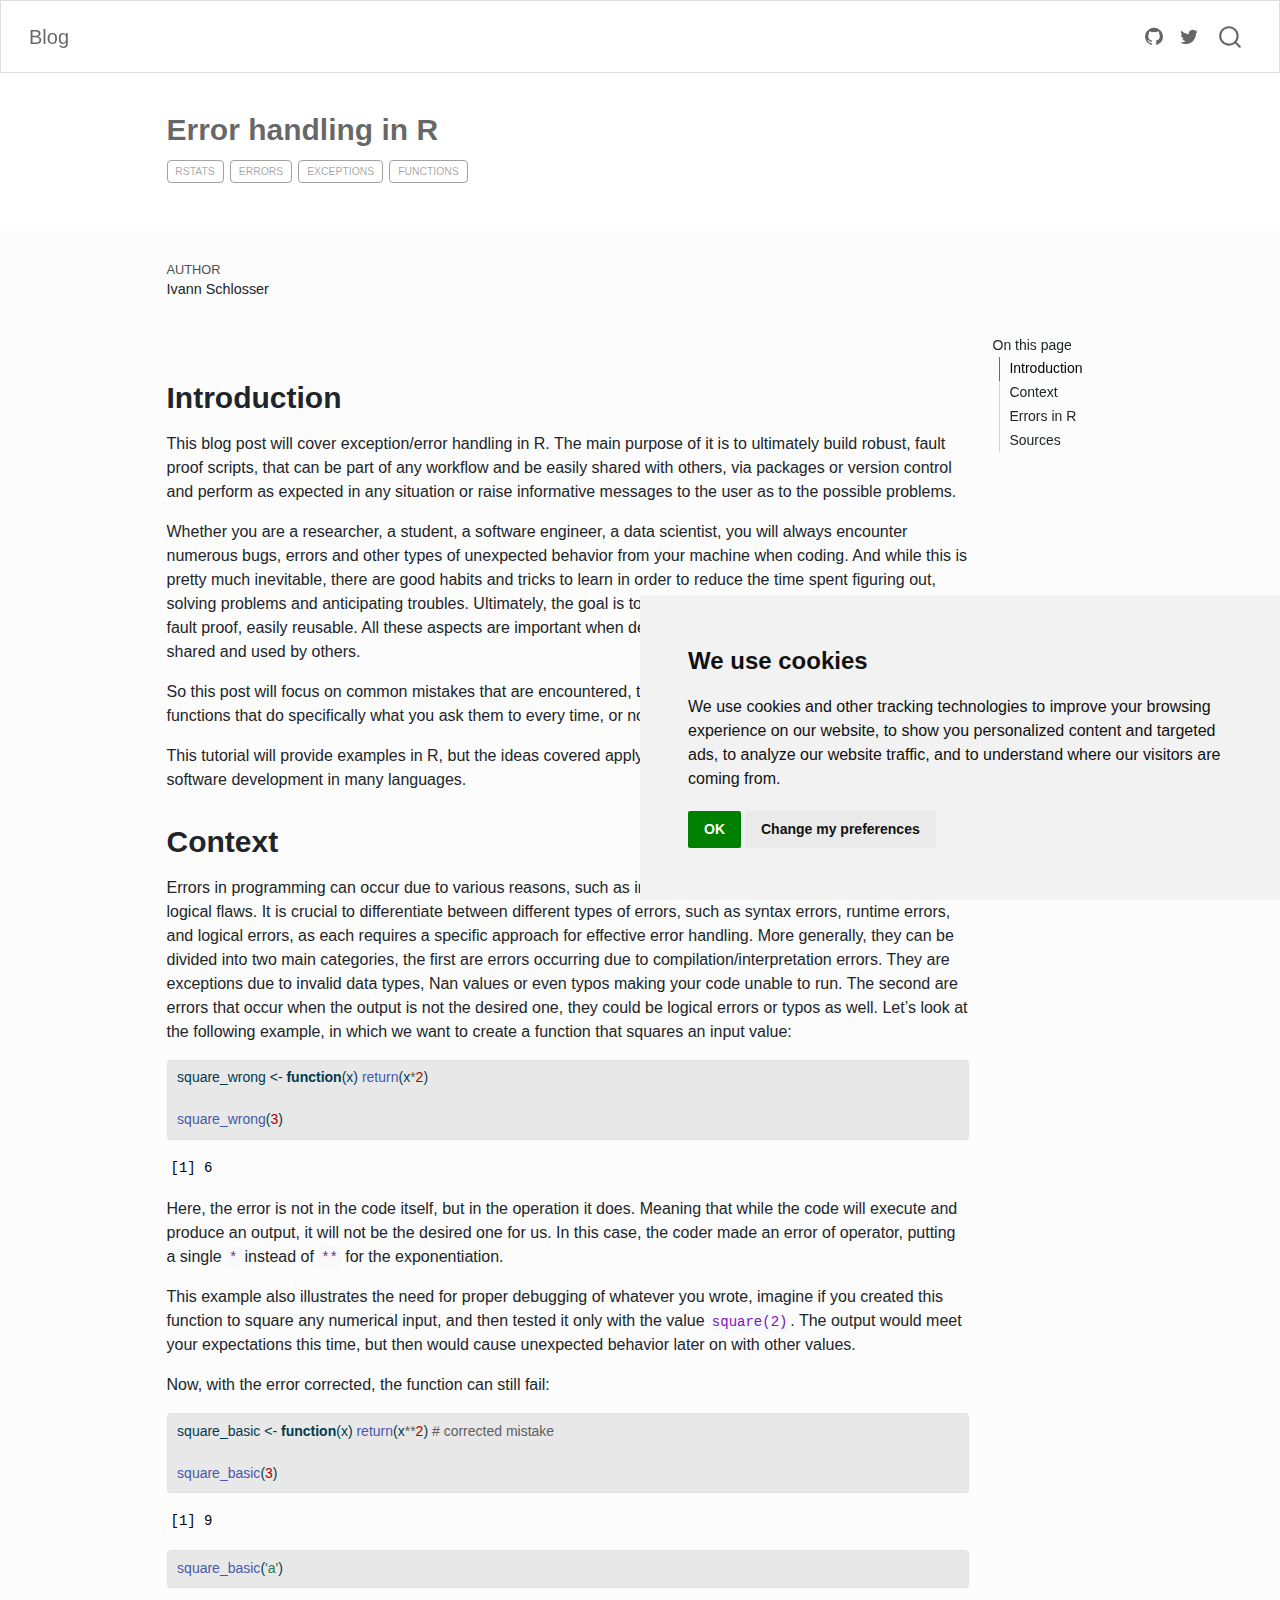
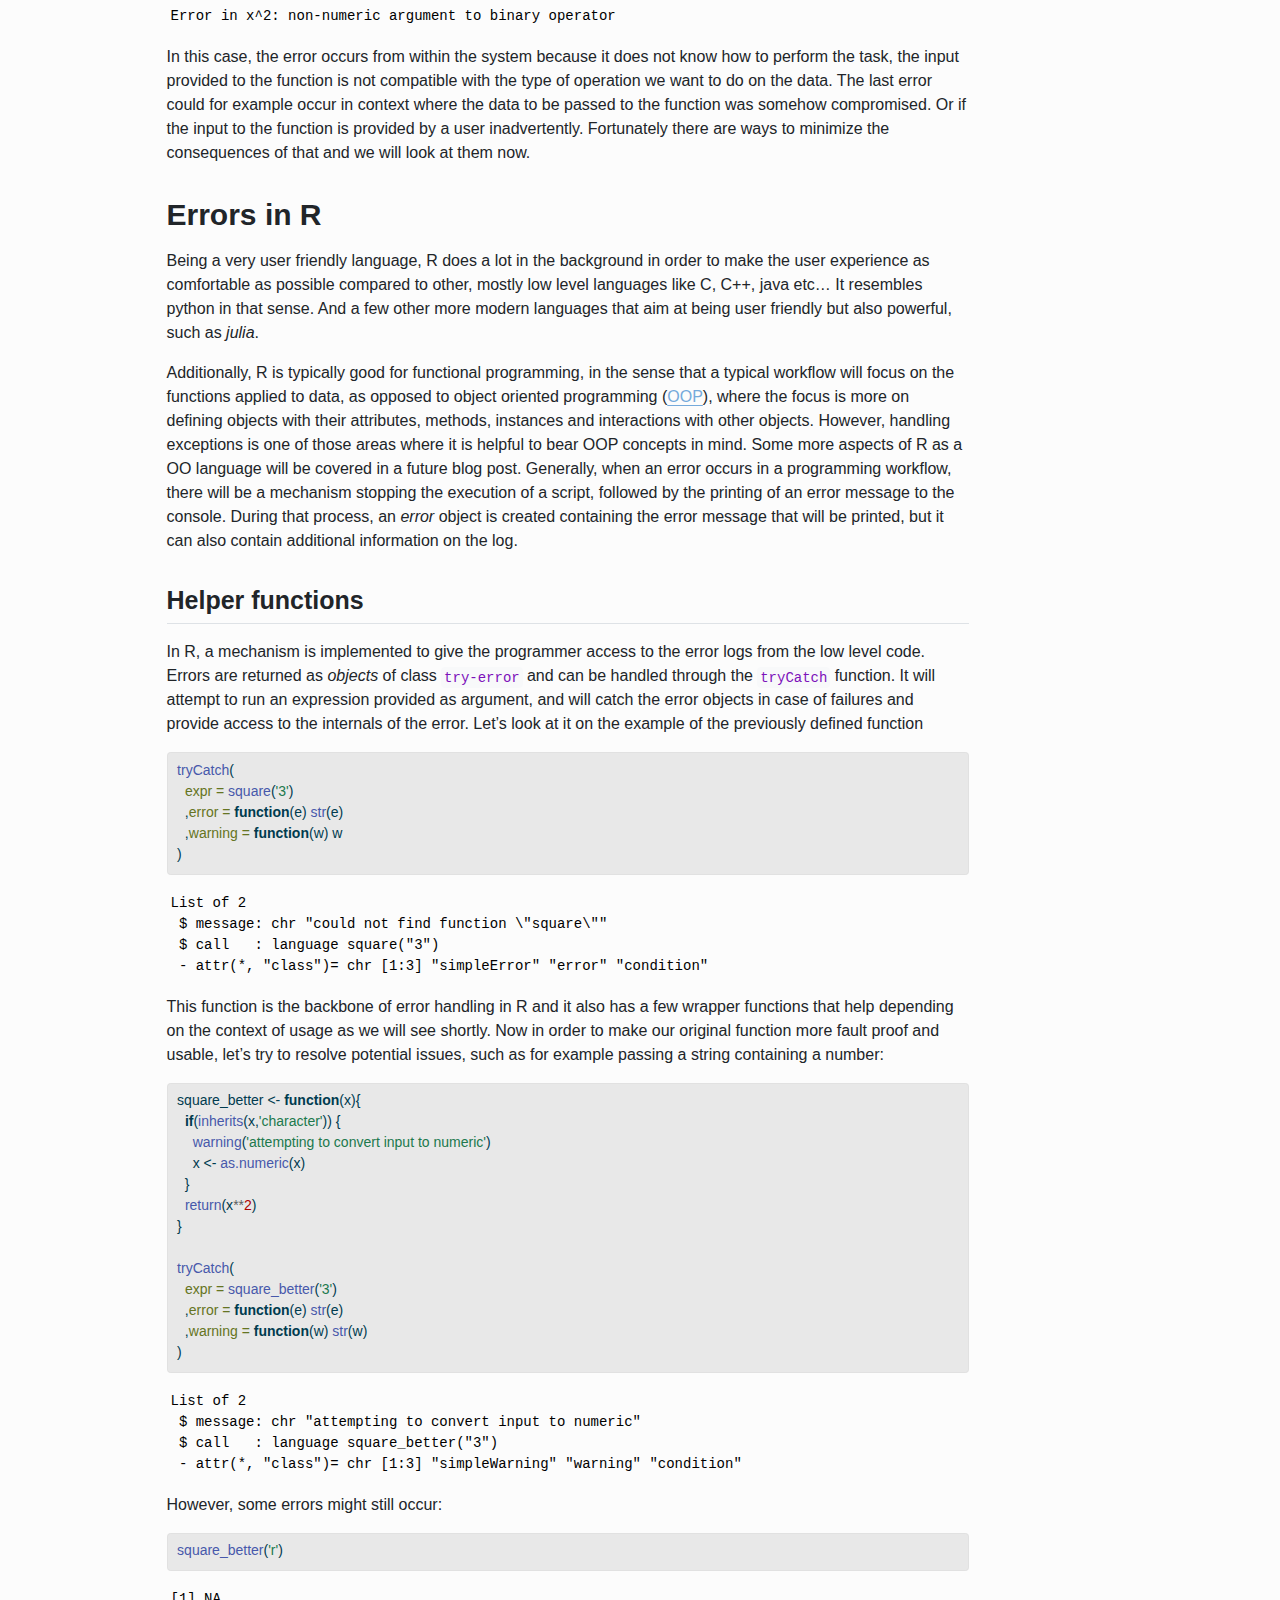
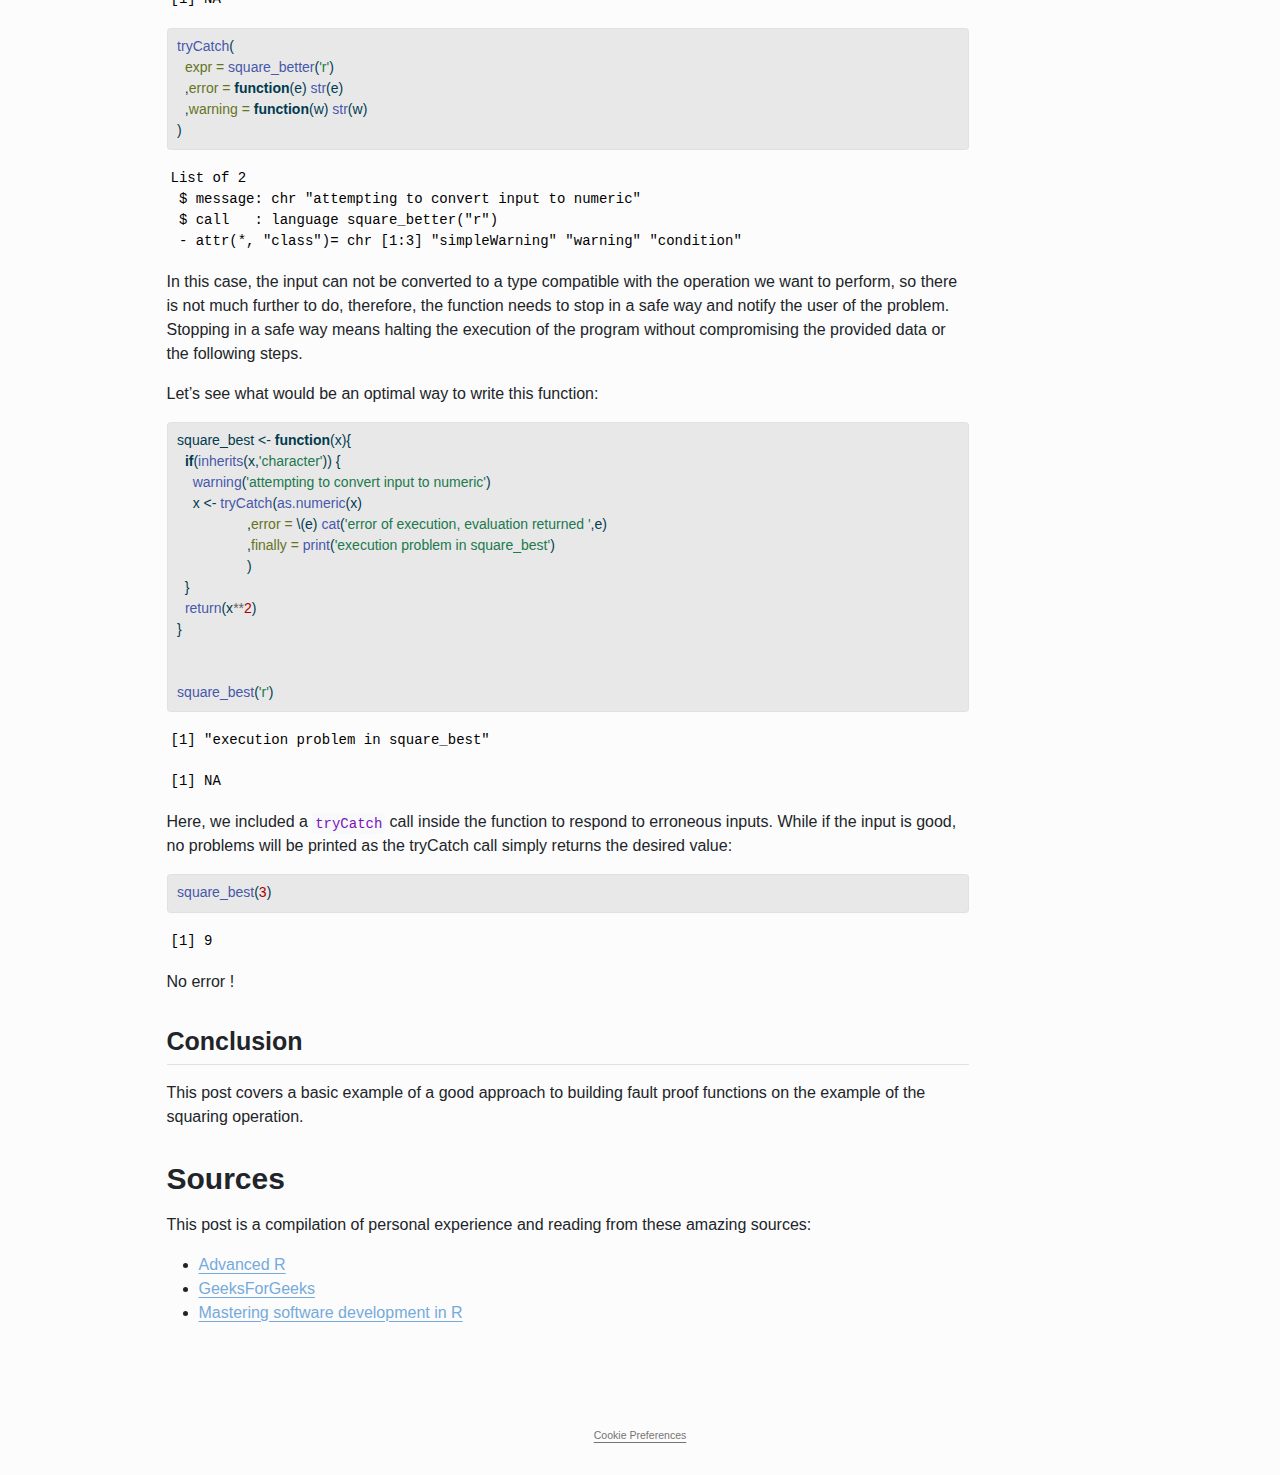
<file: posts/error_handling/error_handling_r.html>
<!DOCTYPE html>
<html xmlns="http://www.w3.org/1999/xhtml" lang="en" xml:lang="en"><head>

<meta charset="utf-8">
<meta name="generator" content="quarto-1.5.54">

<meta name="viewport" content="width=device-width, initial-scale=1.0, user-scalable=yes">

<meta name="author" content="Ivann Schlosser">

<title>Error handling in R – Blog</title>
<style>
code{white-space: pre-wrap;}
span.smallcaps{font-variant: small-caps;}
div.columns{display: flex; gap: min(4vw, 1.5em);}
div.column{flex: auto; overflow-x: auto;}
div.hanging-indent{margin-left: 1.5em; text-indent: -1.5em;}
ul.task-list{list-style: none;}
ul.task-list li input[type="checkbox"] {
  width: 0.8em;
  margin: 0 0.8em 0.2em -1em; /* quarto-specific, see https://github.com/quarto-dev/quarto-cli/issues/4556 */ 
  vertical-align: middle;
}
/* CSS for syntax highlighting */
pre > code.sourceCode { white-space: pre; position: relative; }
pre > code.sourceCode > span { line-height: 1.25; }
pre > code.sourceCode > span:empty { height: 1.2em; }
.sourceCode { overflow: visible; }
code.sourceCode > span { color: inherit; text-decoration: inherit; }
div.sourceCode { margin: 1em 0; }
pre.sourceCode { margin: 0; }
@media screen {
div.sourceCode { overflow: auto; }
}
@media print {
pre > code.sourceCode { white-space: pre-wrap; }
pre > code.sourceCode > span { display: inline-block; text-indent: -5em; padding-left: 5em; }
}
pre.numberSource code
  { counter-reset: source-line 0; }
pre.numberSource code > span
  { position: relative; left: -4em; counter-increment: source-line; }
pre.numberSource code > span > a:first-child::before
  { content: counter(source-line);
    position: relative; left: -1em; text-align: right; vertical-align: baseline;
    border: none; display: inline-block;
    -webkit-touch-callout: none; -webkit-user-select: none;
    -khtml-user-select: none; -moz-user-select: none;
    -ms-user-select: none; user-select: none;
    padding: 0 4px; width: 4em;
  }
pre.numberSource { margin-left: 3em;  padding-left: 4px; }
div.sourceCode
  {   }
@media screen {
pre > code.sourceCode > span > a:first-child::before { text-decoration: underline; }
}
</style>


<script src="../../site_libs/quarto-nav/quarto-nav.js"></script>
<script src="../../site_libs/quarto-nav/headroom.min.js"></script>
<script src="../../site_libs/clipboard/clipboard.min.js"></script>
<script src="../../site_libs/quarto-search/autocomplete.umd.js"></script>
<script src="../../site_libs/quarto-search/fuse.min.js"></script>
<script src="../../site_libs/quarto-search/quarto-search.js"></script>
<meta name="quarto:offset" content="../../">
<script src="../../site_libs/cookie-consent/cookie-consent.js"></script>
<link href="../../site_libs/cookie-consent/cookie-consent.css" rel="stylesheet">
<script src="../../site_libs/quarto-html/quarto.js"></script>
<script src="../../site_libs/quarto-html/popper.min.js"></script>
<script src="../../site_libs/quarto-html/tippy.umd.min.js"></script>
<script src="../../site_libs/quarto-html/anchor.min.js"></script>
<link href="../../site_libs/quarto-html/tippy.css" rel="stylesheet">
<link href="../../site_libs/quarto-html/quarto-syntax-highlighting.css" rel="stylesheet" id="quarto-text-highlighting-styles">
<script src="../../site_libs/bootstrap/bootstrap.min.js"></script>
<link href="../../site_libs/bootstrap/bootstrap-icons.css" rel="stylesheet">
<link href="../../site_libs/bootstrap/bootstrap.min.css" rel="stylesheet" id="quarto-bootstrap" data-mode="light">
<script id="quarto-search-options" type="application/json">{
  "location": "navbar",
  "copy-button": false,
  "collapse-after": 3,
  "panel-placement": "end",
  "type": "overlay",
  "limit": 50,
  "keyboard-shortcut": [
    "f",
    "/",
    "s"
  ],
  "show-item-context": false,
  "language": {
    "search-no-results-text": "No results",
    "search-matching-documents-text": "matching documents",
    "search-copy-link-title": "Copy link to search",
    "search-hide-matches-text": "Hide additional matches",
    "search-more-match-text": "more match in this document",
    "search-more-matches-text": "more matches in this document",
    "search-clear-button-title": "Clear",
    "search-text-placeholder": "",
    "search-detached-cancel-button-title": "Cancel",
    "search-submit-button-title": "Submit",
    "search-label": "Search"
  }
}</script>
<script async="" src="https://www.googletagmanager.com/gtag/js?id=G-2TBG6V9CP3"></script>

<script type="text/plain" cookie-consent="tracking">

window.dataLayer = window.dataLayer || [];
function gtag(){dataLayer.push(arguments);}
gtag('js', new Date());
gtag('config', 'G-2TBG6V9CP3', { 'anonymize_ip': true});
</script>

<script type="text/javascript" charset="UTF-8">
document.addEventListener('DOMContentLoaded', function () {
cookieconsent.run({
  "notice_banner_type":"simple",
  "consent_type":"implied",
  "palette":"light",
  "language":"en",
  "page_load_consent_levels":["strictly-necessary","functionality","tracking","targeting"],
  "notice_banner_reject_button_hide":false,
  "preferences_center_close_button_hide":false,
  "website_name":""
  ,
"language":"en"
  });
});
</script> 
  


</head>

<body class="nav-fixed">

<div id="quarto-search-results"></div>
  <header id="quarto-header" class="headroom fixed-top quarto-banner">
    <nav class="navbar navbar-expand-lg " data-bs-theme="dark">
      <div class="navbar-container container-fluid">
      <div class="navbar-brand-container mx-auto">
    <a class="navbar-brand" href="../../index.html">
    <span class="navbar-title">Blog</span>
    </a>
  </div>
            <div id="quarto-search" class="" title="Search"></div>
          <button class="navbar-toggler" type="button" data-bs-toggle="collapse" data-bs-target="#navbarCollapse" aria-controls="navbarCollapse" role="menu" aria-expanded="false" aria-label="Toggle navigation" onclick="if (window.quartoToggleHeadroom) { window.quartoToggleHeadroom(); }">
  <span class="navbar-toggler-icon"></span>
</button>
          <div class="collapse navbar-collapse" id="navbarCollapse">
            <ul class="navbar-nav navbar-nav-scroll ms-auto">
  <li class="nav-item compact">
    <a class="nav-link" href="https://github.com/ischlo"> <i class="bi bi-github" role="img">
</i> 
<span class="menu-text"></span></a>
  </li>  
  <li class="nav-item compact">
    <a class="nav-link" href="https://twitter.com/irscars"> <i class="bi bi-twitter" role="img">
</i> 
<span class="menu-text"></span></a>
  </li>  
</ul>
          </div> <!-- /navcollapse -->
            <div class="quarto-navbar-tools">
</div>
      </div> <!-- /container-fluid -->
    </nav>
</header>
<!-- content -->
<header id="title-block-header" class="quarto-title-block default page-columns page-full">
  <div class="quarto-title-banner page-columns page-full">
    <div class="quarto-title column-body">
      <h1 class="title">Error handling in R</h1>
                                <div class="quarto-categories">
                <div class="quarto-category">rstats</div>
                <div class="quarto-category">errors</div>
                <div class="quarto-category">exceptions</div>
                <div class="quarto-category">functions</div>
              </div>
                  </div>
  </div>
    
  
  <div class="quarto-title-meta">

      <div>
      <div class="quarto-title-meta-heading">Author</div>
      <div class="quarto-title-meta-contents">
               <p>Ivann Schlosser </p>
            </div>
    </div>
      
    
      
    </div>
    
  
  </header><div id="quarto-content" class="quarto-container page-columns page-rows-contents page-layout-article page-navbar">
<!-- sidebar -->
<!-- margin-sidebar -->
    <div id="quarto-margin-sidebar" class="sidebar margin-sidebar">
        <nav id="TOC" role="doc-toc" class="toc-active">
    <h2 id="toc-title">On this page</h2>
   
  <ul class="collapse">
  <li><a href="#introduction" id="toc-introduction" class="nav-link active" data-scroll-target="#introduction">Introduction</a></li>
  <li><a href="#context" id="toc-context" class="nav-link" data-scroll-target="#context">Context</a></li>
  <li><a href="#errors-in-r" id="toc-errors-in-r" class="nav-link" data-scroll-target="#errors-in-r">Errors in R</a>
  <ul class="collapse">
  <li><a href="#helper-functions" id="toc-helper-functions" class="nav-link" data-scroll-target="#helper-functions">Helper functions</a></li>
  <li><a href="#conclusion" id="toc-conclusion" class="nav-link" data-scroll-target="#conclusion">Conclusion</a></li>
  </ul></li>
  <li><a href="#sources" id="toc-sources" class="nav-link" data-scroll-target="#sources">Sources</a></li>
  </ul>
</nav>
    </div>
<!-- main -->
<main class="content quarto-banner-title-block" id="quarto-document-content">





<section id="introduction" class="level1">
<h1>Introduction</h1>
<p>This blog post will cover exception/error handling in R. The main purpose of it is to ultimately build robust, fault proof scripts, that can be part of any workflow and be easily shared with others, via packages or version control and perform as expected in any situation or raise informative messages to the user as to the possible problems.</p>
<p>Whether you are a researcher, a student, a software engineer, a data scientist, you will always encounter numerous bugs, errors and other types of unexpected behavior from your machine when coding. And while this is pretty much inevitable, there are good habits and tricks to learn in order to reduce the time spent figuring out, solving problems and anticipating troubles. Ultimately, the goal is to build efficient code, that is well commented, fault proof, easily reusable. All these aspects are important when developing software for personal use and be shared and used by others.</p>
<p>So this post will focus on common mistakes that are encountered, the main things to keep in mind, how to build functions that do specifically what you ask them to every time, or notify you of what is wrong.</p>
<p>This tutorial will provide examples in R, but the ideas covered apply more generally to problem solving and software development in many languages.</p>
</section>
<section id="context" class="level1">
<h1>Context</h1>
<p>Errors in programming can occur due to various reasons, such as invalid inputs, missing files, network issues, or logical flaws. It is crucial to differentiate between different types of errors, such as syntax errors, runtime errors, and logical errors, as each requires a specific approach for effective error handling. More generally, they can be divided into two main categories, the first are errors occurring due to compilation/interpretation errors. They are exceptions due to invalid data types, Nan values or even typos making your code unable to run. The second are errors that occur when the output is not the desired one, they could be logical errors or typos as well. Let’s look at the following example, in which we want to create a function that squares an input value:</p>
<div class="cell" data-layout-align="center">
<div class="sourceCode cell-code" id="cb1"><pre class="sourceCode r code-with-copy"><code class="sourceCode r"><span id="cb1-1"><a href="#cb1-1" aria-hidden="true" tabindex="-1"></a>square_wrong <span class="ot">&lt;-</span> <span class="cf">function</span>(x) <span class="fu">return</span>(x<span class="sc">*</span><span class="dv">2</span>)</span>
<span id="cb1-2"><a href="#cb1-2" aria-hidden="true" tabindex="-1"></a></span>
<span id="cb1-3"><a href="#cb1-3" aria-hidden="true" tabindex="-1"></a><span class="fu">square_wrong</span>(<span class="dv">3</span>)</span></code><button title="Copy to Clipboard" class="code-copy-button"><i class="bi"></i></button></pre></div>
<div class="cell-output cell-output-stdout">
<pre><code>[1] 6</code></pre>
</div>
</div>
<p>Here, the error is not in the code itself, but in the operation it does. Meaning that while the code will execute and produce an output, it will not be the desired one for us. In this case, the coder made an error of operator, putting a single <code>*</code> instead of <code>**</code> for the exponentiation.</p>
<p>This example also illustrates the need for proper debugging of whatever you wrote, imagine if you created this function to square any numerical input, and then tested it only with the value <code>square(2)</code>. The output would meet your expectations this time, but then would cause unexpected behavior later on with other values.</p>
<p>Now, with the error corrected, the function can still fail:</p>
<div class="cell" data-layout-align="center">
<div class="sourceCode cell-code" id="cb3"><pre class="sourceCode r code-with-copy"><code class="sourceCode r"><span id="cb3-1"><a href="#cb3-1" aria-hidden="true" tabindex="-1"></a>square_basic <span class="ot">&lt;-</span> <span class="cf">function</span>(x) <span class="fu">return</span>(x<span class="sc">**</span><span class="dv">2</span>) <span class="co"># corrected mistake</span></span>
<span id="cb3-2"><a href="#cb3-2" aria-hidden="true" tabindex="-1"></a></span>
<span id="cb3-3"><a href="#cb3-3" aria-hidden="true" tabindex="-1"></a><span class="fu">square_basic</span>(<span class="dv">3</span>)</span></code><button title="Copy to Clipboard" class="code-copy-button"><i class="bi"></i></button></pre></div>
<div class="cell-output cell-output-stdout">
<pre><code>[1] 9</code></pre>
</div>
<div class="sourceCode cell-code" id="cb5"><pre class="sourceCode r code-with-copy"><code class="sourceCode r"><span id="cb5-1"><a href="#cb5-1" aria-hidden="true" tabindex="-1"></a><span class="fu">square_basic</span>(<span class="st">'a'</span>)</span></code><button title="Copy to Clipboard" class="code-copy-button"><i class="bi"></i></button></pre></div>
<div class="cell-output cell-output-error">
<pre><code>Error in x^2: non-numeric argument to binary operator</code></pre>
</div>
</div>
<p>In this case, the error occurs from within the system because it does not know how to perform the task, the input provided to the function is not compatible with the type of operation we want to do on the data. The last error could for example occur in context where the data to be passed to the function was somehow compromised. Or if the input to the function is provided by a user inadvertently. Fortunately there are ways to minimize the consequences of that and we will look at them now.</p>
</section>
<section id="errors-in-r" class="level1">
<h1>Errors in R</h1>
<p>Being a very user friendly language, R does a lot in the background in order to make the user experience as comfortable as possible compared to other, mostly low level languages like C, C++, java etc… It resembles python in that sense. And a few other more modern languages that aim at being user friendly but also powerful, such as <em>julia</em>.</p>
<p>Additionally, R is typically good for functional programming, in the sense that a typical workflow will focus on the functions applied to data, as opposed to object oriented programming (<a href="https://en.wikipedia.org/wiki/Object-oriented_programming">OOP</a>), where the focus is more on defining objects with their attributes, methods, instances and interactions with other objects. However, handling exceptions is one of those areas where it is helpful to bear OOP concepts in mind. Some more aspects of R as a OO language will be covered in a future blog post. Generally, when an error occurs in a programming workflow, there will be a mechanism stopping the execution of a script, followed by the printing of an error message to the console. During that process, an <em>error</em> object is created containing the error message that will be printed, but it can also contain additional information on the log.</p>
<section id="helper-functions" class="level2">
<h2 class="anchored" data-anchor-id="helper-functions">Helper functions</h2>
<p>In R, a mechanism is implemented to give the programmer access to the error logs from the low level code. Errors are returned as <em>objects</em> of class <code>try-error</code> and can be handled through the <code>tryCatch</code> function. It will attempt to run an expression provided as argument, and will catch the error objects in case of failures and provide access to the internals of the error. Let’s look at it on the example of the previously defined function</p>
<div class="cell" data-layout-align="center">
<div class="sourceCode cell-code" id="cb7"><pre class="sourceCode r code-with-copy"><code class="sourceCode r"><span id="cb7-1"><a href="#cb7-1" aria-hidden="true" tabindex="-1"></a><span class="fu">tryCatch</span>(</span>
<span id="cb7-2"><a href="#cb7-2" aria-hidden="true" tabindex="-1"></a>  <span class="at">expr =</span> <span class="fu">square</span>(<span class="st">'3'</span>)</span>
<span id="cb7-3"><a href="#cb7-3" aria-hidden="true" tabindex="-1"></a>  ,<span class="at">error =</span> <span class="cf">function</span>(e) <span class="fu">str</span>(e)</span>
<span id="cb7-4"><a href="#cb7-4" aria-hidden="true" tabindex="-1"></a>  ,<span class="at">warning =</span> <span class="cf">function</span>(w) w</span>
<span id="cb7-5"><a href="#cb7-5" aria-hidden="true" tabindex="-1"></a>)</span></code><button title="Copy to Clipboard" class="code-copy-button"><i class="bi"></i></button></pre></div>
<div class="cell-output cell-output-stdout">
<pre><code>List of 2
 $ message: chr "could not find function \"square\""
 $ call   : language square("3")
 - attr(*, "class")= chr [1:3] "simpleError" "error" "condition"</code></pre>
</div>
</div>
<p>This function is the backbone of error handling in R and it also has a few wrapper functions that help depending on the context of usage as we will see shortly. Now in order to make our original function more fault proof and usable, let’s try to resolve potential issues, such as for example passing a string containing a number:</p>
<div class="cell" data-layout-align="center">
<div class="sourceCode cell-code" id="cb9"><pre class="sourceCode r code-with-copy"><code class="sourceCode r"><span id="cb9-1"><a href="#cb9-1" aria-hidden="true" tabindex="-1"></a>square_better <span class="ot">&lt;-</span> <span class="cf">function</span>(x){</span>
<span id="cb9-2"><a href="#cb9-2" aria-hidden="true" tabindex="-1"></a>  <span class="cf">if</span>(<span class="fu">inherits</span>(x,<span class="st">'character'</span>)) {</span>
<span id="cb9-3"><a href="#cb9-3" aria-hidden="true" tabindex="-1"></a>    <span class="fu">warning</span>(<span class="st">'attempting to convert input to numeric'</span>)</span>
<span id="cb9-4"><a href="#cb9-4" aria-hidden="true" tabindex="-1"></a>    x <span class="ot">&lt;-</span> <span class="fu">as.numeric</span>(x)</span>
<span id="cb9-5"><a href="#cb9-5" aria-hidden="true" tabindex="-1"></a>  }</span>
<span id="cb9-6"><a href="#cb9-6" aria-hidden="true" tabindex="-1"></a>  <span class="fu">return</span>(x<span class="sc">**</span><span class="dv">2</span>)</span>
<span id="cb9-7"><a href="#cb9-7" aria-hidden="true" tabindex="-1"></a>}</span>
<span id="cb9-8"><a href="#cb9-8" aria-hidden="true" tabindex="-1"></a></span>
<span id="cb9-9"><a href="#cb9-9" aria-hidden="true" tabindex="-1"></a><span class="fu">tryCatch</span>(</span>
<span id="cb9-10"><a href="#cb9-10" aria-hidden="true" tabindex="-1"></a>  <span class="at">expr =</span> <span class="fu">square_better</span>(<span class="st">'3'</span>)</span>
<span id="cb9-11"><a href="#cb9-11" aria-hidden="true" tabindex="-1"></a>  ,<span class="at">error =</span> <span class="cf">function</span>(e) <span class="fu">str</span>(e)</span>
<span id="cb9-12"><a href="#cb9-12" aria-hidden="true" tabindex="-1"></a>  ,<span class="at">warning =</span> <span class="cf">function</span>(w) <span class="fu">str</span>(w)</span>
<span id="cb9-13"><a href="#cb9-13" aria-hidden="true" tabindex="-1"></a>)</span></code><button title="Copy to Clipboard" class="code-copy-button"><i class="bi"></i></button></pre></div>
<div class="cell-output cell-output-stdout">
<pre><code>List of 2
 $ message: chr "attempting to convert input to numeric"
 $ call   : language square_better("3")
 - attr(*, "class")= chr [1:3] "simpleWarning" "warning" "condition"</code></pre>
</div>
</div>
<p>However, some errors might still occur:</p>
<div class="cell" data-layout-align="center">
<div class="sourceCode cell-code" id="cb11"><pre class="sourceCode r code-with-copy"><code class="sourceCode r"><span id="cb11-1"><a href="#cb11-1" aria-hidden="true" tabindex="-1"></a><span class="fu">square_better</span>(<span class="st">'r'</span>)</span></code><button title="Copy to Clipboard" class="code-copy-button"><i class="bi"></i></button></pre></div>
<div class="cell-output cell-output-stdout">
<pre><code>[1] NA</code></pre>
</div>
<div class="sourceCode cell-code" id="cb13"><pre class="sourceCode r code-with-copy"><code class="sourceCode r"><span id="cb13-1"><a href="#cb13-1" aria-hidden="true" tabindex="-1"></a><span class="fu">tryCatch</span>(</span>
<span id="cb13-2"><a href="#cb13-2" aria-hidden="true" tabindex="-1"></a>  <span class="at">expr =</span> <span class="fu">square_better</span>(<span class="st">'r'</span>)</span>
<span id="cb13-3"><a href="#cb13-3" aria-hidden="true" tabindex="-1"></a>  ,<span class="at">error =</span> <span class="cf">function</span>(e) <span class="fu">str</span>(e)</span>
<span id="cb13-4"><a href="#cb13-4" aria-hidden="true" tabindex="-1"></a>  ,<span class="at">warning =</span> <span class="cf">function</span>(w) <span class="fu">str</span>(w)</span>
<span id="cb13-5"><a href="#cb13-5" aria-hidden="true" tabindex="-1"></a>)</span></code><button title="Copy to Clipboard" class="code-copy-button"><i class="bi"></i></button></pre></div>
<div class="cell-output cell-output-stdout">
<pre><code>List of 2
 $ message: chr "attempting to convert input to numeric"
 $ call   : language square_better("r")
 - attr(*, "class")= chr [1:3] "simpleWarning" "warning" "condition"</code></pre>
</div>
</div>
<p>In this case, the input can not be converted to a type compatible with the operation we want to perform, so there is not much further to do, therefore, the function needs to stop in a safe way and notify the user of the problem. Stopping in a safe way means halting the execution of the program without compromising the provided data or the following steps.</p>
<p>Let’s see what would be an optimal way to write this function:</p>
<div class="cell" data-layout-align="center">
<div class="sourceCode cell-code" id="cb15"><pre class="sourceCode r code-with-copy"><code class="sourceCode r"><span id="cb15-1"><a href="#cb15-1" aria-hidden="true" tabindex="-1"></a>square_best <span class="ot">&lt;-</span> <span class="cf">function</span>(x){</span>
<span id="cb15-2"><a href="#cb15-2" aria-hidden="true" tabindex="-1"></a>  <span class="cf">if</span>(<span class="fu">inherits</span>(x,<span class="st">'character'</span>)) {</span>
<span id="cb15-3"><a href="#cb15-3" aria-hidden="true" tabindex="-1"></a>    <span class="fu">warning</span>(<span class="st">'attempting to convert input to numeric'</span>)</span>
<span id="cb15-4"><a href="#cb15-4" aria-hidden="true" tabindex="-1"></a>    x <span class="ot">&lt;-</span> <span class="fu">tryCatch</span>(<span class="fu">as.numeric</span>(x)</span>
<span id="cb15-5"><a href="#cb15-5" aria-hidden="true" tabindex="-1"></a>                  ,<span class="at">error =</span> \(e) <span class="fu">cat</span>(<span class="st">'error of execution, evaluation returned '</span>,e)</span>
<span id="cb15-6"><a href="#cb15-6" aria-hidden="true" tabindex="-1"></a>                  ,<span class="at">finally =</span> <span class="fu">print</span>(<span class="st">'execution problem in square_best'</span>)</span>
<span id="cb15-7"><a href="#cb15-7" aria-hidden="true" tabindex="-1"></a>                  )</span>
<span id="cb15-8"><a href="#cb15-8" aria-hidden="true" tabindex="-1"></a>  }</span>
<span id="cb15-9"><a href="#cb15-9" aria-hidden="true" tabindex="-1"></a>  <span class="fu">return</span>(x<span class="sc">**</span><span class="dv">2</span>)</span>
<span id="cb15-10"><a href="#cb15-10" aria-hidden="true" tabindex="-1"></a>}</span>
<span id="cb15-11"><a href="#cb15-11" aria-hidden="true" tabindex="-1"></a></span>
<span id="cb15-12"><a href="#cb15-12" aria-hidden="true" tabindex="-1"></a></span>
<span id="cb15-13"><a href="#cb15-13" aria-hidden="true" tabindex="-1"></a><span class="fu">square_best</span>(<span class="st">'r'</span>)</span></code><button title="Copy to Clipboard" class="code-copy-button"><i class="bi"></i></button></pre></div>
<div class="cell-output cell-output-stdout">
<pre><code>[1] "execution problem in square_best"</code></pre>
</div>
<div class="cell-output cell-output-stdout">
<pre><code>[1] NA</code></pre>
</div>
</div>
<p>Here, we included a <code>tryCatch</code> call inside the function to respond to erroneous inputs. While if the input is good, no problems will be printed as the tryCatch call simply returns the desired value:</p>
<div class="cell" data-layout-align="center">
<div class="sourceCode cell-code" id="cb18"><pre class="sourceCode r code-with-copy"><code class="sourceCode r"><span id="cb18-1"><a href="#cb18-1" aria-hidden="true" tabindex="-1"></a><span class="fu">square_best</span>(<span class="dv">3</span>)</span></code><button title="Copy to Clipboard" class="code-copy-button"><i class="bi"></i></button></pre></div>
<div class="cell-output cell-output-stdout">
<pre><code>[1] 9</code></pre>
</div>
</div>
<p>No error !</p>
</section>
<section id="conclusion" class="level2">
<h2 class="anchored" data-anchor-id="conclusion">Conclusion</h2>
<p>This post covers a basic example of a good approach to building fault proof functions on the example of the squaring operation.</p>
<!-- ```{r} -->
<!-- x <- list(20, "20", c(1,2,"eoinrf","5nj4k"), "304", "4") -->
<!-- typeof(x) -->
<!-- mode(x) -->
<!-- str(x) -->
<!-- as.vector(x) -->
<!-- lapply(x,typeof) -->
<!-- is.vector(x) -->
<!-- is.list(x) -->
<!-- unlist(x) -->
<!-- mode(unlist(x)) -->
<!-- inherits(x, "list") -->
<!-- inherits(x, "vector") -->
<!-- class(x) -->
<!-- is.atomic(x) -->
<!-- is.atomic(unlist(x)) -->
<!-- ``` -->
<!-- ```{r} -->
<!-- x <- 2 -->
<!-- ex <- expression(x^2) -->
<!-- parse(ex) -->
<!-- eval(ex) -->
<!-- ``` -->
<!-- ## Writing functions -->
<!-- Let's look at the output of the following operation, it is intentionally misused to raise an error message: -->
<!-- One of the most important elements of any good software is it's ability to put the user in a situation, where it is almost impossible to produce an error, and if an error still occurs somewhere, then the message associated to it should allow the user to straight away correct it. -->
<!-- ```{r} -->
<!-- addition <- functino(x,y) { -->
<!--   return(x+y) -->
<!-- } -->
<!-- addition(1, "number") -->
<!-- ``` -->
</section>
</section>
<section id="sources" class="level1">
<h1>Sources</h1>
<p>This post is a compilation of personal experience and reading from these amazing sources:</p>
<ul>
<li><a href="https://adv-r.hadley.nz/debugging.html">Advanced R</a></li>
<li><a href="https://www.geeksforgeeks.org/handling-errors-in-r-programming/">GeeksForGeeks</a></li>
<li><a href="https://bookdown.org/rdpeng/RProgDA/error-handling-and-generation.html">Mastering software development in R</a></li>
</ul>


</section>

</main> <!-- /main -->
<script id="quarto-html-after-body" type="application/javascript">
window.document.addEventListener("DOMContentLoaded", function (event) {
  const toggleBodyColorMode = (bsSheetEl) => {
    const mode = bsSheetEl.getAttribute("data-mode");
    const bodyEl = window.document.querySelector("body");
    if (mode === "dark") {
      bodyEl.classList.add("quarto-dark");
      bodyEl.classList.remove("quarto-light");
    } else {
      bodyEl.classList.add("quarto-light");
      bodyEl.classList.remove("quarto-dark");
    }
  }
  const toggleBodyColorPrimary = () => {
    const bsSheetEl = window.document.querySelector("link#quarto-bootstrap");
    if (bsSheetEl) {
      toggleBodyColorMode(bsSheetEl);
    }
  }
  toggleBodyColorPrimary();  
  const icon = "";
  const anchorJS = new window.AnchorJS();
  anchorJS.options = {
    placement: 'right',
    icon: icon
  };
  anchorJS.add('.anchored');
  const isCodeAnnotation = (el) => {
    for (const clz of el.classList) {
      if (clz.startsWith('code-annotation-')) {                     
        return true;
      }
    }
    return false;
  }
  const onCopySuccess = function(e) {
    // button target
    const button = e.trigger;
    // don't keep focus
    button.blur();
    // flash "checked"
    button.classList.add('code-copy-button-checked');
    var currentTitle = button.getAttribute("title");
    button.setAttribute("title", "Copied!");
    let tooltip;
    if (window.bootstrap) {
      button.setAttribute("data-bs-toggle", "tooltip");
      button.setAttribute("data-bs-placement", "left");
      button.setAttribute("data-bs-title", "Copied!");
      tooltip = new bootstrap.Tooltip(button, 
        { trigger: "manual", 
          customClass: "code-copy-button-tooltip",
          offset: [0, -8]});
      tooltip.show();    
    }
    setTimeout(function() {
      if (tooltip) {
        tooltip.hide();
        button.removeAttribute("data-bs-title");
        button.removeAttribute("data-bs-toggle");
        button.removeAttribute("data-bs-placement");
      }
      button.setAttribute("title", currentTitle);
      button.classList.remove('code-copy-button-checked');
    }, 1000);
    // clear code selection
    e.clearSelection();
  }
  const getTextToCopy = function(trigger) {
      const codeEl = trigger.previousElementSibling.cloneNode(true);
      for (const childEl of codeEl.children) {
        if (isCodeAnnotation(childEl)) {
          childEl.remove();
        }
      }
      return codeEl.innerText;
  }
  const clipboard = new window.ClipboardJS('.code-copy-button:not([data-in-quarto-modal])', {
    text: getTextToCopy
  });
  clipboard.on('success', onCopySuccess);
  if (window.document.getElementById('quarto-embedded-source-code-modal')) {
    // For code content inside modals, clipBoardJS needs to be initialized with a container option
    // TODO: Check when it could be a function (https://github.com/zenorocha/clipboard.js/issues/860)
    const clipboardModal = new window.ClipboardJS('.code-copy-button[data-in-quarto-modal]', {
      text: getTextToCopy,
      container: window.document.getElementById('quarto-embedded-source-code-modal')
    });
    clipboardModal.on('success', onCopySuccess);
  }
    var localhostRegex = new RegExp(/^(?:http|https):\/\/localhost\:?[0-9]*\//);
    var mailtoRegex = new RegExp(/^mailto:/);
      var filterRegex = new RegExp("https:\/\/ischlo\.github\.io\/blog\/");
    var isInternal = (href) => {
        return filterRegex.test(href) || localhostRegex.test(href) || mailtoRegex.test(href);
    }
    // Inspect non-navigation links and adorn them if external
 	var links = window.document.querySelectorAll('a[href]:not(.nav-link):not(.navbar-brand):not(.toc-action):not(.sidebar-link):not(.sidebar-item-toggle):not(.pagination-link):not(.no-external):not([aria-hidden]):not(.dropdown-item):not(.quarto-navigation-tool):not(.about-link)');
    for (var i=0; i<links.length; i++) {
      const link = links[i];
      if (!isInternal(link.href)) {
        // undo the damage that might have been done by quarto-nav.js in the case of
        // links that we want to consider external
        if (link.dataset.originalHref !== undefined) {
          link.href = link.dataset.originalHref;
        }
      }
    }
  function tippyHover(el, contentFn, onTriggerFn, onUntriggerFn) {
    const config = {
      allowHTML: true,
      maxWidth: 500,
      delay: 100,
      arrow: false,
      appendTo: function(el) {
          return el.parentElement;
      },
      interactive: true,
      interactiveBorder: 10,
      theme: 'quarto',
      placement: 'bottom-start',
    };
    if (contentFn) {
      config.content = contentFn;
    }
    if (onTriggerFn) {
      config.onTrigger = onTriggerFn;
    }
    if (onUntriggerFn) {
      config.onUntrigger = onUntriggerFn;
    }
    window.tippy(el, config); 
  }
  const noterefs = window.document.querySelectorAll('a[role="doc-noteref"]');
  for (var i=0; i<noterefs.length; i++) {
    const ref = noterefs[i];
    tippyHover(ref, function() {
      // use id or data attribute instead here
      let href = ref.getAttribute('data-footnote-href') || ref.getAttribute('href');
      try { href = new URL(href).hash; } catch {}
      const id = href.replace(/^#\/?/, "");
      const note = window.document.getElementById(id);
      if (note) {
        return note.innerHTML;
      } else {
        return "";
      }
    });
  }
  const xrefs = window.document.querySelectorAll('a.quarto-xref');
  const processXRef = (id, note) => {
    // Strip column container classes
    const stripColumnClz = (el) => {
      el.classList.remove("page-full", "page-columns");
      if (el.children) {
        for (const child of el.children) {
          stripColumnClz(child);
        }
      }
    }
    stripColumnClz(note)
    if (id === null || id.startsWith('sec-')) {
      // Special case sections, only their first couple elements
      const container = document.createElement("div");
      if (note.children && note.children.length > 2) {
        container.appendChild(note.children[0].cloneNode(true));
        for (let i = 1; i < note.children.length; i++) {
          const child = note.children[i];
          if (child.tagName === "P" && child.innerText === "") {
            continue;
          } else {
            container.appendChild(child.cloneNode(true));
            break;
          }
        }
        if (window.Quarto?.typesetMath) {
          window.Quarto.typesetMath(container);
        }
        return container.innerHTML
      } else {
        if (window.Quarto?.typesetMath) {
          window.Quarto.typesetMath(note);
        }
        return note.innerHTML;
      }
    } else {
      // Remove any anchor links if they are present
      const anchorLink = note.querySelector('a.anchorjs-link');
      if (anchorLink) {
        anchorLink.remove();
      }
      if (window.Quarto?.typesetMath) {
        window.Quarto.typesetMath(note);
      }
      // TODO in 1.5, we should make sure this works without a callout special case
      if (note.classList.contains("callout")) {
        return note.outerHTML;
      } else {
        return note.innerHTML;
      }
    }
  }
  for (var i=0; i<xrefs.length; i++) {
    const xref = xrefs[i];
    tippyHover(xref, undefined, function(instance) {
      instance.disable();
      let url = xref.getAttribute('href');
      let hash = undefined; 
      if (url.startsWith('#')) {
        hash = url;
      } else {
        try { hash = new URL(url).hash; } catch {}
      }
      if (hash) {
        const id = hash.replace(/^#\/?/, "");
        const note = window.document.getElementById(id);
        if (note !== null) {
          try {
            const html = processXRef(id, note.cloneNode(true));
            instance.setContent(html);
          } finally {
            instance.enable();
            instance.show();
          }
        } else {
          // See if we can fetch this
          fetch(url.split('#')[0])
          .then(res => res.text())
          .then(html => {
            const parser = new DOMParser();
            const htmlDoc = parser.parseFromString(html, "text/html");
            const note = htmlDoc.getElementById(id);
            if (note !== null) {
              const html = processXRef(id, note);
              instance.setContent(html);
            } 
          }).finally(() => {
            instance.enable();
            instance.show();
          });
        }
      } else {
        // See if we can fetch a full url (with no hash to target)
        // This is a special case and we should probably do some content thinning / targeting
        fetch(url)
        .then(res => res.text())
        .then(html => {
          const parser = new DOMParser();
          const htmlDoc = parser.parseFromString(html, "text/html");
          const note = htmlDoc.querySelector('main.content');
          if (note !== null) {
            // This should only happen for chapter cross references
            // (since there is no id in the URL)
            // remove the first header
            if (note.children.length > 0 && note.children[0].tagName === "HEADER") {
              note.children[0].remove();
            }
            const html = processXRef(null, note);
            instance.setContent(html);
          } 
        }).finally(() => {
          instance.enable();
          instance.show();
        });
      }
    }, function(instance) {
    });
  }
      let selectedAnnoteEl;
      const selectorForAnnotation = ( cell, annotation) => {
        let cellAttr = 'data-code-cell="' + cell + '"';
        let lineAttr = 'data-code-annotation="' +  annotation + '"';
        const selector = 'span[' + cellAttr + '][' + lineAttr + ']';
        return selector;
      }
      const selectCodeLines = (annoteEl) => {
        const doc = window.document;
        const targetCell = annoteEl.getAttribute("data-target-cell");
        const targetAnnotation = annoteEl.getAttribute("data-target-annotation");
        const annoteSpan = window.document.querySelector(selectorForAnnotation(targetCell, targetAnnotation));
        const lines = annoteSpan.getAttribute("data-code-lines").split(",");
        const lineIds = lines.map((line) => {
          return targetCell + "-" + line;
        })
        let top = null;
        let height = null;
        let parent = null;
        if (lineIds.length > 0) {
            //compute the position of the single el (top and bottom and make a div)
            const el = window.document.getElementById(lineIds[0]);
            top = el.offsetTop;
            height = el.offsetHeight;
            parent = el.parentElement.parentElement;
          if (lineIds.length > 1) {
            const lastEl = window.document.getElementById(lineIds[lineIds.length - 1]);
            const bottom = lastEl.offsetTop + lastEl.offsetHeight;
            height = bottom - top;
          }
          if (top !== null && height !== null && parent !== null) {
            // cook up a div (if necessary) and position it 
            let div = window.document.getElementById("code-annotation-line-highlight");
            if (div === null) {
              div = window.document.createElement("div");
              div.setAttribute("id", "code-annotation-line-highlight");
              div.style.position = 'absolute';
              parent.appendChild(div);
            }
            div.style.top = top - 2 + "px";
            div.style.height = height + 4 + "px";
            div.style.left = 0;
            let gutterDiv = window.document.getElementById("code-annotation-line-highlight-gutter");
            if (gutterDiv === null) {
              gutterDiv = window.document.createElement("div");
              gutterDiv.setAttribute("id", "code-annotation-line-highlight-gutter");
              gutterDiv.style.position = 'absolute';
              const codeCell = window.document.getElementById(targetCell);
              const gutter = codeCell.querySelector('.code-annotation-gutter');
              gutter.appendChild(gutterDiv);
            }
            gutterDiv.style.top = top - 2 + "px";
            gutterDiv.style.height = height + 4 + "px";
          }
          selectedAnnoteEl = annoteEl;
        }
      };
      const unselectCodeLines = () => {
        const elementsIds = ["code-annotation-line-highlight", "code-annotation-line-highlight-gutter"];
        elementsIds.forEach((elId) => {
          const div = window.document.getElementById(elId);
          if (div) {
            div.remove();
          }
        });
        selectedAnnoteEl = undefined;
      };
        // Handle positioning of the toggle
    window.addEventListener(
      "resize",
      throttle(() => {
        elRect = undefined;
        if (selectedAnnoteEl) {
          selectCodeLines(selectedAnnoteEl);
        }
      }, 10)
    );
    function throttle(fn, ms) {
    let throttle = false;
    let timer;
      return (...args) => {
        if(!throttle) { // first call gets through
            fn.apply(this, args);
            throttle = true;
        } else { // all the others get throttled
            if(timer) clearTimeout(timer); // cancel #2
            timer = setTimeout(() => {
              fn.apply(this, args);
              timer = throttle = false;
            }, ms);
        }
      };
    }
      // Attach click handler to the DT
      const annoteDls = window.document.querySelectorAll('dt[data-target-cell]');
      for (const annoteDlNode of annoteDls) {
        annoteDlNode.addEventListener('click', (event) => {
          const clickedEl = event.target;
          if (clickedEl !== selectedAnnoteEl) {
            unselectCodeLines();
            const activeEl = window.document.querySelector('dt[data-target-cell].code-annotation-active');
            if (activeEl) {
              activeEl.classList.remove('code-annotation-active');
            }
            selectCodeLines(clickedEl);
            clickedEl.classList.add('code-annotation-active');
          } else {
            // Unselect the line
            unselectCodeLines();
            clickedEl.classList.remove('code-annotation-active');
          }
        });
      }
  const findCites = (el) => {
    const parentEl = el.parentElement;
    if (parentEl) {
      const cites = parentEl.dataset.cites;
      if (cites) {
        return {
          el,
          cites: cites.split(' ')
        };
      } else {
        return findCites(el.parentElement)
      }
    } else {
      return undefined;
    }
  };
  var bibliorefs = window.document.querySelectorAll('a[role="doc-biblioref"]');
  for (var i=0; i<bibliorefs.length; i++) {
    const ref = bibliorefs[i];
    const citeInfo = findCites(ref);
    if (citeInfo) {
      tippyHover(citeInfo.el, function() {
        var popup = window.document.createElement('div');
        citeInfo.cites.forEach(function(cite) {
          var citeDiv = window.document.createElement('div');
          citeDiv.classList.add('hanging-indent');
          citeDiv.classList.add('csl-entry');
          var biblioDiv = window.document.getElementById('ref-' + cite);
          if (biblioDiv) {
            citeDiv.innerHTML = biblioDiv.innerHTML;
          }
          popup.appendChild(citeDiv);
        });
        return popup.innerHTML;
      });
    }
  }
});
</script>
</div> <!-- /content -->
<footer class="footer">
  <div class="nav-footer">
    <div class="nav-footer-left">
      &nbsp;
    </div>   
    <div class="nav-footer-center">

<div class="cookie-consent-footer"><a href="#" id="open_preferences_center">Cookie Preferences</a></div></div>
    <div class="nav-footer-right">
      &nbsp;
    </div>
  </div>
</footer>




</body></html>
</file>
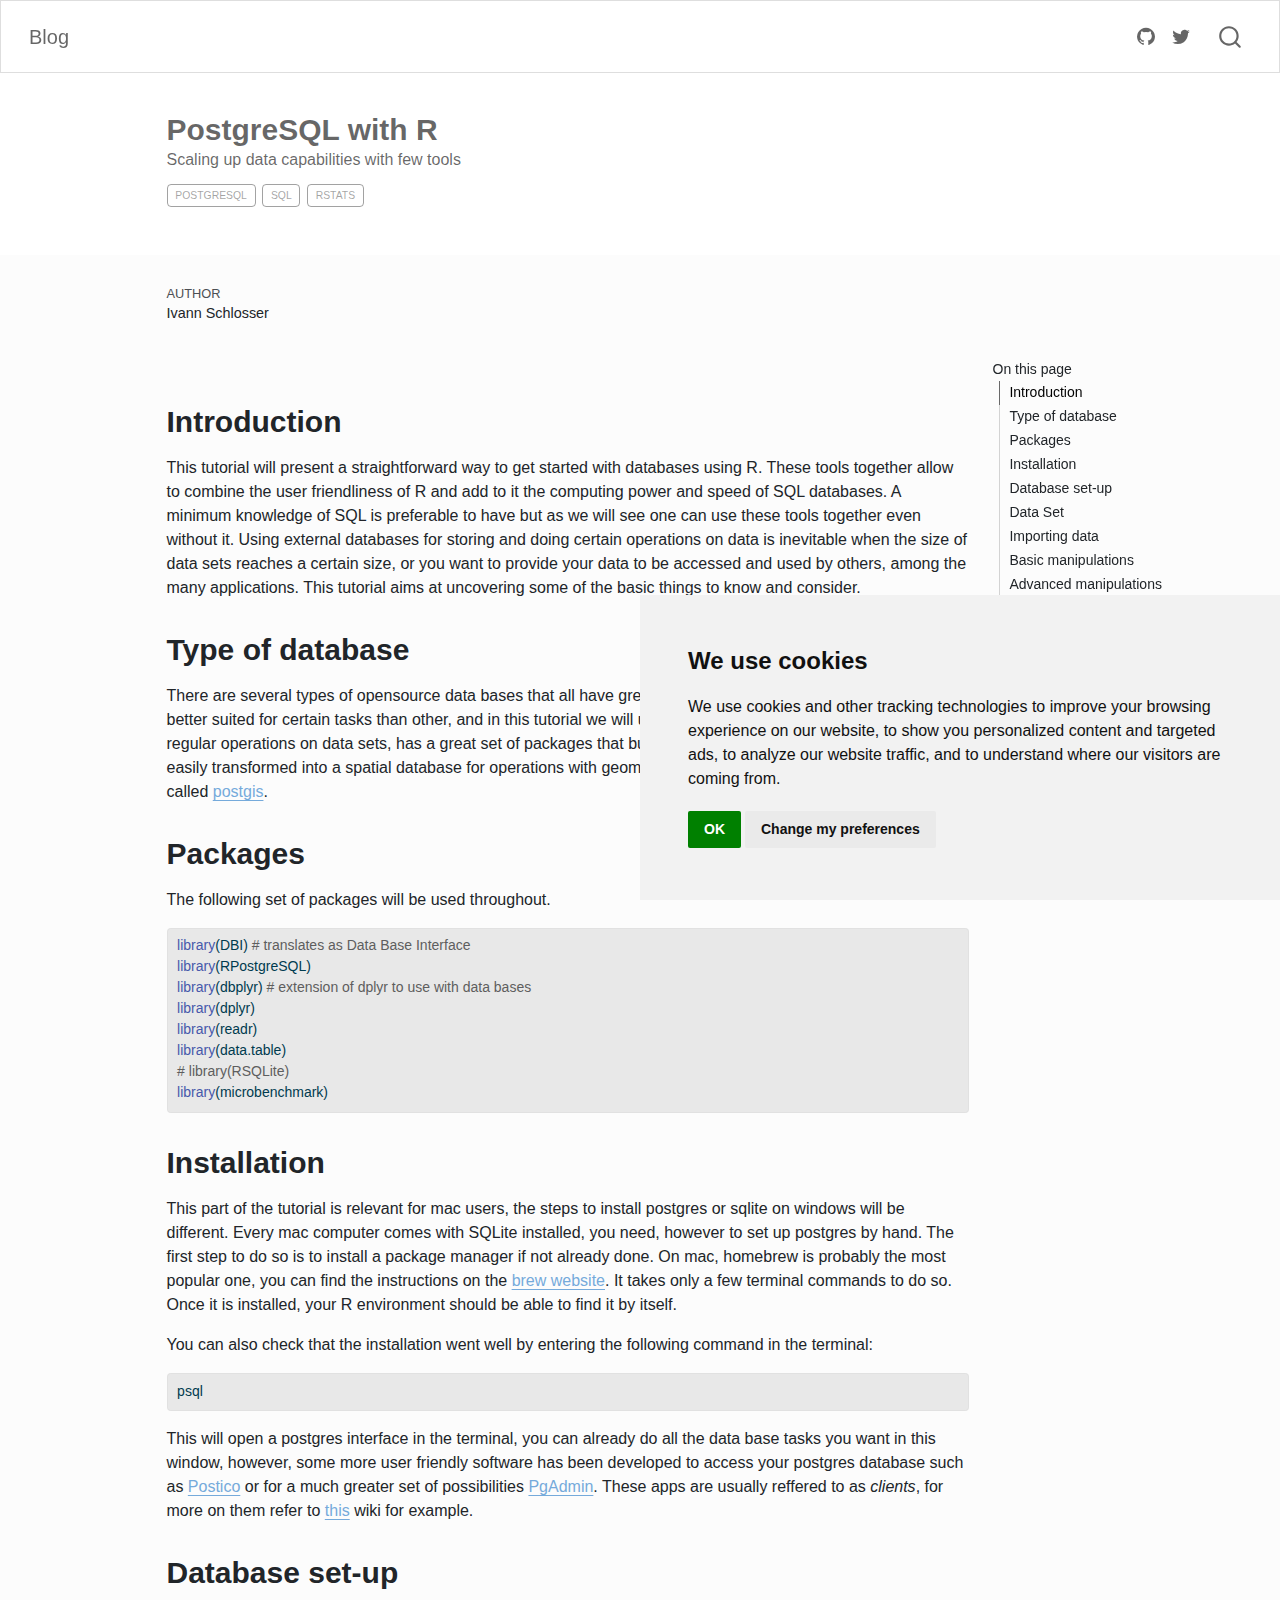
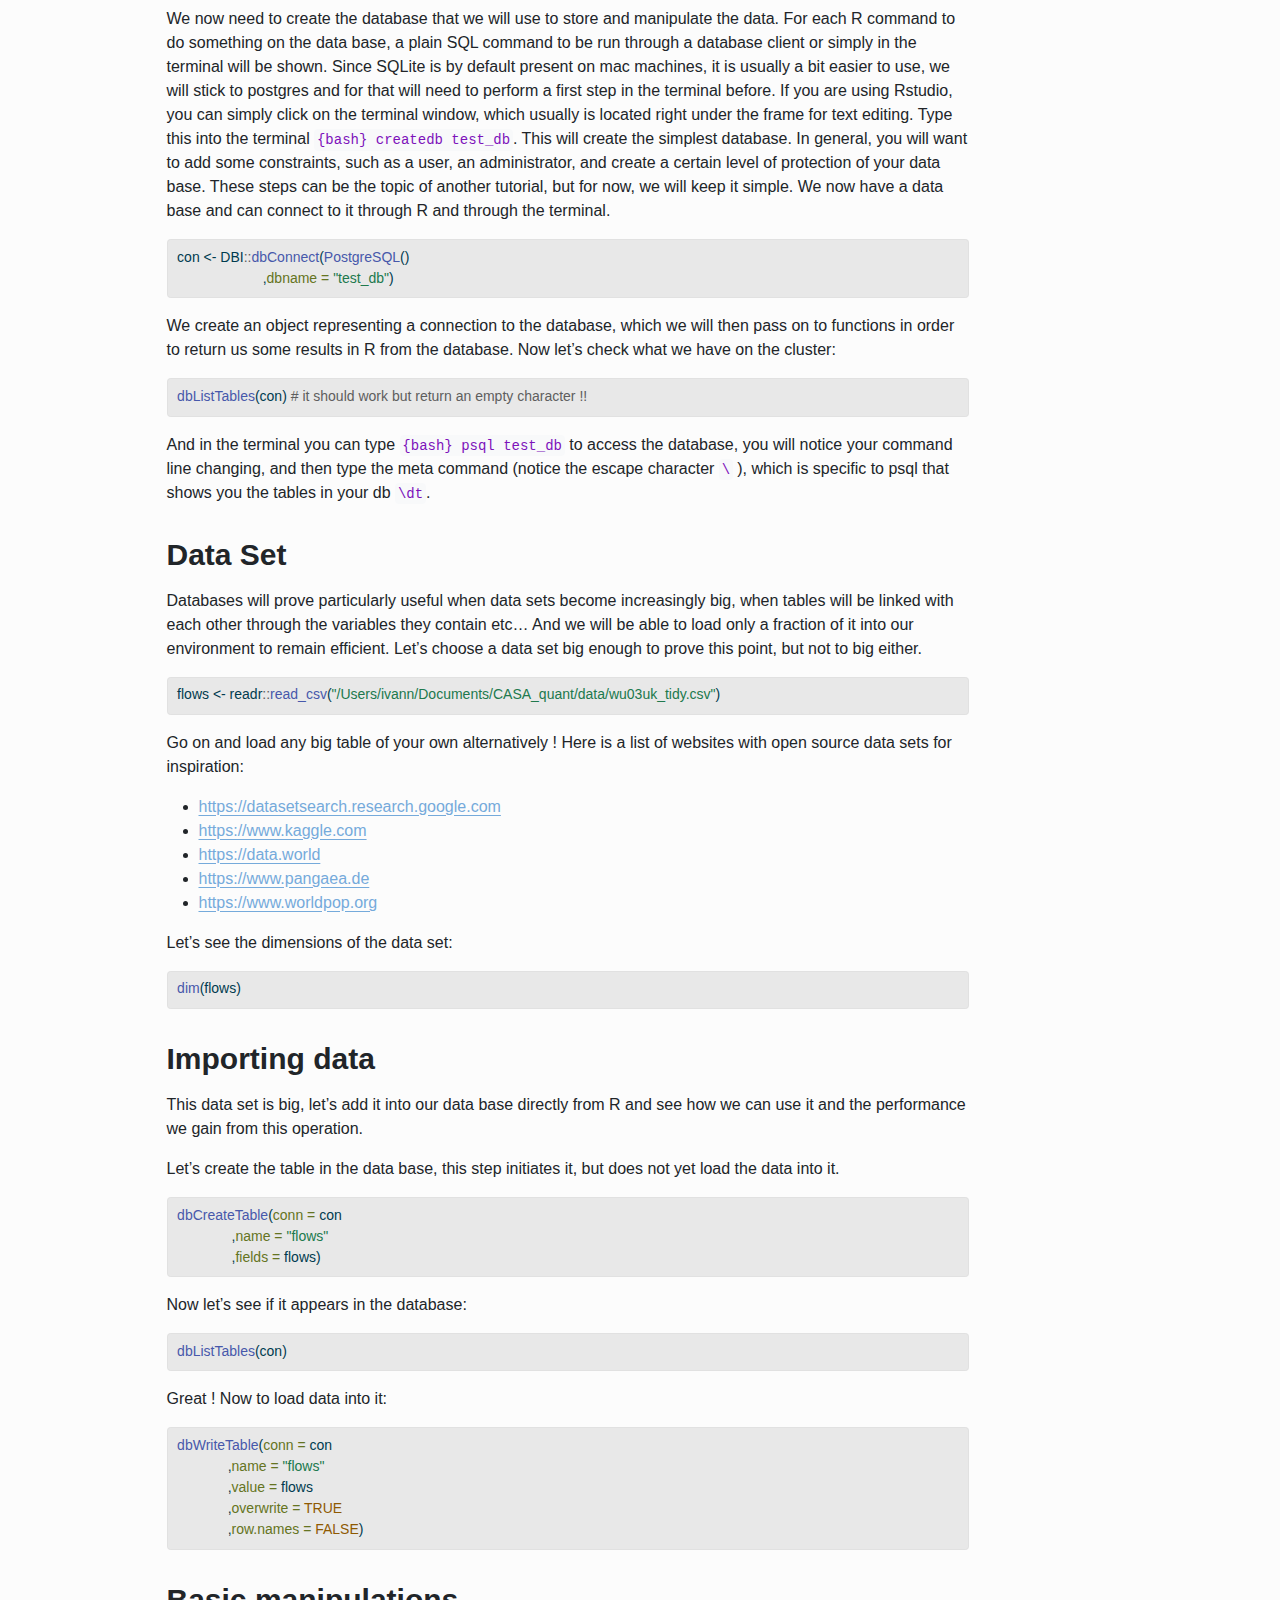
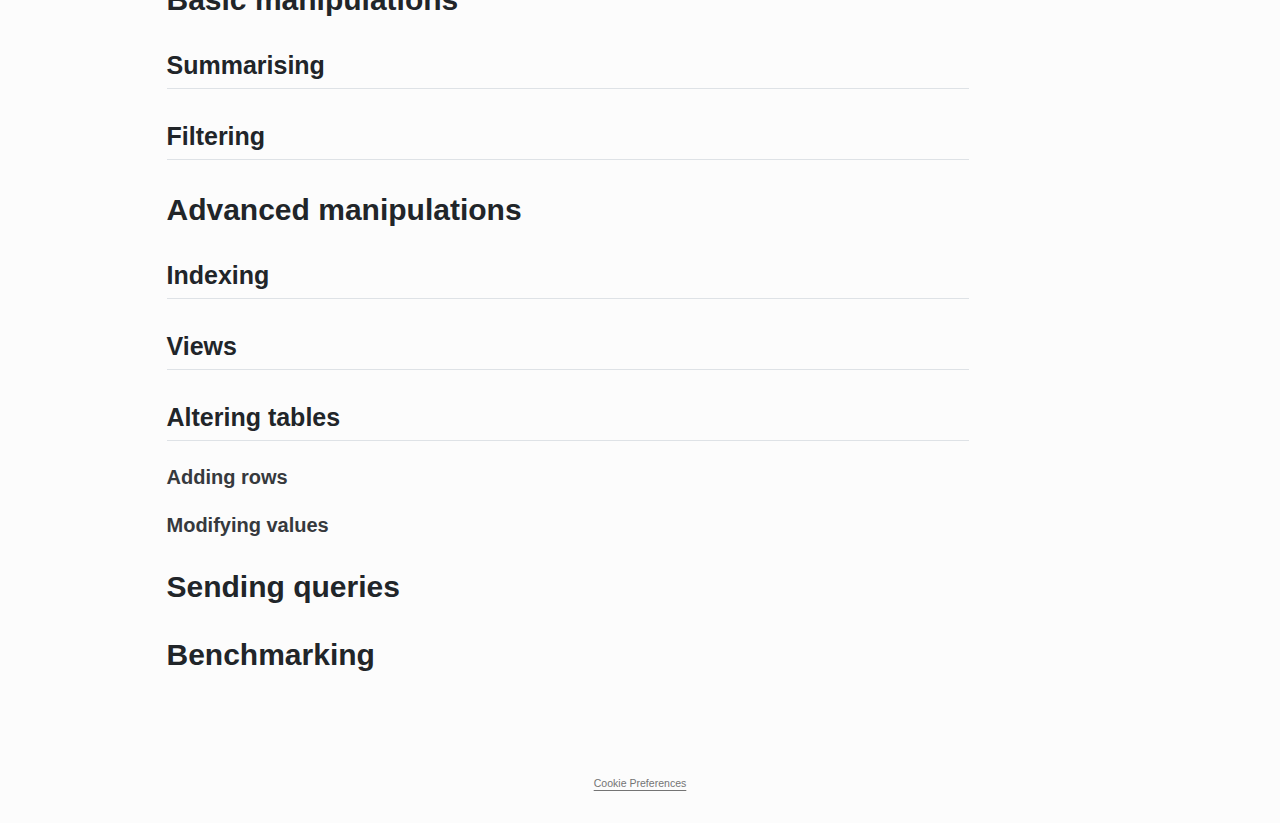
<file: posts/psql_r/postresql_through_r.html>
<!DOCTYPE html>
<html xmlns="http://www.w3.org/1999/xhtml" lang="en" xml:lang="en"><head>

<meta charset="utf-8">
<meta name="generator" content="quarto-1.3.353">

<meta name="viewport" content="width=device-width, initial-scale=1.0, user-scalable=yes">

<meta name="author" content="Ivann Schlosser">
<meta name="description" content="Scaling up data capabilities with few tools">

<title>Blog - PostgreSQL with R</title>
<style>
code{white-space: pre-wrap;}
span.smallcaps{font-variant: small-caps;}
div.columns{display: flex; gap: min(4vw, 1.5em);}
div.column{flex: auto; overflow-x: auto;}
div.hanging-indent{margin-left: 1.5em; text-indent: -1.5em;}
ul.task-list{list-style: none;}
ul.task-list li input[type="checkbox"] {
  width: 0.8em;
  margin: 0 0.8em 0.2em -1em; /* quarto-specific, see https://github.com/quarto-dev/quarto-cli/issues/4556 */ 
  vertical-align: middle;
}
/* CSS for syntax highlighting */
pre > code.sourceCode { white-space: pre; position: relative; }
pre > code.sourceCode > span { display: inline-block; line-height: 1.25; }
pre > code.sourceCode > span:empty { height: 1.2em; }
.sourceCode { overflow: visible; }
code.sourceCode > span { color: inherit; text-decoration: inherit; }
div.sourceCode { margin: 1em 0; }
pre.sourceCode { margin: 0; }
@media screen {
div.sourceCode { overflow: auto; }
}
@media print {
pre > code.sourceCode { white-space: pre-wrap; }
pre > code.sourceCode > span { text-indent: -5em; padding-left: 5em; }
}
pre.numberSource code
  { counter-reset: source-line 0; }
pre.numberSource code > span
  { position: relative; left: -4em; counter-increment: source-line; }
pre.numberSource code > span > a:first-child::before
  { content: counter(source-line);
    position: relative; left: -1em; text-align: right; vertical-align: baseline;
    border: none; display: inline-block;
    -webkit-touch-callout: none; -webkit-user-select: none;
    -khtml-user-select: none; -moz-user-select: none;
    -ms-user-select: none; user-select: none;
    padding: 0 4px; width: 4em;
  }
pre.numberSource { margin-left: 3em;  padding-left: 4px; }
div.sourceCode
  {   }
@media screen {
pre > code.sourceCode > span > a:first-child::before { text-decoration: underline; }
}
</style>


<script src="../../site_libs/quarto-nav/quarto-nav.js"></script>
<script src="../../site_libs/quarto-nav/headroom.min.js"></script>
<script src="../../site_libs/clipboard/clipboard.min.js"></script>
<script src="../../site_libs/quarto-search/autocomplete.umd.js"></script>
<script src="../../site_libs/quarto-search/fuse.min.js"></script>
<script src="../../site_libs/quarto-search/quarto-search.js"></script>
<meta name="quarto:offset" content="../../">
<script src="../../site_libs/cookie-consent/cookie-consent.js"></script>
<link href="../../site_libs/cookie-consent/cookie-consent.css" rel="stylesheet">
<script src="../../site_libs/quarto-html/quarto.js"></script>
<script src="../../site_libs/quarto-html/popper.min.js"></script>
<script src="../../site_libs/quarto-html/tippy.umd.min.js"></script>
<script src="../../site_libs/quarto-html/anchor.min.js"></script>
<link href="../../site_libs/quarto-html/tippy.css" rel="stylesheet">
<link href="../../site_libs/quarto-html/quarto-syntax-highlighting.css" rel="stylesheet" id="quarto-text-highlighting-styles">
<script src="../../site_libs/bootstrap/bootstrap.min.js"></script>
<link href="../../site_libs/bootstrap/bootstrap-icons.css" rel="stylesheet">
<link href="../../site_libs/bootstrap/bootstrap.min.css" rel="stylesheet" id="quarto-bootstrap" data-mode="light">
<script id="quarto-search-options" type="application/json">{
  "location": "navbar",
  "copy-button": false,
  "collapse-after": 3,
  "panel-placement": "end",
  "type": "overlay",
  "limit": 20,
  "language": {
    "search-no-results-text": "No results",
    "search-matching-documents-text": "matching documents",
    "search-copy-link-title": "Copy link to search",
    "search-hide-matches-text": "Hide additional matches",
    "search-more-match-text": "more match in this document",
    "search-more-matches-text": "more matches in this document",
    "search-clear-button-title": "Clear",
    "search-detached-cancel-button-title": "Cancel",
    "search-submit-button-title": "Submit"
  }
}</script>
<script async="" src="https://www.googletagmanager.com/gtag/js?id=G-2TBG6V9CP3"></script>

<script type="text/plain" cookie-consent="tracking">

window.dataLayer = window.dataLayer || [];
function gtag(){dataLayer.push(arguments);}
gtag('js', new Date());
gtag('config', 'G-2TBG6V9CP3', { 'anonymize_ip': true});
</script>

<script type="text/javascript" charset="UTF-8">
document.addEventListener('DOMContentLoaded', function () {
cookieconsent.run({
  "notice_banner_type":"simple",
  "consent_type":"implied",
  "palette":"light",
  "language":"en",
  "page_load_consent_levels":["strictly-necessary","functionality","tracking","targeting"],
  "notice_banner_reject_button_hide":false,
  "preferences_center_close_button_hide":false,
  "website_name":""
  });
});
</script> 
  


</head>

<body class="nav-fixed">

<div id="quarto-search-results"></div>
  <header id="quarto-header" class="headroom fixed-top">
    <nav class="navbar navbar-expand-lg navbar-dark ">
      <div class="navbar-container container-fluid">
      <div class="navbar-brand-container">
    <a class="navbar-brand" href="../../index.html">
    <span class="navbar-title">Blog</span>
    </a>
  </div>
            <div id="quarto-search" class="" title="Search"></div>
          <button class="navbar-toggler" type="button" data-bs-toggle="collapse" data-bs-target="#navbarCollapse" aria-controls="navbarCollapse" aria-expanded="false" aria-label="Toggle navigation" onclick="if (window.quartoToggleHeadroom) { window.quartoToggleHeadroom(); }">
  <span class="navbar-toggler-icon"></span>
</button>
          <div class="collapse navbar-collapse" id="navbarCollapse">
            <ul class="navbar-nav navbar-nav-scroll ms-auto">
  <li class="nav-item compact">
    <a class="nav-link" href="https://github.com/ischlo" rel="" target=""><i class="bi bi-github" role="img">
</i> 
 <span class="menu-text"></span></a>
  </li>  
  <li class="nav-item compact">
    <a class="nav-link" href="https://twitter.com/irscars" rel="" target=""><i class="bi bi-twitter" role="img">
</i> 
 <span class="menu-text"></span></a>
  </li>  
</ul>
            <div class="quarto-navbar-tools">
</div>
          </div> <!-- /navcollapse -->
      </div> <!-- /container-fluid -->
    </nav>
</header>
<!-- content -->
<header id="title-block-header" class="quarto-title-block default page-columns page-full">
  <div class="quarto-title-banner page-columns page-full">
    <div class="quarto-title column-body">
      <h1 class="title">PostgreSQL with R</h1>
                  <div>
        <div class="description">
          Scaling up data capabilities with few tools
        </div>
      </div>
                          <div class="quarto-categories">
                <div class="quarto-category">postgresql</div>
                <div class="quarto-category">SQL</div>
                <div class="quarto-category">rstats</div>
              </div>
                  </div>
  </div>
    
  
  <div class="quarto-title-meta">

      <div>
      <div class="quarto-title-meta-heading">Author</div>
      <div class="quarto-title-meta-contents">
               <p>Ivann Schlosser </p>
            </div>
    </div>
      
    
      
    </div>
    
  
  </header><div id="quarto-content" class="quarto-container page-columns page-rows-contents page-layout-article page-navbar">
<!-- sidebar -->
<!-- margin-sidebar -->
    <div id="quarto-margin-sidebar" class="sidebar margin-sidebar">
        <nav id="TOC" role="doc-toc" class="toc-active">
    <h2 id="toc-title">On this page</h2>
   
  <ul class="collapse">
  <li><a href="#introduction" id="toc-introduction" class="nav-link active" data-scroll-target="#introduction">Introduction</a></li>
  <li><a href="#type-of-database" id="toc-type-of-database" class="nav-link" data-scroll-target="#type-of-database">Type of database</a></li>
  <li><a href="#packages" id="toc-packages" class="nav-link" data-scroll-target="#packages">Packages</a></li>
  <li><a href="#installation" id="toc-installation" class="nav-link" data-scroll-target="#installation">Installation</a></li>
  <li><a href="#database-set-up" id="toc-database-set-up" class="nav-link" data-scroll-target="#database-set-up">Database set-up</a></li>
  <li><a href="#data-set" id="toc-data-set" class="nav-link" data-scroll-target="#data-set">Data Set</a></li>
  <li><a href="#importing-data" id="toc-importing-data" class="nav-link" data-scroll-target="#importing-data">Importing data</a></li>
  <li><a href="#basic-manipulations" id="toc-basic-manipulations" class="nav-link" data-scroll-target="#basic-manipulations">Basic manipulations</a>
  <ul class="collapse">
  <li><a href="#summarising" id="toc-summarising" class="nav-link" data-scroll-target="#summarising">Summarising</a></li>
  <li><a href="#filtering" id="toc-filtering" class="nav-link" data-scroll-target="#filtering">Filtering</a></li>
  </ul></li>
  <li><a href="#advanced-manipulations" id="toc-advanced-manipulations" class="nav-link" data-scroll-target="#advanced-manipulations">Advanced manipulations</a>
  <ul class="collapse">
  <li><a href="#indexing" id="toc-indexing" class="nav-link" data-scroll-target="#indexing">Indexing</a></li>
  <li><a href="#views" id="toc-views" class="nav-link" data-scroll-target="#views">Views</a></li>
  <li><a href="#altering-tables" id="toc-altering-tables" class="nav-link" data-scroll-target="#altering-tables">Altering tables</a></li>
  </ul></li>
  <li><a href="#sending-queries" id="toc-sending-queries" class="nav-link" data-scroll-target="#sending-queries">Sending queries</a></li>
  <li><a href="#benchmarking" id="toc-benchmarking" class="nav-link" data-scroll-target="#benchmarking">Benchmarking</a></li>
  </ul>
</nav>
    </div>
<!-- main -->
<main class="content quarto-banner-title-block" id="quarto-document-content">




<section id="introduction" class="level1">
<h1>Introduction</h1>
<p>This tutorial will present a straightforward way to get started with databases using R. These tools together allow to combine the user friendliness of R and add to it the computing power and speed of SQL databases. A minimum knowledge of SQL is preferable to have but as we will see one can use these tools together even without it. Using external databases for storing and doing certain operations on data is inevitable when the size of data sets reaches a certain size, or you want to provide your data to be accessed and used by others, among the many applications. This tutorial aims at uncovering some of the basic things to know and consider.</p>
</section>
<section id="type-of-database" class="level1">
<h1>Type of database</h1>
<p>There are several types of opensource data bases that all have great performances and functions. Some are better suited for certain tasks than other, and in this tutorial we will use PostgreSQL which is very good for all the regular operations on data sets, has a great set of packages that build the bridge with R, and also can be quite easily transformed into a spatial database for operations with geometries and coordinates, thanks to an extension called <a href="https://postgis.net">postgis</a>.</p>
</section>
<section id="packages" class="level1">
<h1>Packages</h1>
<p>The following set of packages will be used throughout.</p>
<div class="cell" data-layout-align="center">
<div class="sourceCode cell-code" id="cb1"><pre class="sourceCode r code-with-copy"><code class="sourceCode r"><span id="cb1-1"><a href="#cb1-1" aria-hidden="true" tabindex="-1"></a><span class="fu">library</span>(DBI) <span class="co"># translates as Data Base Interface</span></span>
<span id="cb1-2"><a href="#cb1-2" aria-hidden="true" tabindex="-1"></a><span class="fu">library</span>(RPostgreSQL) </span>
<span id="cb1-3"><a href="#cb1-3" aria-hidden="true" tabindex="-1"></a><span class="fu">library</span>(dbplyr) <span class="co"># extension of dplyr to use with data bases</span></span>
<span id="cb1-4"><a href="#cb1-4" aria-hidden="true" tabindex="-1"></a><span class="fu">library</span>(dplyr)</span>
<span id="cb1-5"><a href="#cb1-5" aria-hidden="true" tabindex="-1"></a><span class="fu">library</span>(readr)</span>
<span id="cb1-6"><a href="#cb1-6" aria-hidden="true" tabindex="-1"></a><span class="fu">library</span>(data.table)</span>
<span id="cb1-7"><a href="#cb1-7" aria-hidden="true" tabindex="-1"></a><span class="co"># library(RSQLite)</span></span>
<span id="cb1-8"><a href="#cb1-8" aria-hidden="true" tabindex="-1"></a><span class="fu">library</span>(microbenchmark)</span></code><button title="Copy to Clipboard" class="code-copy-button"><i class="bi"></i></button></pre></div>
</div>
</section>
<section id="installation" class="level1">
<h1>Installation</h1>
<p>This part of the tutorial is relevant for mac users, the steps to install postgres or sqlite on windows will be different. Every mac computer comes with SQLite installed, you need, however to set up postgres by hand. The first step to do so is to install a package manager if not already done. On mac, homebrew is probably the most popular one, you can find the instructions on the <a href="https://brew.sh">brew website</a>. It takes only a few terminal commands to do so. Once it is installed, your R environment should be able to find it by itself.</p>
<p>You can also check that the installation went well by entering the following command in the terminal:</p>
<div class="cell" data-layout-align="center">
<div class="sourceCode cell-code" id="cb2"><pre class="sourceCode bash code-with-copy"><code class="sourceCode bash"><span id="cb2-1"><a href="#cb2-1" aria-hidden="true" tabindex="-1"></a><span class="ex">psql</span></span></code><button title="Copy to Clipboard" class="code-copy-button"><i class="bi"></i></button></pre></div>
</div>
<p>This will open a postgres interface in the terminal, you can already do all the data base tasks you want in this window, however, some more user friendly software has been developed to access your postgres database such as <a href="https://eggerapps.at/postico2/">Postico</a> or for a much greater set of possibilities <a href="https://www.pgadmin.org">PgAdmin</a>. These apps are usually reffered to as <em>clients</em>, for more on them refer to <a href="https://wiki.postgresql.org/wiki/PostgreSQL_Clients">this</a> wiki for example.</p>
</section>
<section id="database-set-up" class="level1">
<h1>Database set-up</h1>
<p>We now need to create the database that we will use to store and manipulate the data. For each R command to do something on the data base, a plain SQL command to be run through a database client or simply in the terminal will be shown. Since SQLite is by default present on mac machines, it is usually a bit easier to use, we will stick to postgres and for that will need to perform a first step in the terminal before. If you are using Rstudio, you can simply click on the terminal window, which usually is located right under the frame for text editing. Type this into the terminal <code>{bash} createdb test_db</code>. This will create the simplest database. In general, you will want to add some constraints, such as a user, an administrator, and create a certain level of protection of your data base. These steps can be the topic of another tutorial, but for now, we will keep it simple. We now have a data base and can connect to it through R and through the terminal.</p>
<div class="cell" data-layout-align="center">
<div class="sourceCode cell-code" id="cb3"><pre class="sourceCode r code-with-copy"><code class="sourceCode r"><span id="cb3-1"><a href="#cb3-1" aria-hidden="true" tabindex="-1"></a>con <span class="ot">&lt;-</span> DBI<span class="sc">::</span><span class="fu">dbConnect</span>(<span class="fu">PostgreSQL</span>()</span>
<span id="cb3-2"><a href="#cb3-2" aria-hidden="true" tabindex="-1"></a>                      ,<span class="at">dbname =</span> <span class="st">"test_db"</span>)</span></code><button title="Copy to Clipboard" class="code-copy-button"><i class="bi"></i></button></pre></div>
</div>
<p>We create an object representing a connection to the database, which we will then pass on to functions in order to return us some results in R from the database. Now let’s check what we have on the cluster:</p>
<div class="cell" data-layout-align="center">
<div class="sourceCode cell-code" id="cb4"><pre class="sourceCode r code-with-copy"><code class="sourceCode r"><span id="cb4-1"><a href="#cb4-1" aria-hidden="true" tabindex="-1"></a><span class="fu">dbListTables</span>(con) <span class="co"># it should work but return an empty character !!</span></span></code><button title="Copy to Clipboard" class="code-copy-button"><i class="bi"></i></button></pre></div>
</div>
<p>And in the terminal you can type <code>{bash} psql test_db</code> to access the database, you will notice your command line changing, and then type the meta command (notice the escape character <code>\</code> ), which is specific to psql that shows you the tables in your db <code>\dt</code>.</p>
</section>
<section id="data-set" class="level1">
<h1>Data Set</h1>
<p>Databases will prove particularly useful when data sets become increasingly big, when tables will be linked with each other through the variables they contain etc… And we will be able to load only a fraction of it into our environment to remain efficient. Let’s choose a data set big enough to prove this point, but not to big either.</p>
<div class="cell" data-layout-align="center">
<div class="sourceCode cell-code" id="cb5"><pre class="sourceCode r code-with-copy"><code class="sourceCode r"><span id="cb5-1"><a href="#cb5-1" aria-hidden="true" tabindex="-1"></a>flows <span class="ot">&lt;-</span> readr<span class="sc">::</span><span class="fu">read_csv</span>(<span class="st">"/Users/ivann/Documents/CASA_quant/data/wu03uk_tidy.csv"</span>)</span></code><button title="Copy to Clipboard" class="code-copy-button"><i class="bi"></i></button></pre></div>
</div>
<p>Go on and load any big table of your own alternatively ! Here is a list of websites with open source data sets for inspiration:</p>
<ul>
<li><a href="https://datasetsearch.research.google.com">https://datasetsearch.research.google.com</a></li>
<li><a href="https://www.kaggle.com">https://www.kaggle.com</a></li>
<li><a href="https://data.world">https://data.world</a></li>
<li><a href="https://www.pangaea.de">https://www.pangaea.de</a></li>
<li><a href="https://www.worldpop.org">https://www.worldpop.org</a></li>
</ul>
<p>Let’s see the dimensions of the data set:</p>
<div class="cell" data-layout-align="center">
<div class="sourceCode cell-code" id="cb6"><pre class="sourceCode r code-with-copy"><code class="sourceCode r"><span id="cb6-1"><a href="#cb6-1" aria-hidden="true" tabindex="-1"></a><span class="fu">dim</span>(flows)</span></code><button title="Copy to Clipboard" class="code-copy-button"><i class="bi"></i></button></pre></div>
</div>
</section>
<section id="importing-data" class="level1">
<h1>Importing data</h1>
<p>This data set is big, let’s add it into our data base directly from R and see how we can use it and the performance we gain from this operation.</p>
<p>Let’s create the table in the data base, this step initiates it, but does not yet load the data into it.</p>
<div class="cell" data-layout-align="center">
<div class="sourceCode cell-code" id="cb7"><pre class="sourceCode r code-with-copy"><code class="sourceCode r"><span id="cb7-1"><a href="#cb7-1" aria-hidden="true" tabindex="-1"></a><span class="fu">dbCreateTable</span>(<span class="at">conn =</span> con</span>
<span id="cb7-2"><a href="#cb7-2" aria-hidden="true" tabindex="-1"></a>              ,<span class="at">name =</span> <span class="st">"flows"</span></span>
<span id="cb7-3"><a href="#cb7-3" aria-hidden="true" tabindex="-1"></a>              ,<span class="at">fields =</span> flows)</span></code><button title="Copy to Clipboard" class="code-copy-button"><i class="bi"></i></button></pre></div>
</div>
<p>Now let’s see if it appears in the database:</p>
<div class="cell" data-layout-align="center">
<div class="sourceCode cell-code" id="cb8"><pre class="sourceCode r code-with-copy"><code class="sourceCode r"><span id="cb8-1"><a href="#cb8-1" aria-hidden="true" tabindex="-1"></a><span class="fu">dbListTables</span>(con)</span></code><button title="Copy to Clipboard" class="code-copy-button"><i class="bi"></i></button></pre></div>
</div>
<p>Great ! Now to load data into it:</p>
<div class="cell" data-layout-align="center">
<div class="sourceCode cell-code" id="cb9"><pre class="sourceCode r code-with-copy"><code class="sourceCode r"><span id="cb9-1"><a href="#cb9-1" aria-hidden="true" tabindex="-1"></a><span class="fu">dbWriteTable</span>(<span class="at">conn =</span> con</span>
<span id="cb9-2"><a href="#cb9-2" aria-hidden="true" tabindex="-1"></a>             ,<span class="at">name =</span> <span class="st">"flows"</span></span>
<span id="cb9-3"><a href="#cb9-3" aria-hidden="true" tabindex="-1"></a>             ,<span class="at">value =</span> flows</span>
<span id="cb9-4"><a href="#cb9-4" aria-hidden="true" tabindex="-1"></a>             ,<span class="at">overwrite =</span> <span class="cn">TRUE</span></span>
<span id="cb9-5"><a href="#cb9-5" aria-hidden="true" tabindex="-1"></a>             ,<span class="at">row.names =</span> <span class="cn">FALSE</span>)</span></code><button title="Copy to Clipboard" class="code-copy-button"><i class="bi"></i></button></pre></div>
</div>
</section>
<section id="basic-manipulations" class="level1">
<h1>Basic manipulations</h1>
<section id="summarising" class="level2">
<h2 class="anchored" data-anchor-id="summarising">Summarising</h2>
</section>
<section id="filtering" class="level2">
<h2 class="anchored" data-anchor-id="filtering">Filtering</h2>
</section>
</section>
<section id="advanced-manipulations" class="level1">
<h1>Advanced manipulations</h1>
<section id="indexing" class="level2">
<h2 class="anchored" data-anchor-id="indexing">Indexing</h2>
</section>
<section id="views" class="level2">
<h2 class="anchored" data-anchor-id="views">Views</h2>
</section>
<section id="altering-tables" class="level2">
<h2 class="anchored" data-anchor-id="altering-tables">Altering tables</h2>
<section id="adding-rows" class="level3">
<h3 class="anchored" data-anchor-id="adding-rows">Adding rows</h3>
</section>
<section id="modifying-values" class="level3">
<h3 class="anchored" data-anchor-id="modifying-values">Modifying values</h3>
</section>
</section>
</section>
<section id="sending-queries" class="level1">
<h1>Sending queries</h1>
</section>
<section id="benchmarking" class="level1">
<h1>Benchmarking</h1>


</section>

</main> <!-- /main -->
<script id="quarto-html-after-body" type="application/javascript">
window.document.addEventListener("DOMContentLoaded", function (event) {
  const toggleBodyColorMode = (bsSheetEl) => {
    const mode = bsSheetEl.getAttribute("data-mode");
    const bodyEl = window.document.querySelector("body");
    if (mode === "dark") {
      bodyEl.classList.add("quarto-dark");
      bodyEl.classList.remove("quarto-light");
    } else {
      bodyEl.classList.add("quarto-light");
      bodyEl.classList.remove("quarto-dark");
    }
  }
  const toggleBodyColorPrimary = () => {
    const bsSheetEl = window.document.querySelector("link#quarto-bootstrap");
    if (bsSheetEl) {
      toggleBodyColorMode(bsSheetEl);
    }
  }
  toggleBodyColorPrimary();  
  const icon = "";
  const anchorJS = new window.AnchorJS();
  anchorJS.options = {
    placement: 'right',
    icon: icon
  };
  anchorJS.add('.anchored');
  const isCodeAnnotation = (el) => {
    for (const clz of el.classList) {
      if (clz.startsWith('code-annotation-')) {                     
        return true;
      }
    }
    return false;
  }
  const clipboard = new window.ClipboardJS('.code-copy-button', {
    text: function(trigger) {
      const codeEl = trigger.previousElementSibling.cloneNode(true);
      for (const childEl of codeEl.children) {
        if (isCodeAnnotation(childEl)) {
          childEl.remove();
        }
      }
      return codeEl.innerText;
    }
  });
  clipboard.on('success', function(e) {
    // button target
    const button = e.trigger;
    // don't keep focus
    button.blur();
    // flash "checked"
    button.classList.add('code-copy-button-checked');
    var currentTitle = button.getAttribute("title");
    button.setAttribute("title", "Copied!");
    let tooltip;
    if (window.bootstrap) {
      button.setAttribute("data-bs-toggle", "tooltip");
      button.setAttribute("data-bs-placement", "left");
      button.setAttribute("data-bs-title", "Copied!");
      tooltip = new bootstrap.Tooltip(button, 
        { trigger: "manual", 
          customClass: "code-copy-button-tooltip",
          offset: [0, -8]});
      tooltip.show();    
    }
    setTimeout(function() {
      if (tooltip) {
        tooltip.hide();
        button.removeAttribute("data-bs-title");
        button.removeAttribute("data-bs-toggle");
        button.removeAttribute("data-bs-placement");
      }
      button.setAttribute("title", currentTitle);
      button.classList.remove('code-copy-button-checked');
    }, 1000);
    // clear code selection
    e.clearSelection();
  });
  function tippyHover(el, contentFn) {
    const config = {
      allowHTML: true,
      content: contentFn,
      maxWidth: 500,
      delay: 100,
      arrow: false,
      appendTo: function(el) {
          return el.parentElement;
      },
      interactive: true,
      interactiveBorder: 10,
      theme: 'quarto',
      placement: 'bottom-start'
    };
    window.tippy(el, config); 
  }
  const noterefs = window.document.querySelectorAll('a[role="doc-noteref"]');
  for (var i=0; i<noterefs.length; i++) {
    const ref = noterefs[i];
    tippyHover(ref, function() {
      // use id or data attribute instead here
      let href = ref.getAttribute('data-footnote-href') || ref.getAttribute('href');
      try { href = new URL(href).hash; } catch {}
      const id = href.replace(/^#\/?/, "");
      const note = window.document.getElementById(id);
      return note.innerHTML;
    });
  }
      let selectedAnnoteEl;
      const selectorForAnnotation = ( cell, annotation) => {
        let cellAttr = 'data-code-cell="' + cell + '"';
        let lineAttr = 'data-code-annotation="' +  annotation + '"';
        const selector = 'span[' + cellAttr + '][' + lineAttr + ']';
        return selector;
      }
      const selectCodeLines = (annoteEl) => {
        const doc = window.document;
        const targetCell = annoteEl.getAttribute("data-target-cell");
        const targetAnnotation = annoteEl.getAttribute("data-target-annotation");
        const annoteSpan = window.document.querySelector(selectorForAnnotation(targetCell, targetAnnotation));
        const lines = annoteSpan.getAttribute("data-code-lines").split(",");
        const lineIds = lines.map((line) => {
          return targetCell + "-" + line;
        })
        let top = null;
        let height = null;
        let parent = null;
        if (lineIds.length > 0) {
            //compute the position of the single el (top and bottom and make a div)
            const el = window.document.getElementById(lineIds[0]);
            top = el.offsetTop;
            height = el.offsetHeight;
            parent = el.parentElement.parentElement;
          if (lineIds.length > 1) {
            const lastEl = window.document.getElementById(lineIds[lineIds.length - 1]);
            const bottom = lastEl.offsetTop + lastEl.offsetHeight;
            height = bottom - top;
          }
          if (top !== null && height !== null && parent !== null) {
            // cook up a div (if necessary) and position it 
            let div = window.document.getElementById("code-annotation-line-highlight");
            if (div === null) {
              div = window.document.createElement("div");
              div.setAttribute("id", "code-annotation-line-highlight");
              div.style.position = 'absolute';
              parent.appendChild(div);
            }
            div.style.top = top - 2 + "px";
            div.style.height = height + 4 + "px";
            let gutterDiv = window.document.getElementById("code-annotation-line-highlight-gutter");
            if (gutterDiv === null) {
              gutterDiv = window.document.createElement("div");
              gutterDiv.setAttribute("id", "code-annotation-line-highlight-gutter");
              gutterDiv.style.position = 'absolute';
              const codeCell = window.document.getElementById(targetCell);
              const gutter = codeCell.querySelector('.code-annotation-gutter');
              gutter.appendChild(gutterDiv);
            }
            gutterDiv.style.top = top - 2 + "px";
            gutterDiv.style.height = height + 4 + "px";
          }
          selectedAnnoteEl = annoteEl;
        }
      };
      const unselectCodeLines = () => {
        const elementsIds = ["code-annotation-line-highlight", "code-annotation-line-highlight-gutter"];
        elementsIds.forEach((elId) => {
          const div = window.document.getElementById(elId);
          if (div) {
            div.remove();
          }
        });
        selectedAnnoteEl = undefined;
      };
      // Attach click handler to the DT
      const annoteDls = window.document.querySelectorAll('dt[data-target-cell]');
      for (const annoteDlNode of annoteDls) {
        annoteDlNode.addEventListener('click', (event) => {
          const clickedEl = event.target;
          if (clickedEl !== selectedAnnoteEl) {
            unselectCodeLines();
            const activeEl = window.document.querySelector('dt[data-target-cell].code-annotation-active');
            if (activeEl) {
              activeEl.classList.remove('code-annotation-active');
            }
            selectCodeLines(clickedEl);
            clickedEl.classList.add('code-annotation-active');
          } else {
            // Unselect the line
            unselectCodeLines();
            clickedEl.classList.remove('code-annotation-active');
          }
        });
      }
  const findCites = (el) => {
    const parentEl = el.parentElement;
    if (parentEl) {
      const cites = parentEl.dataset.cites;
      if (cites) {
        return {
          el,
          cites: cites.split(' ')
        };
      } else {
        return findCites(el.parentElement)
      }
    } else {
      return undefined;
    }
  };
  var bibliorefs = window.document.querySelectorAll('a[role="doc-biblioref"]');
  for (var i=0; i<bibliorefs.length; i++) {
    const ref = bibliorefs[i];
    const citeInfo = findCites(ref);
    if (citeInfo) {
      tippyHover(citeInfo.el, function() {
        var popup = window.document.createElement('div');
        citeInfo.cites.forEach(function(cite) {
          var citeDiv = window.document.createElement('div');
          citeDiv.classList.add('hanging-indent');
          citeDiv.classList.add('csl-entry');
          var biblioDiv = window.document.getElementById('ref-' + cite);
          if (biblioDiv) {
            citeDiv.innerHTML = biblioDiv.innerHTML;
          }
          popup.appendChild(citeDiv);
        });
        return popup.innerHTML;
      });
    }
  }
});
</script>
</div> <!-- /content -->
<footer class="footer">
  <div class="nav-footer">
    <div class="nav-footer-left">
      &nbsp;
    </div>   
    <div class="nav-footer-center"><div class="cookie-consent-footer"><a href="#" id="open_preferences_center">Cookie Preferences</a></div></div>
    <div class="nav-footer-right">
      &nbsp;
    </div>
  </div>
</footer>



</body></html>
</file>
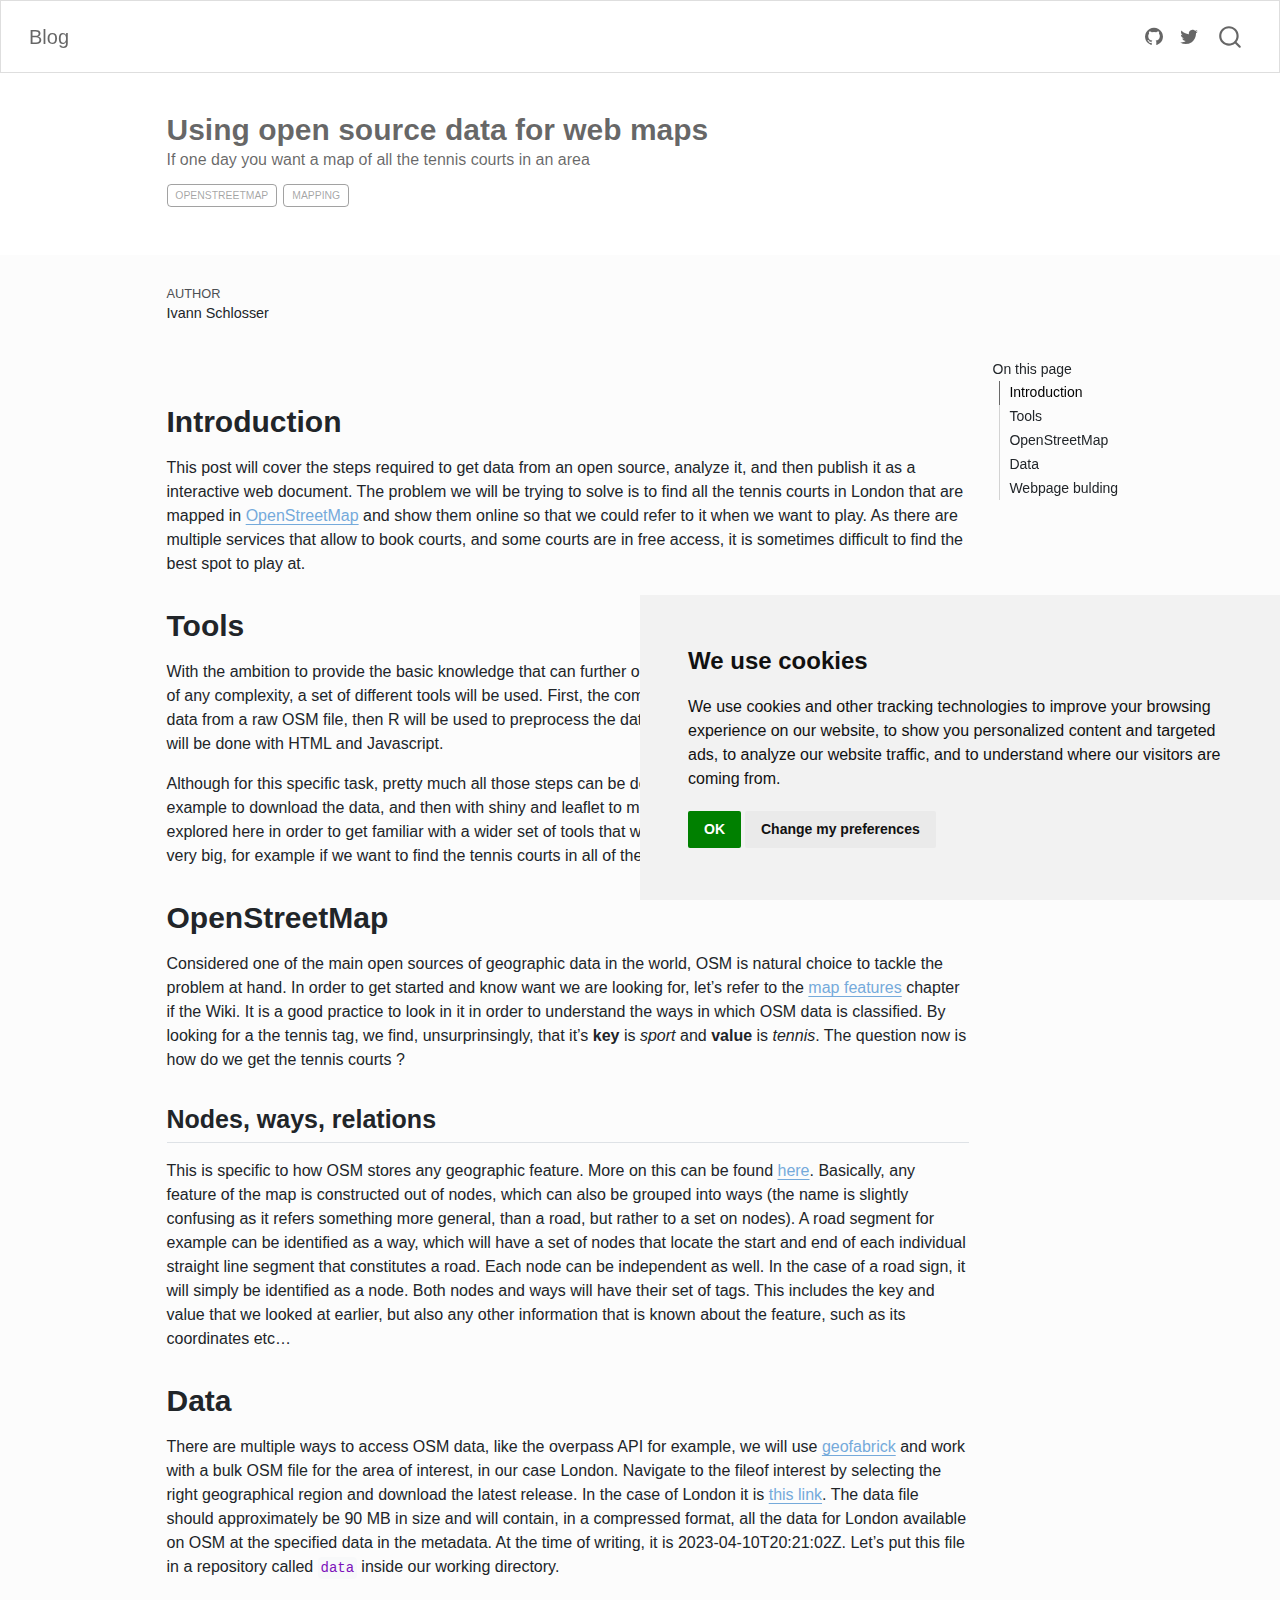
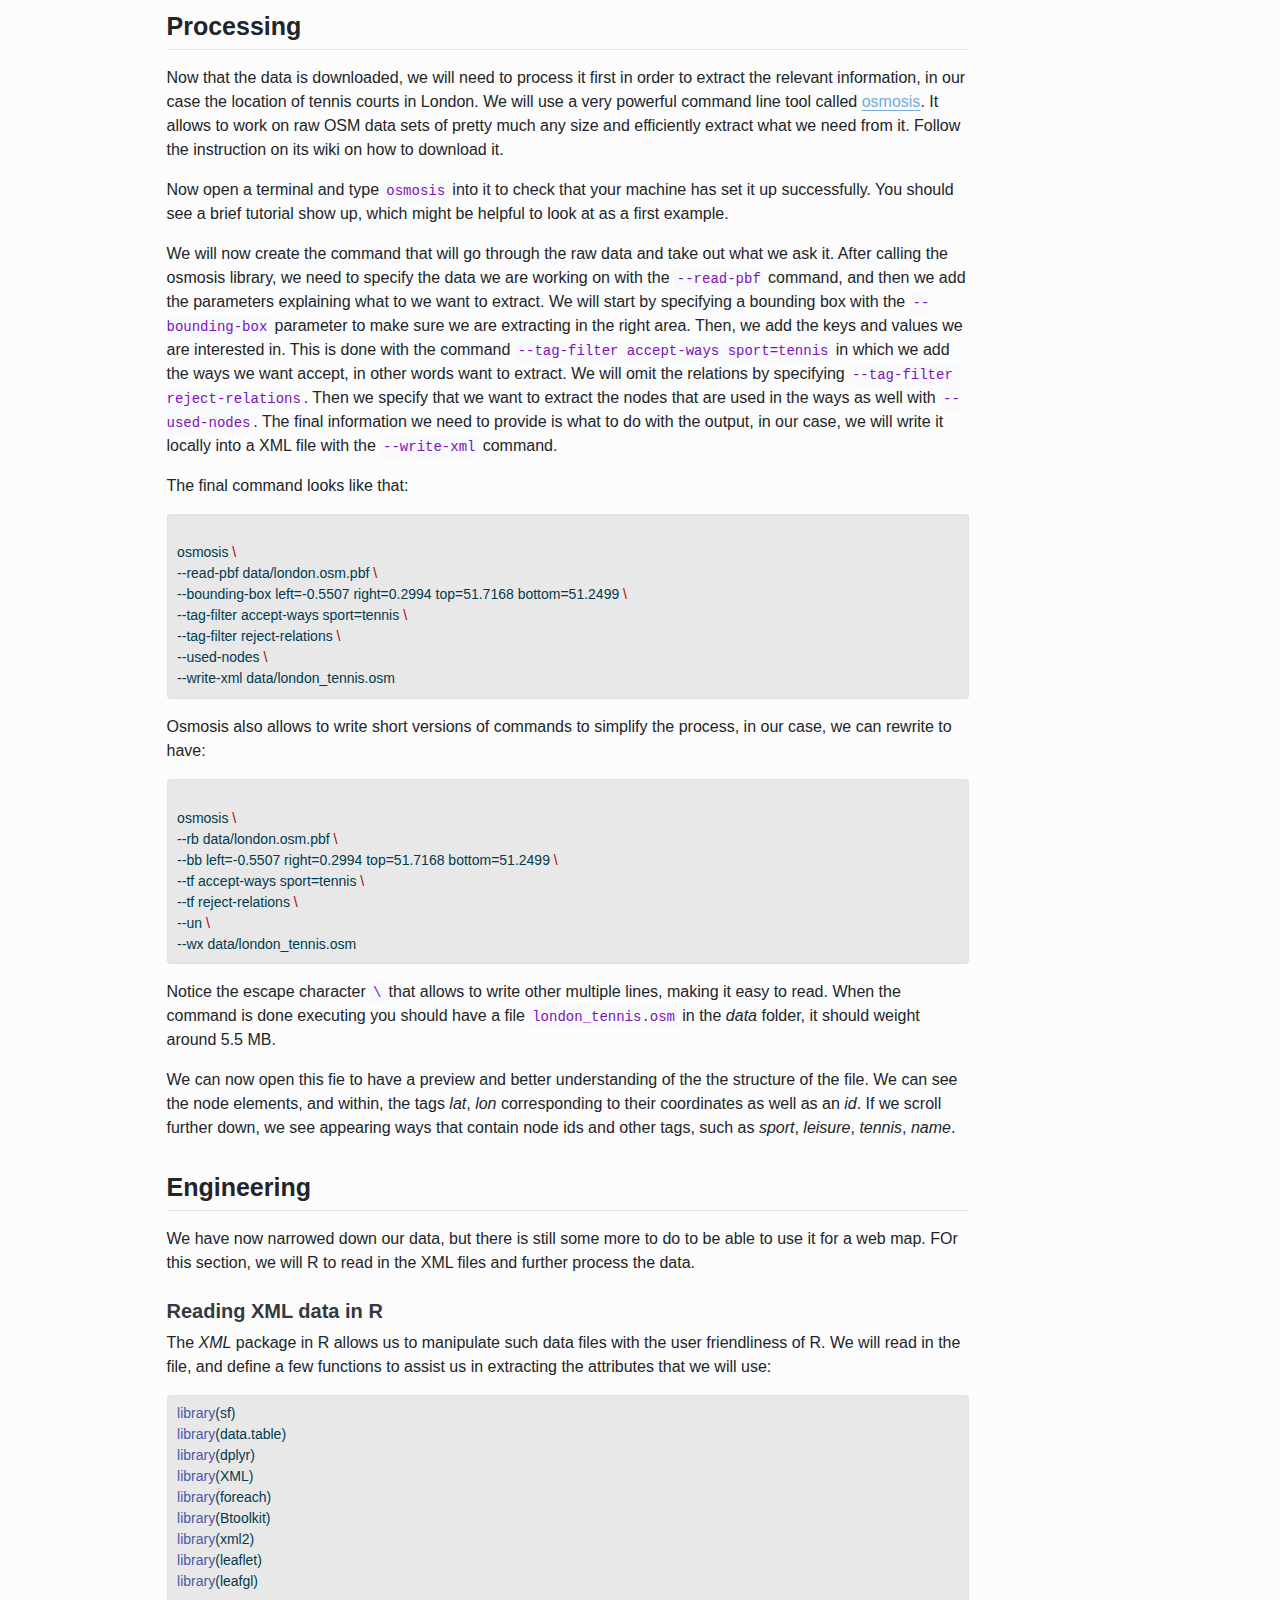
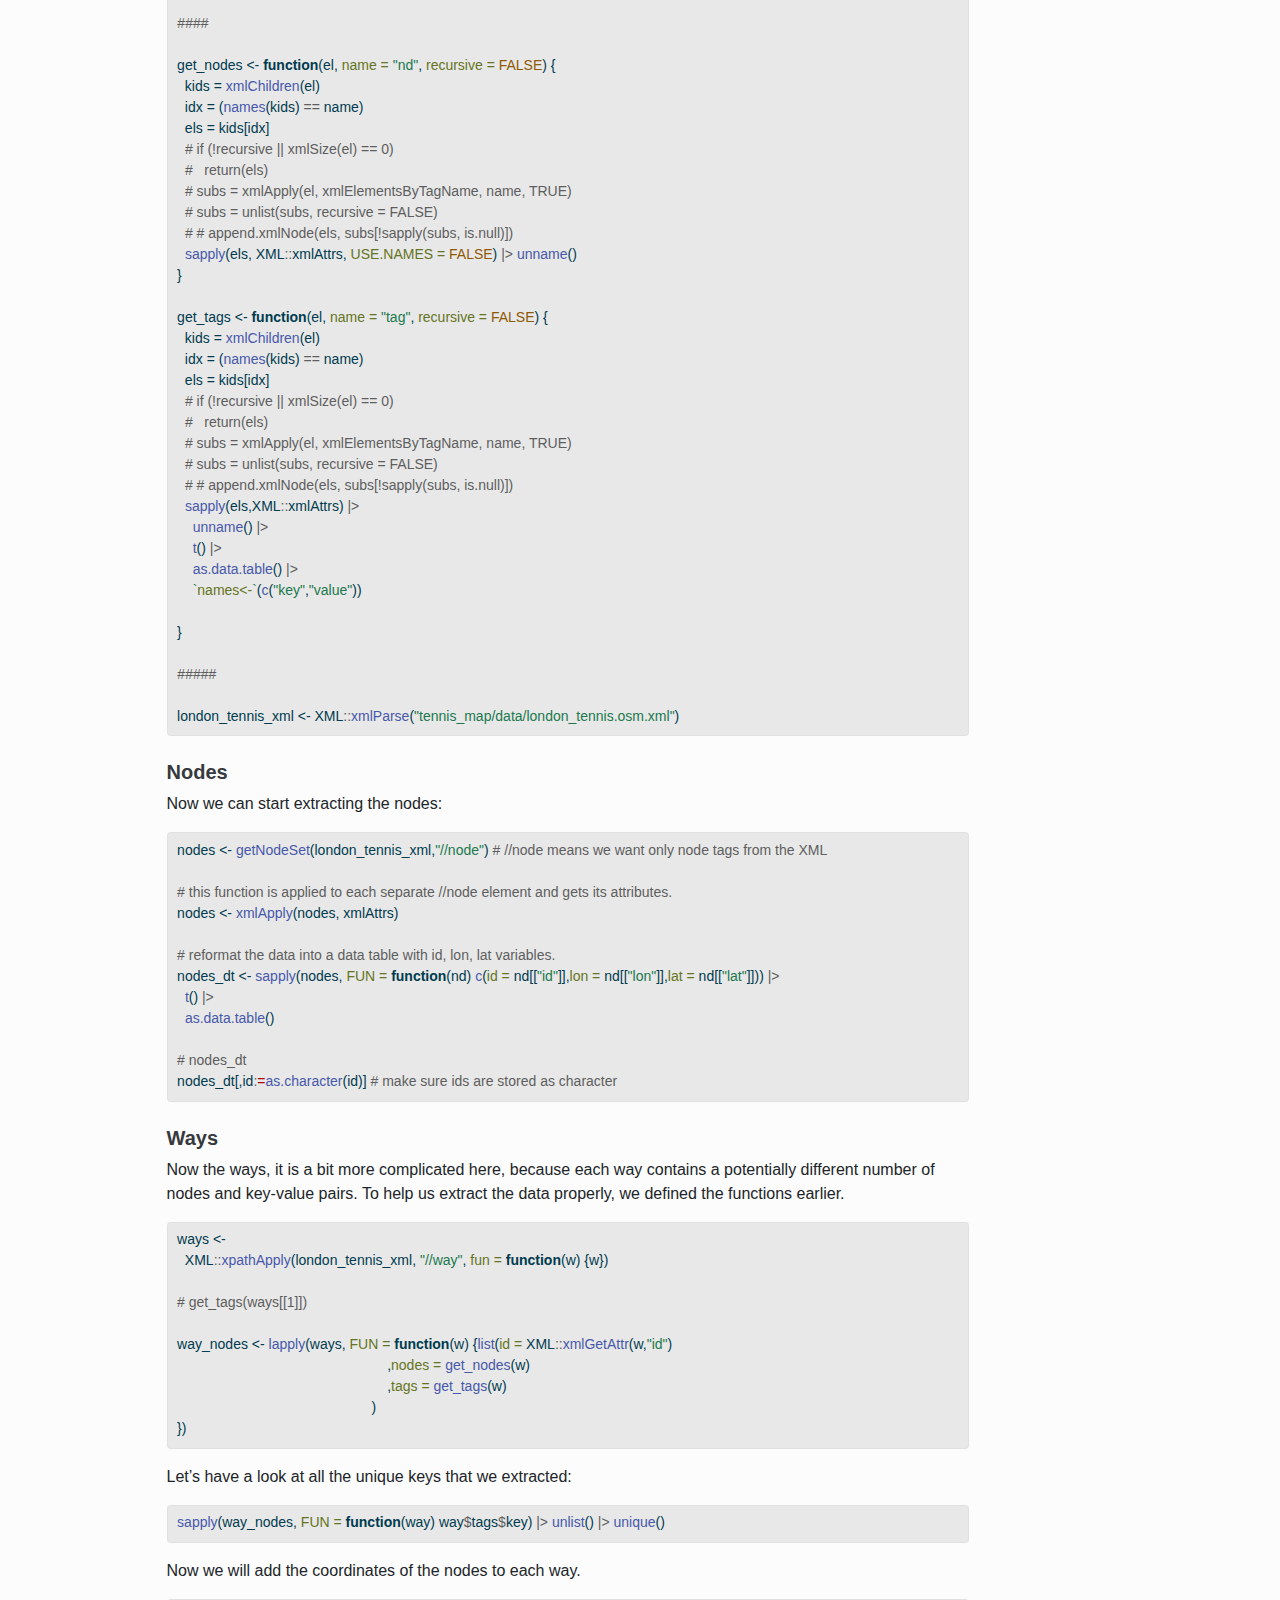
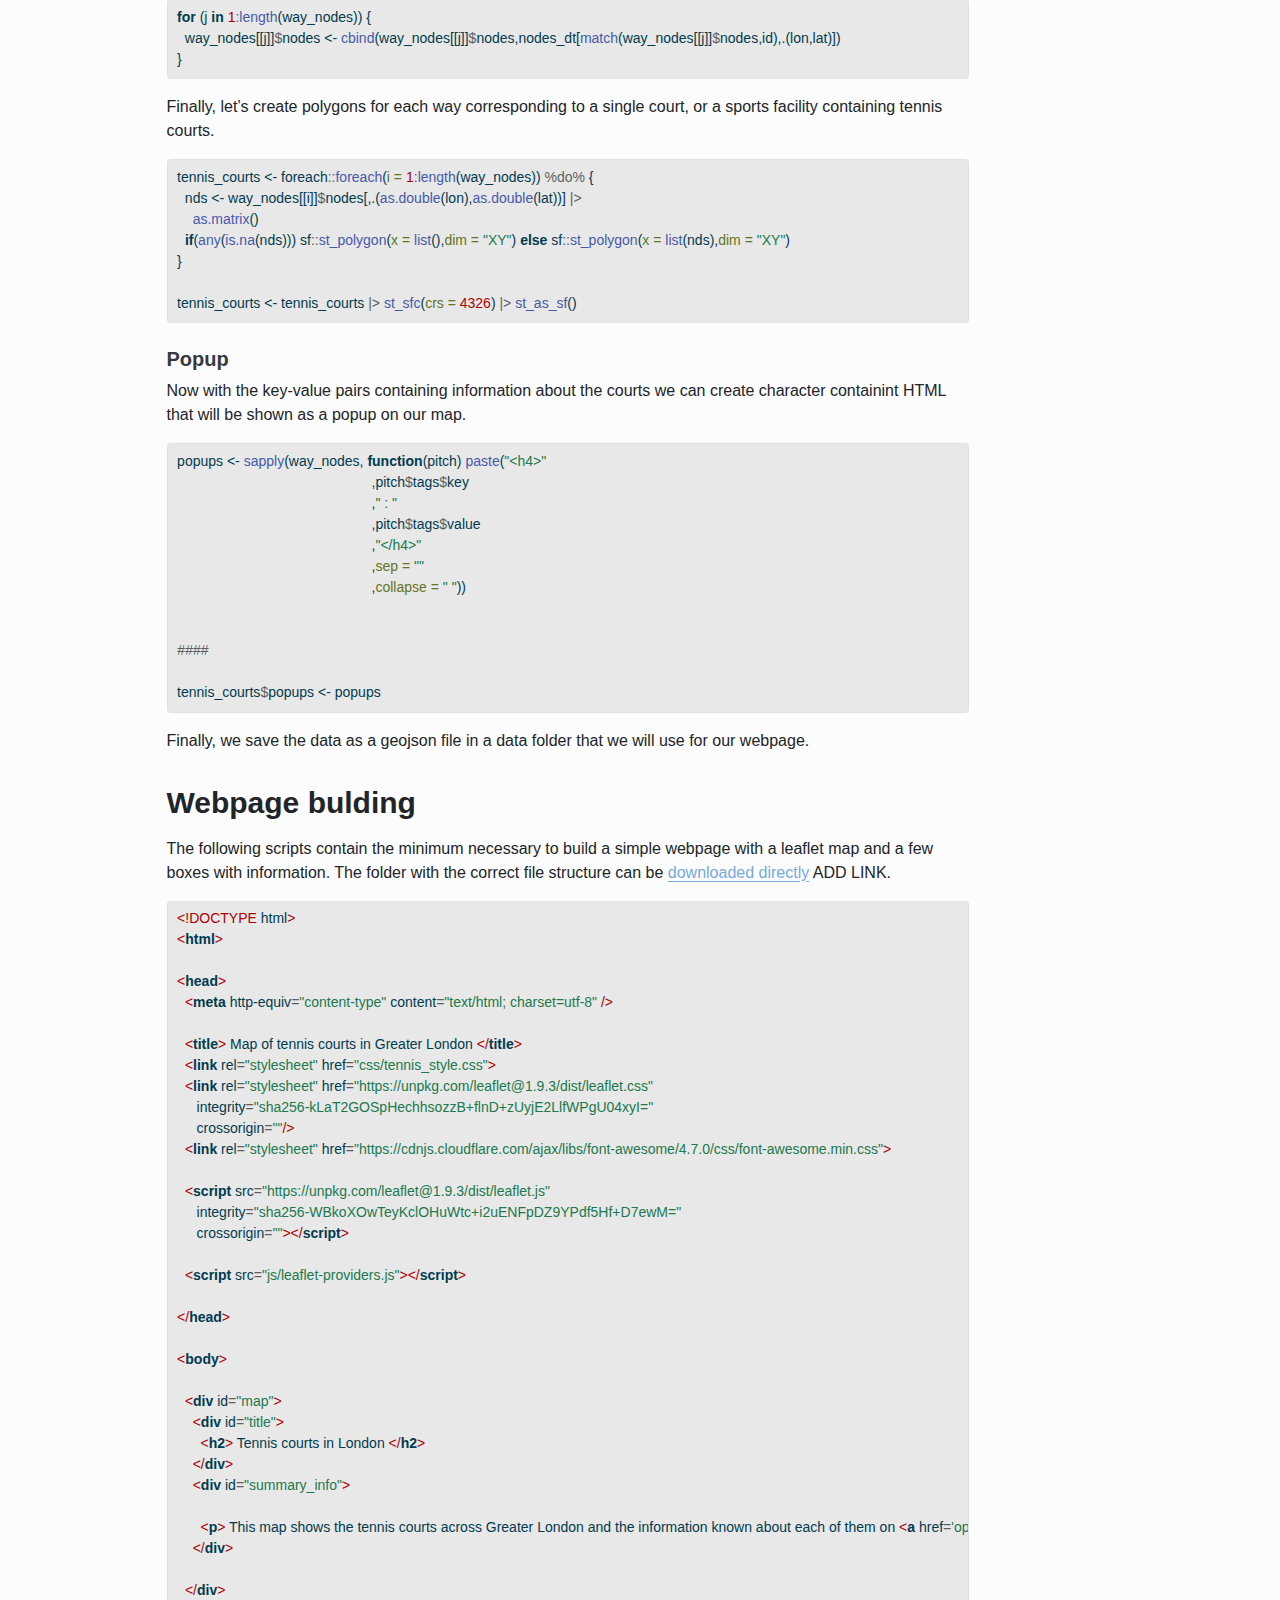
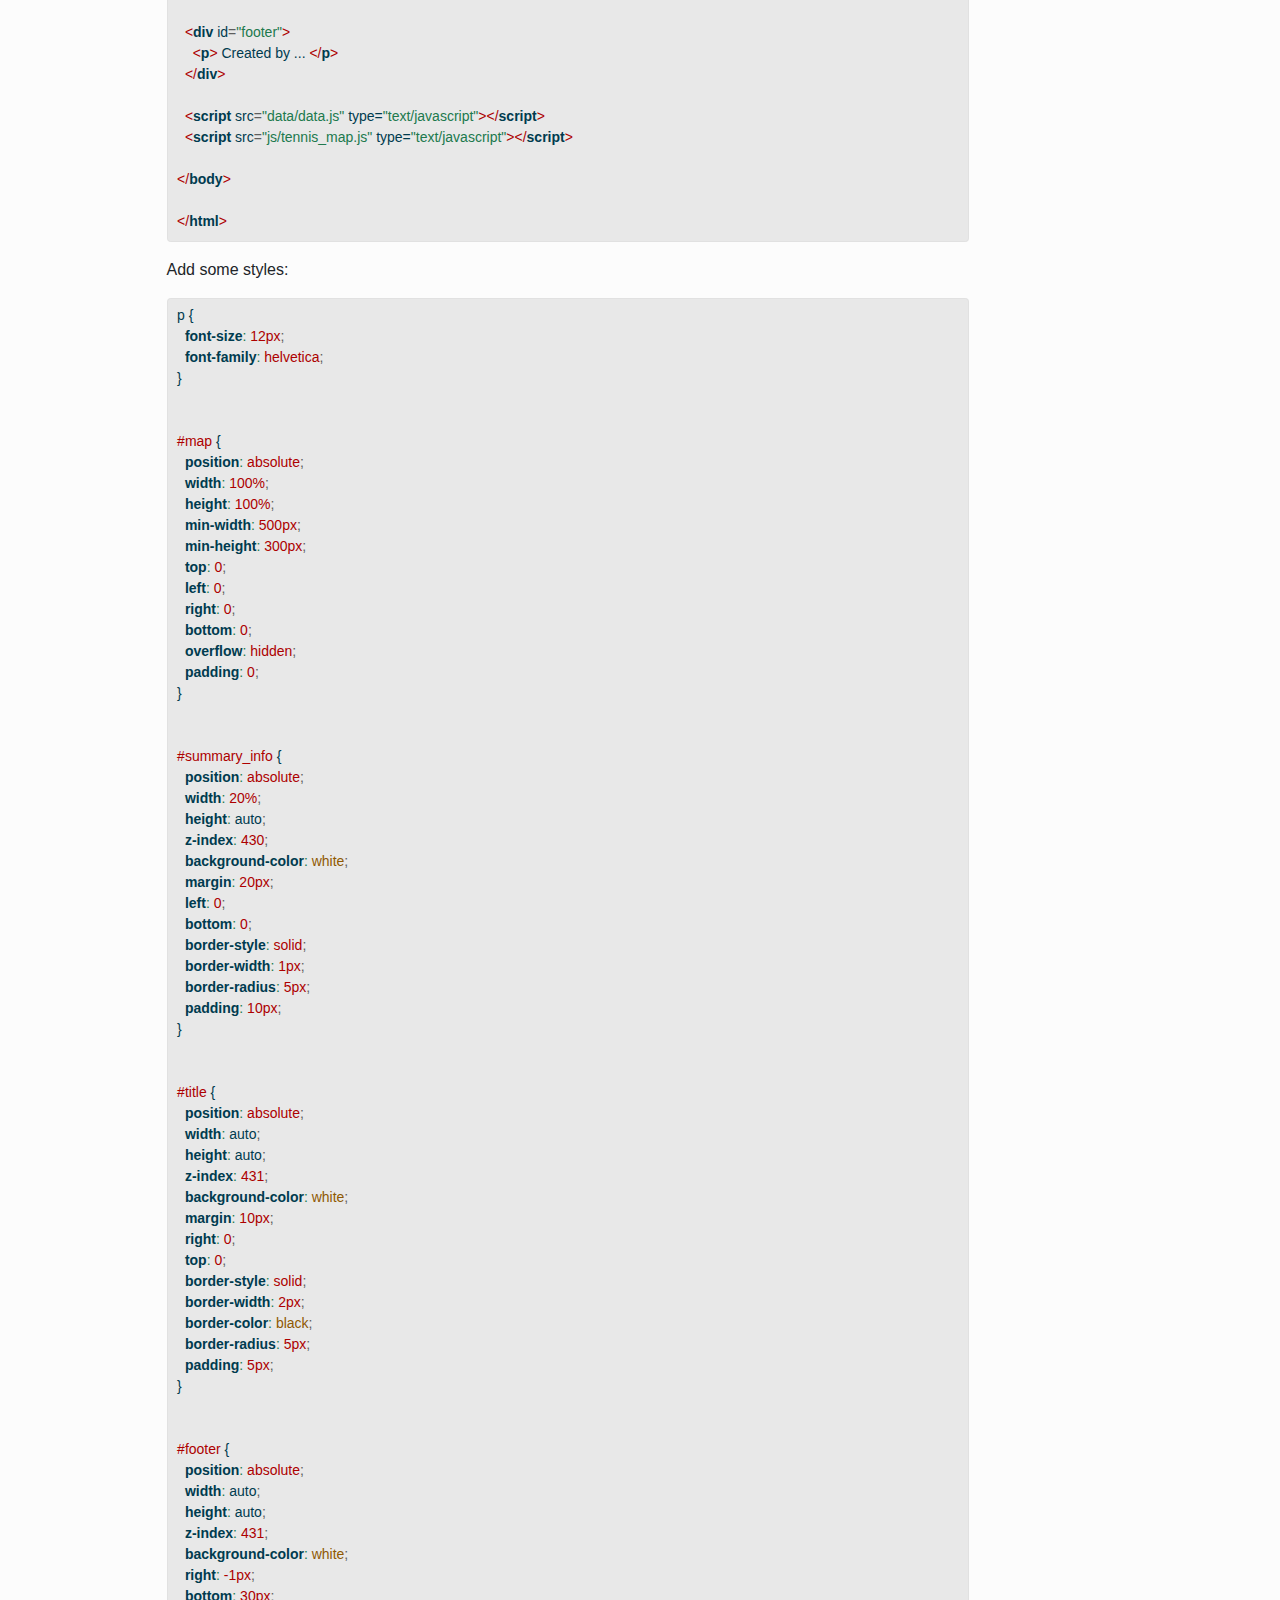
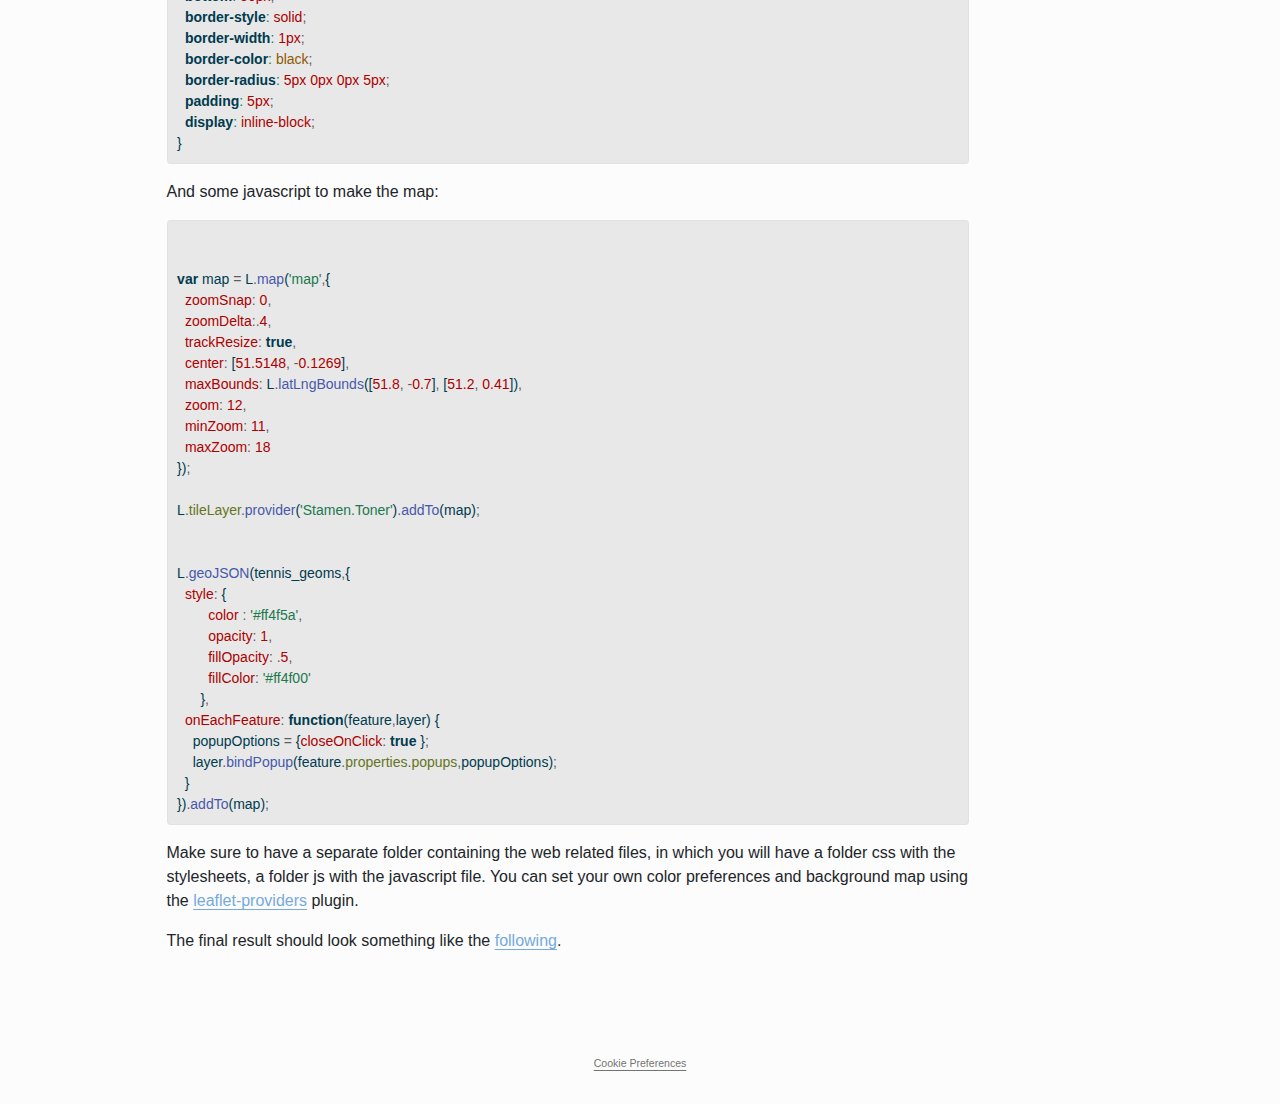
<file: posts/tennis_map/tennis_map.html>
<!DOCTYPE html>
<html xmlns="http://www.w3.org/1999/xhtml" lang="en" xml:lang="en"><head>

<meta charset="utf-8">
<meta name="generator" content="quarto-1.5.54">

<meta name="viewport" content="width=device-width, initial-scale=1.0, user-scalable=yes">

<meta name="author" content="Ivann Schlosser">
<meta name="description" content="If one day you want a map of all the tennis courts in an area">

<title>Using open source data for web maps – Blog</title>
<style>
code{white-space: pre-wrap;}
span.smallcaps{font-variant: small-caps;}
div.columns{display: flex; gap: min(4vw, 1.5em);}
div.column{flex: auto; overflow-x: auto;}
div.hanging-indent{margin-left: 1.5em; text-indent: -1.5em;}
ul.task-list{list-style: none;}
ul.task-list li input[type="checkbox"] {
  width: 0.8em;
  margin: 0 0.8em 0.2em -1em; /* quarto-specific, see https://github.com/quarto-dev/quarto-cli/issues/4556 */ 
  vertical-align: middle;
}
/* CSS for syntax highlighting */
pre > code.sourceCode { white-space: pre; position: relative; }
pre > code.sourceCode > span { line-height: 1.25; }
pre > code.sourceCode > span:empty { height: 1.2em; }
.sourceCode { overflow: visible; }
code.sourceCode > span { color: inherit; text-decoration: inherit; }
div.sourceCode { margin: 1em 0; }
pre.sourceCode { margin: 0; }
@media screen {
div.sourceCode { overflow: auto; }
}
@media print {
pre > code.sourceCode { white-space: pre-wrap; }
pre > code.sourceCode > span { display: inline-block; text-indent: -5em; padding-left: 5em; }
}
pre.numberSource code
  { counter-reset: source-line 0; }
pre.numberSource code > span
  { position: relative; left: -4em; counter-increment: source-line; }
pre.numberSource code > span > a:first-child::before
  { content: counter(source-line);
    position: relative; left: -1em; text-align: right; vertical-align: baseline;
    border: none; display: inline-block;
    -webkit-touch-callout: none; -webkit-user-select: none;
    -khtml-user-select: none; -moz-user-select: none;
    -ms-user-select: none; user-select: none;
    padding: 0 4px; width: 4em;
  }
pre.numberSource { margin-left: 3em;  padding-left: 4px; }
div.sourceCode
  {   }
@media screen {
pre > code.sourceCode > span > a:first-child::before { text-decoration: underline; }
}
</style>


<script src="../../site_libs/quarto-nav/quarto-nav.js"></script>
<script src="../../site_libs/quarto-nav/headroom.min.js"></script>
<script src="../../site_libs/clipboard/clipboard.min.js"></script>
<script src="../../site_libs/quarto-search/autocomplete.umd.js"></script>
<script src="../../site_libs/quarto-search/fuse.min.js"></script>
<script src="../../site_libs/quarto-search/quarto-search.js"></script>
<meta name="quarto:offset" content="../../">
<script src="../../site_libs/cookie-consent/cookie-consent.js"></script>
<link href="../../site_libs/cookie-consent/cookie-consent.css" rel="stylesheet">
<script src="../../site_libs/quarto-html/quarto.js"></script>
<script src="../../site_libs/quarto-html/popper.min.js"></script>
<script src="../../site_libs/quarto-html/tippy.umd.min.js"></script>
<script src="../../site_libs/quarto-html/anchor.min.js"></script>
<link href="../../site_libs/quarto-html/tippy.css" rel="stylesheet">
<link href="../../site_libs/quarto-html/quarto-syntax-highlighting.css" rel="stylesheet" id="quarto-text-highlighting-styles">
<script src="../../site_libs/bootstrap/bootstrap.min.js"></script>
<link href="../../site_libs/bootstrap/bootstrap-icons.css" rel="stylesheet">
<link href="../../site_libs/bootstrap/bootstrap.min.css" rel="stylesheet" id="quarto-bootstrap" data-mode="light">
<script id="quarto-search-options" type="application/json">{
  "location": "navbar",
  "copy-button": false,
  "collapse-after": 3,
  "panel-placement": "end",
  "type": "overlay",
  "limit": 50,
  "keyboard-shortcut": [
    "f",
    "/",
    "s"
  ],
  "show-item-context": false,
  "language": {
    "search-no-results-text": "No results",
    "search-matching-documents-text": "matching documents",
    "search-copy-link-title": "Copy link to search",
    "search-hide-matches-text": "Hide additional matches",
    "search-more-match-text": "more match in this document",
    "search-more-matches-text": "more matches in this document",
    "search-clear-button-title": "Clear",
    "search-text-placeholder": "",
    "search-detached-cancel-button-title": "Cancel",
    "search-submit-button-title": "Submit",
    "search-label": "Search"
  }
}</script>
<script async="" src="https://www.googletagmanager.com/gtag/js?id=G-2TBG6V9CP3"></script>

<script type="text/plain" cookie-consent="tracking">

window.dataLayer = window.dataLayer || [];
function gtag(){dataLayer.push(arguments);}
gtag('js', new Date());
gtag('config', 'G-2TBG6V9CP3', { 'anonymize_ip': true});
</script>

<script type="text/javascript" charset="UTF-8">
document.addEventListener('DOMContentLoaded', function () {
cookieconsent.run({
  "notice_banner_type":"simple",
  "consent_type":"implied",
  "palette":"light",
  "language":"en",
  "page_load_consent_levels":["strictly-necessary","functionality","tracking","targeting"],
  "notice_banner_reject_button_hide":false,
  "preferences_center_close_button_hide":false,
  "website_name":""
  ,
"language":"en"
  });
});
</script> 
  


</head>

<body class="nav-fixed">

<div id="quarto-search-results"></div>
  <header id="quarto-header" class="headroom fixed-top quarto-banner">
    <nav class="navbar navbar-expand-lg " data-bs-theme="dark">
      <div class="navbar-container container-fluid">
      <div class="navbar-brand-container mx-auto">
    <a class="navbar-brand" href="../../index.html">
    <span class="navbar-title">Blog</span>
    </a>
  </div>
            <div id="quarto-search" class="" title="Search"></div>
          <button class="navbar-toggler" type="button" data-bs-toggle="collapse" data-bs-target="#navbarCollapse" aria-controls="navbarCollapse" role="menu" aria-expanded="false" aria-label="Toggle navigation" onclick="if (window.quartoToggleHeadroom) { window.quartoToggleHeadroom(); }">
  <span class="navbar-toggler-icon"></span>
</button>
          <div class="collapse navbar-collapse" id="navbarCollapse">
            <ul class="navbar-nav navbar-nav-scroll ms-auto">
  <li class="nav-item compact">
    <a class="nav-link" href="https://github.com/ischlo"> <i class="bi bi-github" role="img">
</i> 
<span class="menu-text"></span></a>
  </li>  
  <li class="nav-item compact">
    <a class="nav-link" href="https://twitter.com/irscars"> <i class="bi bi-twitter" role="img">
</i> 
<span class="menu-text"></span></a>
  </li>  
</ul>
          </div> <!-- /navcollapse -->
            <div class="quarto-navbar-tools">
</div>
      </div> <!-- /container-fluid -->
    </nav>
</header>
<!-- content -->
<header id="title-block-header" class="quarto-title-block default page-columns page-full">
  <div class="quarto-title-banner page-columns page-full">
    <div class="quarto-title column-body">
      <h1 class="title">Using open source data for web maps</h1>
                  <div>
        <div class="description">
          If one day you want a map of all the tennis courts in an area
        </div>
      </div>
                          <div class="quarto-categories">
                <div class="quarto-category">openstreetmap</div>
                <div class="quarto-category">mapping</div>
              </div>
                  </div>
  </div>
    
  
  <div class="quarto-title-meta">

      <div>
      <div class="quarto-title-meta-heading">Author</div>
      <div class="quarto-title-meta-contents">
               <p>Ivann Schlosser </p>
            </div>
    </div>
      
    
      
    </div>
    
  
  </header><div id="quarto-content" class="quarto-container page-columns page-rows-contents page-layout-article page-navbar">
<!-- sidebar -->
<!-- margin-sidebar -->
    <div id="quarto-margin-sidebar" class="sidebar margin-sidebar">
        <nav id="TOC" role="doc-toc" class="toc-active">
    <h2 id="toc-title">On this page</h2>
   
  <ul class="collapse">
  <li><a href="#introduction" id="toc-introduction" class="nav-link active" data-scroll-target="#introduction">Introduction</a></li>
  <li><a href="#tools" id="toc-tools" class="nav-link" data-scroll-target="#tools">Tools</a></li>
  <li><a href="#openstreetmap" id="toc-openstreetmap" class="nav-link" data-scroll-target="#openstreetmap">OpenStreetMap</a>
  <ul class="collapse">
  <li><a href="#nodes-ways-relations" id="toc-nodes-ways-relations" class="nav-link" data-scroll-target="#nodes-ways-relations">Nodes, ways, relations</a></li>
  </ul></li>
  <li><a href="#data" id="toc-data" class="nav-link" data-scroll-target="#data">Data</a>
  <ul class="collapse">
  <li><a href="#processing" id="toc-processing" class="nav-link" data-scroll-target="#processing">Processing</a></li>
  <li><a href="#engineering" id="toc-engineering" class="nav-link" data-scroll-target="#engineering">Engineering</a></li>
  </ul></li>
  <li><a href="#webpage-bulding" id="toc-webpage-bulding" class="nav-link" data-scroll-target="#webpage-bulding">Webpage bulding</a></li>
  </ul>
</nav>
    </div>
<!-- main -->
<main class="content quarto-banner-title-block" id="quarto-document-content">





<section id="introduction" class="level1">
<h1>Introduction</h1>
<p>This post will cover the steps required to get data from an open source, analyze it, and then publish it as a interactive web document. The problem we will be trying to solve is to find all the tennis courts in London that are mapped in <a href="http://openstreetmap.org">OpenStreetMap</a> and show them online so that we could refer to it when we want to play. As there are multiple services that allow to book courts, and some courts are in free access, it is sometimes difficult to find the best spot to play at.</p>
</section>
<section id="tools" class="level1">
<h1>Tools</h1>
<p>With the ambition to provide the basic knowledge that can further on be used on bigger data sets and on problem of any complexity, a set of different tools will be used. First, the command line tool osmosis to extract the relevant data from a raw OSM file, then R will be used to preprocess the data. Finally, a minimal web interface with a map will be done with HTML and Javascript.</p>
<p>Although for this specific task, pretty much all those steps can be done in R, first with the <a href="https://github.com/ropensci/osmdata">osmdata</a> package for example to download the data, and then with shiny and leaflet to make a web map, a more “rigorous” workflow is explored here in order to get familiar with a wider set of tools that will be useful when the data sets of interest get very big, for example if we want to find the tennis courts in all of the United Kingdom or even Europe.</p>
</section>
<section id="openstreetmap" class="level1">
<h1>OpenStreetMap</h1>
<p>Considered one of the main open sources of geographic data in the world, OSM is natural choice to tackle the problem at hand. In order to get started and know want we are looking for, let’s refer to the <a href="https://wiki.openstreetmap.org/wiki/Map_features">map features</a> chapter if the Wiki. It is a good practice to look in it in order to understand the ways in which OSM data is classified. By looking for a the tennis tag, we find, unsurprinsingly, that it’s <strong>key</strong> is <em>sport</em> and <strong>value</strong> is <em>tennis</em>. The question now is how do we get the tennis courts ?</p>
<section id="nodes-ways-relations" class="level2">
<h2 class="anchored" data-anchor-id="nodes-ways-relations">Nodes, ways, relations</h2>
<p>This is specific to how OSM stores any geographic feature. More on this can be found <a href="https://wiki.openstreetmap.org/wiki/Elements">here</a>. Basically, any feature of the map is constructed out of nodes, which can also be grouped into ways (the name is slightly confusing as it refers something more general, than a road, but rather to a set on nodes). A road segment for example can be identified as a way, which will have a set of nodes that locate the start and end of each individual straight line segment that constitutes a road. Each node can be independent as well. In the case of a road sign, it will simply be identified as a node. Both nodes and ways will have their set of tags. This includes the key and value that we looked at earlier, but also any other information that is known about the feature, such as its coordinates etc…</p>
</section>
</section>
<section id="data" class="level1">
<h1>Data</h1>
<p>There are multiple ways to access OSM data, like the overpass API for example, we will use <a href="https://www.geofabrik.de">geofabrick</a> and work with a bulk OSM file for the area of interest, in our case London. Navigate to the fileof interest by selecting the right geographical region and download the latest release. In the case of London it is <a href="http://download.geofabrik.de/europe/great-britain/england/greater-london.html">this link</a>. The data file should approximately be 90 MB in size and will contain, in a compressed format, all the data for London available on OSM at the specified data in the metadata. At the time of writing, it is 2023-04-10T20:21:02Z. Let’s put this file in a repository called <code>data</code> inside our working directory.</p>
<section id="processing" class="level2">
<h2 class="anchored" data-anchor-id="processing">Processing</h2>
<p>Now that the data is downloaded, we will need to process it first in order to extract the relevant information, in our case the location of tennis courts in London. We will use a very powerful command line tool called <a href="https://wiki.openstreetmap.org/wiki/Osmosis">osmosis</a>. It allows to work on raw OSM data sets of pretty much any size and efficiently extract what we need from it. Follow the instruction on its wiki on how to download it.</p>
<p>Now open a terminal and type <code>osmosis</code> into it to check that your machine has set it up successfully. You should see a brief tutorial show up, which might be helpful to look at as a first example.</p>
<p>We will now create the command that will go through the raw data and take out what we ask it. After calling the osmosis library, we need to specify the data we are working on with the <code>--read-pbf</code> command, and then we add the parameters explaining what to we want to extract. We will start by specifying a bounding box with the <code>--bounding-box</code> parameter to make sure we are extracting in the right area. Then, we add the keys and values we are interested in. This is done with the command <code>--tag-filter accept-ways sport=tennis</code> in which we add the ways we want accept, in other words want to extract. We will omit the relations by specifying <code>--tag-filter reject-relations</code>. Then we specify that we want to extract the nodes that are used in the ways as well with <code>--used-nodes</code>. The final information we need to provide is what to do with the output, in our case, we will write it locally into a XML file with the <code>--write-xml</code> command.</p>
<p>The final command looks like that:</p>
<div class="cell" data-layout-align="center">
<div class="sourceCode cell-code" id="cb1"><pre class="sourceCode bash code-with-copy"><code class="sourceCode bash"><span id="cb1-1"><a href="#cb1-1" aria-hidden="true" tabindex="-1"></a></span>
<span id="cb1-2"><a href="#cb1-2" aria-hidden="true" tabindex="-1"></a><span class="ex">osmosis</span> <span class="dt">\</span></span>
<span id="cb1-3"><a href="#cb1-3" aria-hidden="true" tabindex="-1"></a>--read-pbf data/london.osm.pbf <span class="dt">\</span></span>
<span id="cb1-4"><a href="#cb1-4" aria-hidden="true" tabindex="-1"></a>--bounding-box left=-0.5507 right=0.2994 top=51.7168 bottom=51.2499 <span class="dt">\</span></span>
<span id="cb1-5"><a href="#cb1-5" aria-hidden="true" tabindex="-1"></a>--tag-filter accept-ways sport=tennis <span class="dt">\</span></span>
<span id="cb1-6"><a href="#cb1-6" aria-hidden="true" tabindex="-1"></a>--tag-filter reject-relations <span class="dt">\</span></span>
<span id="cb1-7"><a href="#cb1-7" aria-hidden="true" tabindex="-1"></a>--used-nodes <span class="dt">\</span></span>
<span id="cb1-8"><a href="#cb1-8" aria-hidden="true" tabindex="-1"></a>--write-xml data/london_tennis.osm</span></code><button title="Copy to Clipboard" class="code-copy-button"><i class="bi"></i></button></pre></div>
</div>
<p>Osmosis also allows to write short versions of commands to simplify the process, in our case, we can rewrite to have:</p>
<div class="cell" data-layout-align="center">
<div class="sourceCode cell-code" id="cb2"><pre class="sourceCode bash code-with-copy"><code class="sourceCode bash"><span id="cb2-1"><a href="#cb2-1" aria-hidden="true" tabindex="-1"></a></span>
<span id="cb2-2"><a href="#cb2-2" aria-hidden="true" tabindex="-1"></a><span class="ex">osmosis</span> <span class="dt">\</span></span>
<span id="cb2-3"><a href="#cb2-3" aria-hidden="true" tabindex="-1"></a>--rb data/london.osm.pbf <span class="dt">\</span></span>
<span id="cb2-4"><a href="#cb2-4" aria-hidden="true" tabindex="-1"></a>--bb left=-0.5507 right=0.2994 top=51.7168 bottom=51.2499 <span class="dt">\</span></span>
<span id="cb2-5"><a href="#cb2-5" aria-hidden="true" tabindex="-1"></a>--tf accept-ways sport=tennis <span class="dt">\</span></span>
<span id="cb2-6"><a href="#cb2-6" aria-hidden="true" tabindex="-1"></a>--tf reject-relations <span class="dt">\</span></span>
<span id="cb2-7"><a href="#cb2-7" aria-hidden="true" tabindex="-1"></a>--un <span class="dt">\</span></span>
<span id="cb2-8"><a href="#cb2-8" aria-hidden="true" tabindex="-1"></a>--wx data/london_tennis.osm</span></code><button title="Copy to Clipboard" class="code-copy-button"><i class="bi"></i></button></pre></div>
</div>
<p>Notice the escape character <code>\</code> that allows to write other multiple lines, making it easy to read. When the command is done executing you should have a file <code>london_tennis.osm</code> in the <em>data</em> folder, it should weight around 5.5 MB.</p>
<p>We can now open this fie to have a preview and better understanding of the the structure of the file. We can see the node elements, and within, the tags <em>lat</em>, <em>lon</em> corresponding to their coordinates as well as an <em>id</em>. If we scroll further down, we see appearing ways that contain node ids and other tags, such as <em>sport</em>, <em>leisure</em>, <em>tennis</em>, <em>name</em>.</p>
</section>
<section id="engineering" class="level2">
<h2 class="anchored" data-anchor-id="engineering">Engineering</h2>
<p>We have now narrowed down our data, but there is still some more to do to be able to use it for a web map. FOr this section, we will R to read in the XML files and further process the data.</p>
<section id="reading-xml-data-in-r" class="level3">
<h3 class="anchored" data-anchor-id="reading-xml-data-in-r">Reading XML data in R</h3>
<p>The <em>XML</em> package in R allows us to manipulate such data files with the user friendliness of R. We will read in the file, and define a few functions to assist us in extracting the attributes that we will use:</p>
<div class="cell" data-layout-align="center">
<div class="sourceCode cell-code" id="cb3"><pre class="sourceCode r code-with-copy"><code class="sourceCode r"><span id="cb3-1"><a href="#cb3-1" aria-hidden="true" tabindex="-1"></a><span class="fu">library</span>(sf)</span>
<span id="cb3-2"><a href="#cb3-2" aria-hidden="true" tabindex="-1"></a><span class="fu">library</span>(data.table)</span>
<span id="cb3-3"><a href="#cb3-3" aria-hidden="true" tabindex="-1"></a><span class="fu">library</span>(dplyr)</span>
<span id="cb3-4"><a href="#cb3-4" aria-hidden="true" tabindex="-1"></a><span class="fu">library</span>(XML)</span>
<span id="cb3-5"><a href="#cb3-5" aria-hidden="true" tabindex="-1"></a><span class="fu">library</span>(foreach)</span>
<span id="cb3-6"><a href="#cb3-6" aria-hidden="true" tabindex="-1"></a><span class="fu">library</span>(Btoolkit)</span>
<span id="cb3-7"><a href="#cb3-7" aria-hidden="true" tabindex="-1"></a><span class="fu">library</span>(xml2)</span>
<span id="cb3-8"><a href="#cb3-8" aria-hidden="true" tabindex="-1"></a><span class="fu">library</span>(leaflet)</span>
<span id="cb3-9"><a href="#cb3-9" aria-hidden="true" tabindex="-1"></a><span class="fu">library</span>(leafgl)</span>
<span id="cb3-10"><a href="#cb3-10" aria-hidden="true" tabindex="-1"></a></span>
<span id="cb3-11"><a href="#cb3-11" aria-hidden="true" tabindex="-1"></a><span class="do">####</span></span>
<span id="cb3-12"><a href="#cb3-12" aria-hidden="true" tabindex="-1"></a></span>
<span id="cb3-13"><a href="#cb3-13" aria-hidden="true" tabindex="-1"></a>get_nodes <span class="ot">&lt;-</span> <span class="cf">function</span>(el, <span class="at">name =</span> <span class="st">"nd"</span>, <span class="at">recursive =</span> <span class="cn">FALSE</span>) {</span>
<span id="cb3-14"><a href="#cb3-14" aria-hidden="true" tabindex="-1"></a>  kids <span class="ot">=</span> <span class="fu">xmlChildren</span>(el)</span>
<span id="cb3-15"><a href="#cb3-15" aria-hidden="true" tabindex="-1"></a>  idx <span class="ot">=</span> (<span class="fu">names</span>(kids) <span class="sc">==</span> name)</span>
<span id="cb3-16"><a href="#cb3-16" aria-hidden="true" tabindex="-1"></a>  els <span class="ot">=</span> kids[idx]</span>
<span id="cb3-17"><a href="#cb3-17" aria-hidden="true" tabindex="-1"></a>  <span class="co"># if (!recursive || xmlSize(el) == 0) </span></span>
<span id="cb3-18"><a href="#cb3-18" aria-hidden="true" tabindex="-1"></a>  <span class="co">#   return(els)</span></span>
<span id="cb3-19"><a href="#cb3-19" aria-hidden="true" tabindex="-1"></a>  <span class="co"># subs = xmlApply(el, xmlElementsByTagName, name, TRUE)</span></span>
<span id="cb3-20"><a href="#cb3-20" aria-hidden="true" tabindex="-1"></a>  <span class="co"># subs = unlist(subs, recursive = FALSE)</span></span>
<span id="cb3-21"><a href="#cb3-21" aria-hidden="true" tabindex="-1"></a>  <span class="co"># # append.xmlNode(els, subs[!sapply(subs, is.null)])</span></span>
<span id="cb3-22"><a href="#cb3-22" aria-hidden="true" tabindex="-1"></a>  <span class="fu">sapply</span>(els, XML<span class="sc">::</span>xmlAttrs, <span class="at">USE.NAMES =</span> <span class="cn">FALSE</span>) <span class="sc">|&gt;</span> <span class="fu">unname</span>()</span>
<span id="cb3-23"><a href="#cb3-23" aria-hidden="true" tabindex="-1"></a>}</span>
<span id="cb3-24"><a href="#cb3-24" aria-hidden="true" tabindex="-1"></a></span>
<span id="cb3-25"><a href="#cb3-25" aria-hidden="true" tabindex="-1"></a>get_tags <span class="ot">&lt;-</span> <span class="cf">function</span>(el, <span class="at">name =</span> <span class="st">"tag"</span>, <span class="at">recursive =</span> <span class="cn">FALSE</span>) {</span>
<span id="cb3-26"><a href="#cb3-26" aria-hidden="true" tabindex="-1"></a>  kids <span class="ot">=</span> <span class="fu">xmlChildren</span>(el)</span>
<span id="cb3-27"><a href="#cb3-27" aria-hidden="true" tabindex="-1"></a>  idx <span class="ot">=</span> (<span class="fu">names</span>(kids) <span class="sc">==</span> name)</span>
<span id="cb3-28"><a href="#cb3-28" aria-hidden="true" tabindex="-1"></a>  els <span class="ot">=</span> kids[idx]</span>
<span id="cb3-29"><a href="#cb3-29" aria-hidden="true" tabindex="-1"></a>  <span class="co"># if (!recursive || xmlSize(el) == 0) </span></span>
<span id="cb3-30"><a href="#cb3-30" aria-hidden="true" tabindex="-1"></a>  <span class="co">#   return(els)</span></span>
<span id="cb3-31"><a href="#cb3-31" aria-hidden="true" tabindex="-1"></a>  <span class="co"># subs = xmlApply(el, xmlElementsByTagName, name, TRUE)</span></span>
<span id="cb3-32"><a href="#cb3-32" aria-hidden="true" tabindex="-1"></a>  <span class="co"># subs = unlist(subs, recursive = FALSE)</span></span>
<span id="cb3-33"><a href="#cb3-33" aria-hidden="true" tabindex="-1"></a>  <span class="co"># # append.xmlNode(els, subs[!sapply(subs, is.null)])</span></span>
<span id="cb3-34"><a href="#cb3-34" aria-hidden="true" tabindex="-1"></a>  <span class="fu">sapply</span>(els,XML<span class="sc">::</span>xmlAttrs) <span class="sc">|&gt;</span> </span>
<span id="cb3-35"><a href="#cb3-35" aria-hidden="true" tabindex="-1"></a>    <span class="fu">unname</span>() <span class="sc">|&gt;</span> </span>
<span id="cb3-36"><a href="#cb3-36" aria-hidden="true" tabindex="-1"></a>    <span class="fu">t</span>() <span class="sc">|&gt;</span> </span>
<span id="cb3-37"><a href="#cb3-37" aria-hidden="true" tabindex="-1"></a>    <span class="fu">as.data.table</span>() <span class="sc">|&gt;</span> </span>
<span id="cb3-38"><a href="#cb3-38" aria-hidden="true" tabindex="-1"></a>    <span class="st">`</span><span class="at">names&lt;-</span><span class="st">`</span>(<span class="fu">c</span>(<span class="st">"key"</span>,<span class="st">"value"</span>))</span>
<span id="cb3-39"><a href="#cb3-39" aria-hidden="true" tabindex="-1"></a>  </span>
<span id="cb3-40"><a href="#cb3-40" aria-hidden="true" tabindex="-1"></a>}</span>
<span id="cb3-41"><a href="#cb3-41" aria-hidden="true" tabindex="-1"></a></span>
<span id="cb3-42"><a href="#cb3-42" aria-hidden="true" tabindex="-1"></a><span class="do">#####</span></span>
<span id="cb3-43"><a href="#cb3-43" aria-hidden="true" tabindex="-1"></a></span>
<span id="cb3-44"><a href="#cb3-44" aria-hidden="true" tabindex="-1"></a>london_tennis_xml <span class="ot">&lt;-</span> XML<span class="sc">::</span><span class="fu">xmlParse</span>(<span class="st">"tennis_map/data/london_tennis.osm.xml"</span>)</span></code><button title="Copy to Clipboard" class="code-copy-button"><i class="bi"></i></button></pre></div>
</div>
</section>
<section id="nodes" class="level3">
<h3 class="anchored" data-anchor-id="nodes">Nodes</h3>
<p>Now we can start extracting the nodes:</p>
<div class="cell" data-layout-align="center">
<div class="sourceCode cell-code" id="cb4"><pre class="sourceCode r code-with-copy"><code class="sourceCode r"><span id="cb4-1"><a href="#cb4-1" aria-hidden="true" tabindex="-1"></a>nodes <span class="ot">&lt;-</span> <span class="fu">getNodeSet</span>(london_tennis_xml,<span class="st">"//node"</span>) <span class="co"># //node means we want only node tags from the XML</span></span>
<span id="cb4-2"><a href="#cb4-2" aria-hidden="true" tabindex="-1"></a></span>
<span id="cb4-3"><a href="#cb4-3" aria-hidden="true" tabindex="-1"></a><span class="co"># this function is applied to each separate //node element and gets its attributes. </span></span>
<span id="cb4-4"><a href="#cb4-4" aria-hidden="true" tabindex="-1"></a>nodes <span class="ot">&lt;-</span> <span class="fu">xmlApply</span>(nodes, xmlAttrs) </span>
<span id="cb4-5"><a href="#cb4-5" aria-hidden="true" tabindex="-1"></a></span>
<span id="cb4-6"><a href="#cb4-6" aria-hidden="true" tabindex="-1"></a><span class="co"># reformat the data into a data table with id, lon, lat variables. </span></span>
<span id="cb4-7"><a href="#cb4-7" aria-hidden="true" tabindex="-1"></a>nodes_dt <span class="ot">&lt;-</span> <span class="fu">sapply</span>(nodes, <span class="at">FUN =</span> <span class="cf">function</span>(nd) <span class="fu">c</span>(<span class="at">id =</span> nd[[<span class="st">"id"</span>]],<span class="at">lon =</span> nd[[<span class="st">"lon"</span>]],<span class="at">lat =</span> nd[[<span class="st">"lat"</span>]])) <span class="sc">|&gt;</span> </span>
<span id="cb4-8"><a href="#cb4-8" aria-hidden="true" tabindex="-1"></a>  <span class="fu">t</span>() <span class="sc">|&gt;</span> </span>
<span id="cb4-9"><a href="#cb4-9" aria-hidden="true" tabindex="-1"></a>  <span class="fu">as.data.table</span>() </span>
<span id="cb4-10"><a href="#cb4-10" aria-hidden="true" tabindex="-1"></a></span>
<span id="cb4-11"><a href="#cb4-11" aria-hidden="true" tabindex="-1"></a><span class="co"># nodes_dt</span></span>
<span id="cb4-12"><a href="#cb4-12" aria-hidden="true" tabindex="-1"></a>nodes_dt[,id<span class="sc">:</span><span class="er">=</span><span class="fu">as.character</span>(id)] <span class="co"># make sure ids are stored as character</span></span></code><button title="Copy to Clipboard" class="code-copy-button"><i class="bi"></i></button></pre></div>
</div>
</section>
<section id="ways" class="level3">
<h3 class="anchored" data-anchor-id="ways">Ways</h3>
<p>Now the ways, it is a bit more complicated here, because each way contains a potentially different number of nodes and key-value pairs. To help us extract the data properly, we defined the functions earlier.</p>
<div class="cell" data-layout-align="center">
<div class="sourceCode cell-code" id="cb5"><pre class="sourceCode r code-with-copy"><code class="sourceCode r"><span id="cb5-1"><a href="#cb5-1" aria-hidden="true" tabindex="-1"></a>ways <span class="ot">&lt;-</span></span>
<span id="cb5-2"><a href="#cb5-2" aria-hidden="true" tabindex="-1"></a>  XML<span class="sc">::</span><span class="fu">xpathApply</span>(london_tennis_xml, <span class="st">"//way"</span>, <span class="at">fun =</span> <span class="cf">function</span>(w) {w})</span>
<span id="cb5-3"><a href="#cb5-3" aria-hidden="true" tabindex="-1"></a></span>
<span id="cb5-4"><a href="#cb5-4" aria-hidden="true" tabindex="-1"></a><span class="co"># get_tags(ways[[1]])</span></span>
<span id="cb5-5"><a href="#cb5-5" aria-hidden="true" tabindex="-1"></a></span>
<span id="cb5-6"><a href="#cb5-6" aria-hidden="true" tabindex="-1"></a>way_nodes <span class="ot">&lt;-</span> <span class="fu">lapply</span>(ways, <span class="at">FUN =</span> <span class="cf">function</span>(w) {<span class="fu">list</span>(<span class="at">id =</span> XML<span class="sc">::</span><span class="fu">xmlGetAttr</span>(w,<span class="st">"id"</span>)</span>
<span id="cb5-7"><a href="#cb5-7" aria-hidden="true" tabindex="-1"></a>                                                      ,<span class="at">nodes =</span> <span class="fu">get_nodes</span>(w)</span>
<span id="cb5-8"><a href="#cb5-8" aria-hidden="true" tabindex="-1"></a>                                                      ,<span class="at">tags =</span> <span class="fu">get_tags</span>(w)</span>
<span id="cb5-9"><a href="#cb5-9" aria-hidden="true" tabindex="-1"></a>                                                  )</span>
<span id="cb5-10"><a href="#cb5-10" aria-hidden="true" tabindex="-1"></a>})</span></code><button title="Copy to Clipboard" class="code-copy-button"><i class="bi"></i></button></pre></div>
</div>
<p>Let’s have a look at all the unique keys that we extracted:</p>
<div class="cell" data-layout-align="center">
<div class="sourceCode cell-code" id="cb6"><pre class="sourceCode r code-with-copy"><code class="sourceCode r"><span id="cb6-1"><a href="#cb6-1" aria-hidden="true" tabindex="-1"></a><span class="fu">sapply</span>(way_nodes, <span class="at">FUN =</span> <span class="cf">function</span>(way) way<span class="sc">$</span>tags<span class="sc">$</span>key) <span class="sc">|&gt;</span> <span class="fu">unlist</span>() <span class="sc">|&gt;</span> <span class="fu">unique</span>()</span></code><button title="Copy to Clipboard" class="code-copy-button"><i class="bi"></i></button></pre></div>
</div>
<p>Now we will add the coordinates of the nodes to each way.</p>
<div class="cell" data-layout-align="center">
<div class="sourceCode cell-code" id="cb7"><pre class="sourceCode r code-with-copy"><code class="sourceCode r"><span id="cb7-1"><a href="#cb7-1" aria-hidden="true" tabindex="-1"></a><span class="cf">for</span> (j <span class="cf">in</span> <span class="dv">1</span><span class="sc">:</span><span class="fu">length</span>(way_nodes)) {</span>
<span id="cb7-2"><a href="#cb7-2" aria-hidden="true" tabindex="-1"></a>  way_nodes[[j]]<span class="sc">$</span>nodes <span class="ot">&lt;-</span> <span class="fu">cbind</span>(way_nodes[[j]]<span class="sc">$</span>nodes,nodes_dt[<span class="fu">match</span>(way_nodes[[j]]<span class="sc">$</span>nodes,id),.(lon,lat)])</span>
<span id="cb7-3"><a href="#cb7-3" aria-hidden="true" tabindex="-1"></a>}</span></code><button title="Copy to Clipboard" class="code-copy-button"><i class="bi"></i></button></pre></div>
</div>
<p>Finally, let’s create polygons for each way corresponding to a single court, or a sports facility containing tennis courts.</p>
<div class="cell" data-layout-align="center">
<div class="sourceCode cell-code" id="cb8"><pre class="sourceCode r code-with-copy"><code class="sourceCode r"><span id="cb8-1"><a href="#cb8-1" aria-hidden="true" tabindex="-1"></a>tennis_courts <span class="ot">&lt;-</span> foreach<span class="sc">::</span><span class="fu">foreach</span>(<span class="at">i =</span> <span class="dv">1</span><span class="sc">:</span><span class="fu">length</span>(way_nodes)) <span class="sc">%do%</span> {</span>
<span id="cb8-2"><a href="#cb8-2" aria-hidden="true" tabindex="-1"></a>  nds <span class="ot">&lt;-</span> way_nodes[[i]]<span class="sc">$</span>nodes[,.(<span class="fu">as.double</span>(lon),<span class="fu">as.double</span>(lat))] <span class="sc">|&gt;</span> </span>
<span id="cb8-3"><a href="#cb8-3" aria-hidden="true" tabindex="-1"></a>    <span class="fu">as.matrix</span>()</span>
<span id="cb8-4"><a href="#cb8-4" aria-hidden="true" tabindex="-1"></a>  <span class="cf">if</span>(<span class="fu">any</span>(<span class="fu">is.na</span>(nds))) sf<span class="sc">::</span><span class="fu">st_polygon</span>(<span class="at">x =</span> <span class="fu">list</span>(),<span class="at">dim =</span> <span class="st">"XY"</span>) <span class="cf">else</span> sf<span class="sc">::</span><span class="fu">st_polygon</span>(<span class="at">x =</span> <span class="fu">list</span>(nds),<span class="at">dim =</span> <span class="st">"XY"</span>)</span>
<span id="cb8-5"><a href="#cb8-5" aria-hidden="true" tabindex="-1"></a>}</span>
<span id="cb8-6"><a href="#cb8-6" aria-hidden="true" tabindex="-1"></a></span>
<span id="cb8-7"><a href="#cb8-7" aria-hidden="true" tabindex="-1"></a>tennis_courts <span class="ot">&lt;-</span> tennis_courts <span class="sc">|&gt;</span> <span class="fu">st_sfc</span>(<span class="at">crs =</span> <span class="dv">4326</span>) <span class="sc">|&gt;</span> <span class="fu">st_as_sf</span>()</span></code><button title="Copy to Clipboard" class="code-copy-button"><i class="bi"></i></button></pre></div>
</div>
</section>
<section id="popup" class="level3">
<h3 class="anchored" data-anchor-id="popup">Popup</h3>
<p>Now with the key-value pairs containing information about the courts we can create character containint HTML that will be shown as a popup on our map.</p>
<div class="cell" data-layout-align="center">
<div class="sourceCode cell-code" id="cb9"><pre class="sourceCode r code-with-copy"><code class="sourceCode r"><span id="cb9-1"><a href="#cb9-1" aria-hidden="true" tabindex="-1"></a>popups <span class="ot">&lt;-</span> <span class="fu">sapply</span>(way_nodes, <span class="cf">function</span>(pitch) <span class="fu">paste</span>(<span class="st">"&lt;h4&gt;"</span></span>
<span id="cb9-2"><a href="#cb9-2" aria-hidden="true" tabindex="-1"></a>                                                  ,pitch<span class="sc">$</span>tags<span class="sc">$</span>key</span>
<span id="cb9-3"><a href="#cb9-3" aria-hidden="true" tabindex="-1"></a>                                                  ,<span class="st">" : "</span></span>
<span id="cb9-4"><a href="#cb9-4" aria-hidden="true" tabindex="-1"></a>                                                  ,pitch<span class="sc">$</span>tags<span class="sc">$</span>value</span>
<span id="cb9-5"><a href="#cb9-5" aria-hidden="true" tabindex="-1"></a>                                                  ,<span class="st">"&lt;/h4&gt;"</span></span>
<span id="cb9-6"><a href="#cb9-6" aria-hidden="true" tabindex="-1"></a>                                                  ,<span class="at">sep =</span> <span class="st">""</span></span>
<span id="cb9-7"><a href="#cb9-7" aria-hidden="true" tabindex="-1"></a>                                                  ,<span class="at">collapse =</span> <span class="st">" "</span>))</span>
<span id="cb9-8"><a href="#cb9-8" aria-hidden="true" tabindex="-1"></a></span>
<span id="cb9-9"><a href="#cb9-9" aria-hidden="true" tabindex="-1"></a></span>
<span id="cb9-10"><a href="#cb9-10" aria-hidden="true" tabindex="-1"></a><span class="do">####</span></span>
<span id="cb9-11"><a href="#cb9-11" aria-hidden="true" tabindex="-1"></a></span>
<span id="cb9-12"><a href="#cb9-12" aria-hidden="true" tabindex="-1"></a>tennis_courts<span class="sc">$</span>popups <span class="ot">&lt;-</span> popups</span></code><button title="Copy to Clipboard" class="code-copy-button"><i class="bi"></i></button></pre></div>
</div>
<p>Finally, we save the data as a geojson file in a data folder that we will use for our webpage.</p>
</section>
</section>
</section>
<section id="webpage-bulding" class="level1">
<h1>Webpage bulding</h1>
<p>The following scripts contain the minimum necessary to build a simple webpage with a leaflet map and a few boxes with information. The folder with the correct file structure can be <a href="">downloaded directly</a> ADD LINK.</p>
<div class="cell" data-layout-align="center">
<div class="sourceCode cell-code" id="cb10"><pre class="sourceCode html code-with-copy"><code class="sourceCode html"><span id="cb10-1"><a href="#cb10-1" aria-hidden="true" tabindex="-1"></a><span class="dt">&lt;!DOCTYPE</span> html<span class="dt">&gt;</span></span>
<span id="cb10-2"><a href="#cb10-2" aria-hidden="true" tabindex="-1"></a><span class="dt">&lt;</span><span class="kw">html</span><span class="dt">&gt;</span></span>
<span id="cb10-3"><a href="#cb10-3" aria-hidden="true" tabindex="-1"></a></span>
<span id="cb10-4"><a href="#cb10-4" aria-hidden="true" tabindex="-1"></a><span class="dt">&lt;</span><span class="kw">head</span><span class="dt">&gt;</span></span>
<span id="cb10-5"><a href="#cb10-5" aria-hidden="true" tabindex="-1"></a>  <span class="dt">&lt;</span><span class="kw">meta</span><span class="ot"> http-equiv</span><span class="op">=</span><span class="st">"content-type"</span><span class="ot"> content</span><span class="op">=</span><span class="st">"text/html; charset=utf-8"</span><span class="ot"> </span><span class="dt">/&gt;</span></span>
<span id="cb10-6"><a href="#cb10-6" aria-hidden="true" tabindex="-1"></a></span>
<span id="cb10-7"><a href="#cb10-7" aria-hidden="true" tabindex="-1"></a>  <span class="dt">&lt;</span><span class="kw">title</span><span class="dt">&gt;</span> Map of tennis courts in Greater London <span class="dt">&lt;/</span><span class="kw">title</span><span class="dt">&gt;</span></span>
<span id="cb10-8"><a href="#cb10-8" aria-hidden="true" tabindex="-1"></a>  <span class="dt">&lt;</span><span class="kw">link</span><span class="ot"> rel</span><span class="op">=</span><span class="st">"stylesheet"</span><span class="ot"> href</span><span class="op">=</span><span class="st">"css/tennis_style.css"</span><span class="dt">&gt;</span></span>
<span id="cb10-9"><a href="#cb10-9" aria-hidden="true" tabindex="-1"></a>  <span class="dt">&lt;</span><span class="kw">link</span><span class="ot"> rel</span><span class="op">=</span><span class="st">"stylesheet"</span><span class="ot"> href</span><span class="op">=</span><span class="st">"https://unpkg.com/leaflet@1.9.3/dist/leaflet.css"</span></span>
<span id="cb10-10"><a href="#cb10-10" aria-hidden="true" tabindex="-1"></a><span class="ot">     integrity</span><span class="op">=</span><span class="st">"sha256-kLaT2GOSpHechhsozzB+flnD+zUyjE2LlfWPgU04xyI="</span></span>
<span id="cb10-11"><a href="#cb10-11" aria-hidden="true" tabindex="-1"></a><span class="ot">     crossorigin</span><span class="op">=</span><span class="st">""</span><span class="dt">/&gt;</span></span>
<span id="cb10-12"><a href="#cb10-12" aria-hidden="true" tabindex="-1"></a>  <span class="dt">&lt;</span><span class="kw">link</span><span class="ot"> rel</span><span class="op">=</span><span class="st">"stylesheet"</span><span class="ot"> href</span><span class="op">=</span><span class="st">"https://cdnjs.cloudflare.com/ajax/libs/font-awesome/4.7.0/css/font-awesome.min.css"</span><span class="dt">&gt;</span></span>
<span id="cb10-13"><a href="#cb10-13" aria-hidden="true" tabindex="-1"></a></span>
<span id="cb10-14"><a href="#cb10-14" aria-hidden="true" tabindex="-1"></a>  <span class="dt">&lt;</span><span class="kw">script</span><span class="ot"> src</span><span class="op">=</span><span class="st">"https://unpkg.com/leaflet@1.9.3/dist/leaflet.js"</span></span>
<span id="cb10-15"><a href="#cb10-15" aria-hidden="true" tabindex="-1"></a><span class="ot">     integrity</span><span class="op">=</span><span class="st">"sha256-WBkoXOwTeyKclOHuWtc+i2uENFpDZ9YPdf5Hf+D7ewM="</span></span>
<span id="cb10-16"><a href="#cb10-16" aria-hidden="true" tabindex="-1"></a><span class="ot">     crossorigin</span><span class="op">=</span><span class="st">""</span><span class="dt">&gt;&lt;/</span><span class="kw">script</span><span class="dt">&gt;</span></span>
<span id="cb10-17"><a href="#cb10-17" aria-hidden="true" tabindex="-1"></a></span>
<span id="cb10-18"><a href="#cb10-18" aria-hidden="true" tabindex="-1"></a>  <span class="dt">&lt;</span><span class="kw">script</span><span class="ot"> src</span><span class="op">=</span><span class="st">"js/leaflet-providers.js"</span><span class="dt">&gt;&lt;/</span><span class="kw">script</span><span class="dt">&gt;</span></span>
<span id="cb10-19"><a href="#cb10-19" aria-hidden="true" tabindex="-1"></a>  </span>
<span id="cb10-20"><a href="#cb10-20" aria-hidden="true" tabindex="-1"></a><span class="dt">&lt;/</span><span class="kw">head</span><span class="dt">&gt;</span></span>
<span id="cb10-21"><a href="#cb10-21" aria-hidden="true" tabindex="-1"></a></span>
<span id="cb10-22"><a href="#cb10-22" aria-hidden="true" tabindex="-1"></a><span class="dt">&lt;</span><span class="kw">body</span><span class="dt">&gt;</span></span>
<span id="cb10-23"><a href="#cb10-23" aria-hidden="true" tabindex="-1"></a>  </span>
<span id="cb10-24"><a href="#cb10-24" aria-hidden="true" tabindex="-1"></a>  <span class="dt">&lt;</span><span class="kw">div</span><span class="ot"> id</span><span class="op">=</span><span class="st">"map"</span><span class="dt">&gt;</span></span>
<span id="cb10-25"><a href="#cb10-25" aria-hidden="true" tabindex="-1"></a>    <span class="dt">&lt;</span><span class="kw">div</span><span class="ot"> id</span><span class="op">=</span><span class="st">"title"</span><span class="dt">&gt;</span></span>
<span id="cb10-26"><a href="#cb10-26" aria-hidden="true" tabindex="-1"></a>      <span class="dt">&lt;</span><span class="kw">h2</span><span class="dt">&gt;</span> Tennis courts in London <span class="dt">&lt;/</span><span class="kw">h2</span><span class="dt">&gt;</span></span>
<span id="cb10-27"><a href="#cb10-27" aria-hidden="true" tabindex="-1"></a>    <span class="dt">&lt;/</span><span class="kw">div</span><span class="dt">&gt;</span></span>
<span id="cb10-28"><a href="#cb10-28" aria-hidden="true" tabindex="-1"></a>    <span class="dt">&lt;</span><span class="kw">div</span><span class="ot"> id</span><span class="op">=</span><span class="st">"summary_info"</span><span class="dt">&gt;</span></span>
<span id="cb10-29"><a href="#cb10-29" aria-hidden="true" tabindex="-1"></a>      </span>
<span id="cb10-30"><a href="#cb10-30" aria-hidden="true" tabindex="-1"></a>      <span class="dt">&lt;</span><span class="kw">p</span><span class="dt">&gt;</span> This map shows the tennis courts across Greater London and the information known about each of them on <span class="dt">&lt;</span><span class="kw">a</span><span class="ot"> href</span><span class="op">=</span><span class="st">'openstreetmap.org'</span><span class="dt">&gt;</span> OpenStreetMap <span class="dt">&lt;/</span><span class="kw">a</span><span class="dt">&gt;</span> in a popup. <span class="dt">&lt;/</span><span class="kw">p</span><span class="dt">&gt;</span></span>
<span id="cb10-31"><a href="#cb10-31" aria-hidden="true" tabindex="-1"></a>    <span class="dt">&lt;/</span><span class="kw">div</span><span class="dt">&gt;</span></span>
<span id="cb10-32"><a href="#cb10-32" aria-hidden="true" tabindex="-1"></a>    </span>
<span id="cb10-33"><a href="#cb10-33" aria-hidden="true" tabindex="-1"></a>  <span class="dt">&lt;/</span><span class="kw">div</span><span class="dt">&gt;</span></span>
<span id="cb10-34"><a href="#cb10-34" aria-hidden="true" tabindex="-1"></a>    </span>
<span id="cb10-35"><a href="#cb10-35" aria-hidden="true" tabindex="-1"></a>  <span class="dt">&lt;</span><span class="kw">div</span><span class="ot"> id</span><span class="op">=</span><span class="st">"footer"</span><span class="dt">&gt;</span></span>
<span id="cb10-36"><a href="#cb10-36" aria-hidden="true" tabindex="-1"></a>    <span class="dt">&lt;</span><span class="kw">p</span><span class="dt">&gt;</span> Created by ... <span class="dt">&lt;/</span><span class="kw">p</span><span class="dt">&gt;</span></span>
<span id="cb10-37"><a href="#cb10-37" aria-hidden="true" tabindex="-1"></a>  <span class="dt">&lt;/</span><span class="kw">div</span><span class="dt">&gt;</span></span>
<span id="cb10-38"><a href="#cb10-38" aria-hidden="true" tabindex="-1"></a></span>
<span id="cb10-39"><a href="#cb10-39" aria-hidden="true" tabindex="-1"></a>  <span class="dt">&lt;</span><span class="kw">script</span><span class="ot"> src</span><span class="op">=</span><span class="st">"data/data.js"</span><span class="ot"> type=</span><span class="st">"text/javascript"</span><span class="dt">&gt;&lt;/</span><span class="kw">script</span><span class="dt">&gt;</span></span>
<span id="cb10-40"><a href="#cb10-40" aria-hidden="true" tabindex="-1"></a>  <span class="dt">&lt;</span><span class="kw">script</span><span class="ot"> src</span><span class="op">=</span><span class="st">"js/tennis_map.js"</span><span class="ot"> type=</span><span class="st">"text/javascript"</span><span class="dt">&gt;&lt;/</span><span class="kw">script</span><span class="dt">&gt;</span></span>
<span id="cb10-41"><a href="#cb10-41" aria-hidden="true" tabindex="-1"></a></span>
<span id="cb10-42"><a href="#cb10-42" aria-hidden="true" tabindex="-1"></a><span class="dt">&lt;/</span><span class="kw">body</span><span class="dt">&gt;</span></span>
<span id="cb10-43"><a href="#cb10-43" aria-hidden="true" tabindex="-1"></a></span>
<span id="cb10-44"><a href="#cb10-44" aria-hidden="true" tabindex="-1"></a><span class="dt">&lt;/</span><span class="kw">html</span><span class="dt">&gt;</span></span></code><button title="Copy to Clipboard" class="code-copy-button"><i class="bi"></i></button></pre></div>
</div>
<p>Add some styles:</p>
<div class="cell" data-layout-align="center">
<div class="sourceCode cell-code" id="cb11"><pre class="sourceCode css code-with-copy"><code class="sourceCode css"><span id="cb11-1"><a href="#cb11-1" aria-hidden="true" tabindex="-1"></a>p {</span>
<span id="cb11-2"><a href="#cb11-2" aria-hidden="true" tabindex="-1"></a>  <span class="kw">font-size</span><span class="ch">:</span> <span class="dv">12</span><span class="dt">px</span><span class="op">;</span></span>
<span id="cb11-3"><a href="#cb11-3" aria-hidden="true" tabindex="-1"></a>  <span class="kw">font-family</span><span class="ch">:</span> <span class="dv">helvetica</span><span class="op">;</span></span>
<span id="cb11-4"><a href="#cb11-4" aria-hidden="true" tabindex="-1"></a>}</span>
<span id="cb11-5"><a href="#cb11-5" aria-hidden="true" tabindex="-1"></a></span>
<span id="cb11-6"><a href="#cb11-6" aria-hidden="true" tabindex="-1"></a></span>
<span id="cb11-7"><a href="#cb11-7" aria-hidden="true" tabindex="-1"></a><span class="pp">#map</span> {</span>
<span id="cb11-8"><a href="#cb11-8" aria-hidden="true" tabindex="-1"></a>  <span class="kw">position</span><span class="ch">:</span> <span class="dv">absolute</span><span class="op">;</span></span>
<span id="cb11-9"><a href="#cb11-9" aria-hidden="true" tabindex="-1"></a>  <span class="kw">width</span><span class="ch">:</span> <span class="dv">100</span><span class="dt">%</span><span class="op">;</span></span>
<span id="cb11-10"><a href="#cb11-10" aria-hidden="true" tabindex="-1"></a>  <span class="kw">height</span><span class="ch">:</span> <span class="dv">100</span><span class="dt">%</span><span class="op">;</span></span>
<span id="cb11-11"><a href="#cb11-11" aria-hidden="true" tabindex="-1"></a>  <span class="kw">min-width</span><span class="ch">:</span> <span class="dv">500</span><span class="dt">px</span><span class="op">;</span></span>
<span id="cb11-12"><a href="#cb11-12" aria-hidden="true" tabindex="-1"></a>  <span class="kw">min-height</span><span class="ch">:</span> <span class="dv">300</span><span class="dt">px</span><span class="op">;</span></span>
<span id="cb11-13"><a href="#cb11-13" aria-hidden="true" tabindex="-1"></a>  <span class="kw">top</span><span class="ch">:</span> <span class="dv">0</span><span class="op">;</span></span>
<span id="cb11-14"><a href="#cb11-14" aria-hidden="true" tabindex="-1"></a>  <span class="kw">left</span><span class="ch">:</span> <span class="dv">0</span><span class="op">;</span></span>
<span id="cb11-15"><a href="#cb11-15" aria-hidden="true" tabindex="-1"></a>  <span class="kw">right</span><span class="ch">:</span> <span class="dv">0</span><span class="op">;</span></span>
<span id="cb11-16"><a href="#cb11-16" aria-hidden="true" tabindex="-1"></a>  <span class="kw">bottom</span><span class="ch">:</span> <span class="dv">0</span><span class="op">;</span></span>
<span id="cb11-17"><a href="#cb11-17" aria-hidden="true" tabindex="-1"></a>  <span class="kw">overflow</span><span class="ch">:</span> <span class="dv">hidden</span><span class="op">;</span></span>
<span id="cb11-18"><a href="#cb11-18" aria-hidden="true" tabindex="-1"></a>  <span class="kw">padding</span><span class="ch">:</span> <span class="dv">0</span><span class="op">;</span></span>
<span id="cb11-19"><a href="#cb11-19" aria-hidden="true" tabindex="-1"></a>}</span>
<span id="cb11-20"><a href="#cb11-20" aria-hidden="true" tabindex="-1"></a></span>
<span id="cb11-21"><a href="#cb11-21" aria-hidden="true" tabindex="-1"></a></span>
<span id="cb11-22"><a href="#cb11-22" aria-hidden="true" tabindex="-1"></a><span class="pp">#summary_info</span> {</span>
<span id="cb11-23"><a href="#cb11-23" aria-hidden="true" tabindex="-1"></a>  <span class="kw">position</span><span class="ch">:</span> <span class="dv">absolute</span><span class="op">;</span></span>
<span id="cb11-24"><a href="#cb11-24" aria-hidden="true" tabindex="-1"></a>  <span class="kw">width</span><span class="ch">:</span> <span class="dv">20</span><span class="dt">%</span><span class="op">;</span></span>
<span id="cb11-25"><a href="#cb11-25" aria-hidden="true" tabindex="-1"></a>  <span class="kw">height</span><span class="ch">:</span> <span class="bu">auto</span><span class="op">;</span></span>
<span id="cb11-26"><a href="#cb11-26" aria-hidden="true" tabindex="-1"></a>  <span class="kw">z-index</span><span class="ch">:</span> <span class="dv">430</span><span class="op">;</span></span>
<span id="cb11-27"><a href="#cb11-27" aria-hidden="true" tabindex="-1"></a>  <span class="kw">background-color</span><span class="ch">:</span> <span class="cn">white</span><span class="op">;</span></span>
<span id="cb11-28"><a href="#cb11-28" aria-hidden="true" tabindex="-1"></a>  <span class="kw">margin</span><span class="ch">:</span> <span class="dv">20</span><span class="dt">px</span><span class="op">;</span></span>
<span id="cb11-29"><a href="#cb11-29" aria-hidden="true" tabindex="-1"></a>  <span class="kw">left</span><span class="ch">:</span> <span class="dv">0</span><span class="op">;</span></span>
<span id="cb11-30"><a href="#cb11-30" aria-hidden="true" tabindex="-1"></a>  <span class="kw">bottom</span><span class="ch">:</span> <span class="dv">0</span><span class="op">;</span></span>
<span id="cb11-31"><a href="#cb11-31" aria-hidden="true" tabindex="-1"></a>  <span class="kw">border-style</span><span class="ch">:</span> <span class="dv">solid</span><span class="op">;</span></span>
<span id="cb11-32"><a href="#cb11-32" aria-hidden="true" tabindex="-1"></a>  <span class="kw">border-width</span><span class="ch">:</span> <span class="dv">1</span><span class="dt">px</span><span class="op">;</span></span>
<span id="cb11-33"><a href="#cb11-33" aria-hidden="true" tabindex="-1"></a>  <span class="kw">border-radius</span><span class="ch">:</span> <span class="dv">5</span><span class="dt">px</span><span class="op">;</span></span>
<span id="cb11-34"><a href="#cb11-34" aria-hidden="true" tabindex="-1"></a>  <span class="kw">padding</span><span class="ch">:</span> <span class="dv">10</span><span class="dt">px</span><span class="op">;</span></span>
<span id="cb11-35"><a href="#cb11-35" aria-hidden="true" tabindex="-1"></a>}</span>
<span id="cb11-36"><a href="#cb11-36" aria-hidden="true" tabindex="-1"></a></span>
<span id="cb11-37"><a href="#cb11-37" aria-hidden="true" tabindex="-1"></a></span>
<span id="cb11-38"><a href="#cb11-38" aria-hidden="true" tabindex="-1"></a><span class="pp">#title</span> {</span>
<span id="cb11-39"><a href="#cb11-39" aria-hidden="true" tabindex="-1"></a>  <span class="kw">position</span><span class="ch">:</span> <span class="dv">absolute</span><span class="op">;</span></span>
<span id="cb11-40"><a href="#cb11-40" aria-hidden="true" tabindex="-1"></a>  <span class="kw">width</span><span class="ch">:</span> <span class="bu">auto</span><span class="op">;</span></span>
<span id="cb11-41"><a href="#cb11-41" aria-hidden="true" tabindex="-1"></a>  <span class="kw">height</span><span class="ch">:</span> <span class="bu">auto</span><span class="op">;</span></span>
<span id="cb11-42"><a href="#cb11-42" aria-hidden="true" tabindex="-1"></a>  <span class="kw">z-index</span><span class="ch">:</span> <span class="dv">431</span><span class="op">;</span></span>
<span id="cb11-43"><a href="#cb11-43" aria-hidden="true" tabindex="-1"></a>  <span class="kw">background-color</span><span class="ch">:</span> <span class="cn">white</span><span class="op">;</span></span>
<span id="cb11-44"><a href="#cb11-44" aria-hidden="true" tabindex="-1"></a>  <span class="kw">margin</span><span class="ch">:</span> <span class="dv">10</span><span class="dt">px</span><span class="op">;</span></span>
<span id="cb11-45"><a href="#cb11-45" aria-hidden="true" tabindex="-1"></a>  <span class="kw">right</span><span class="ch">:</span> <span class="dv">0</span><span class="op">;</span></span>
<span id="cb11-46"><a href="#cb11-46" aria-hidden="true" tabindex="-1"></a>  <span class="kw">top</span><span class="ch">:</span> <span class="dv">0</span><span class="op">;</span></span>
<span id="cb11-47"><a href="#cb11-47" aria-hidden="true" tabindex="-1"></a>  <span class="kw">border-style</span><span class="ch">:</span> <span class="dv">solid</span><span class="op">;</span></span>
<span id="cb11-48"><a href="#cb11-48" aria-hidden="true" tabindex="-1"></a>  <span class="kw">border-width</span><span class="ch">:</span> <span class="dv">2</span><span class="dt">px</span><span class="op">;</span></span>
<span id="cb11-49"><a href="#cb11-49" aria-hidden="true" tabindex="-1"></a>  <span class="kw">border-color</span><span class="ch">:</span> <span class="cn">black</span><span class="op">;</span></span>
<span id="cb11-50"><a href="#cb11-50" aria-hidden="true" tabindex="-1"></a>  <span class="kw">border-radius</span><span class="ch">:</span> <span class="dv">5</span><span class="dt">px</span><span class="op">;</span></span>
<span id="cb11-51"><a href="#cb11-51" aria-hidden="true" tabindex="-1"></a>  <span class="kw">padding</span><span class="ch">:</span> <span class="dv">5</span><span class="dt">px</span><span class="op">;</span></span>
<span id="cb11-52"><a href="#cb11-52" aria-hidden="true" tabindex="-1"></a>}</span>
<span id="cb11-53"><a href="#cb11-53" aria-hidden="true" tabindex="-1"></a></span>
<span id="cb11-54"><a href="#cb11-54" aria-hidden="true" tabindex="-1"></a></span>
<span id="cb11-55"><a href="#cb11-55" aria-hidden="true" tabindex="-1"></a><span class="pp">#footer</span> {</span>
<span id="cb11-56"><a href="#cb11-56" aria-hidden="true" tabindex="-1"></a>  <span class="kw">position</span><span class="ch">:</span> <span class="dv">absolute</span><span class="op">;</span></span>
<span id="cb11-57"><a href="#cb11-57" aria-hidden="true" tabindex="-1"></a>  <span class="kw">width</span><span class="ch">:</span> <span class="bu">auto</span><span class="op">;</span></span>
<span id="cb11-58"><a href="#cb11-58" aria-hidden="true" tabindex="-1"></a>  <span class="kw">height</span><span class="ch">:</span> <span class="bu">auto</span><span class="op">;</span></span>
<span id="cb11-59"><a href="#cb11-59" aria-hidden="true" tabindex="-1"></a>  <span class="kw">z-index</span><span class="ch">:</span> <span class="dv">431</span><span class="op">;</span></span>
<span id="cb11-60"><a href="#cb11-60" aria-hidden="true" tabindex="-1"></a>  <span class="kw">background-color</span><span class="ch">:</span> <span class="cn">white</span><span class="op">;</span></span>
<span id="cb11-61"><a href="#cb11-61" aria-hidden="true" tabindex="-1"></a>  <span class="kw">right</span><span class="ch">:</span> <span class="dv">-1</span><span class="dt">px</span><span class="op">;</span></span>
<span id="cb11-62"><a href="#cb11-62" aria-hidden="true" tabindex="-1"></a>  <span class="kw">bottom</span><span class="ch">:</span> <span class="dv">30</span><span class="dt">px</span><span class="op">;</span></span>
<span id="cb11-63"><a href="#cb11-63" aria-hidden="true" tabindex="-1"></a>  <span class="kw">border-style</span><span class="ch">:</span> <span class="dv">solid</span><span class="op">;</span></span>
<span id="cb11-64"><a href="#cb11-64" aria-hidden="true" tabindex="-1"></a>  <span class="kw">border-width</span><span class="ch">:</span> <span class="dv">1</span><span class="dt">px</span><span class="op">;</span></span>
<span id="cb11-65"><a href="#cb11-65" aria-hidden="true" tabindex="-1"></a>  <span class="kw">border-color</span><span class="ch">:</span> <span class="cn">black</span><span class="op">;</span></span>
<span id="cb11-66"><a href="#cb11-66" aria-hidden="true" tabindex="-1"></a>  <span class="kw">border-radius</span><span class="ch">:</span> <span class="dv">5</span><span class="dt">px</span> <span class="dv">0</span><span class="dt">px</span> <span class="dv">0</span><span class="dt">px</span> <span class="dv">5</span><span class="dt">px</span><span class="op">;</span></span>
<span id="cb11-67"><a href="#cb11-67" aria-hidden="true" tabindex="-1"></a>  <span class="kw">padding</span><span class="ch">:</span> <span class="dv">5</span><span class="dt">px</span><span class="op">;</span></span>
<span id="cb11-68"><a href="#cb11-68" aria-hidden="true" tabindex="-1"></a>  <span class="kw">display</span><span class="ch">:</span> <span class="dv">inline-block</span><span class="op">;</span></span>
<span id="cb11-69"><a href="#cb11-69" aria-hidden="true" tabindex="-1"></a>}</span></code><button title="Copy to Clipboard" class="code-copy-button"><i class="bi"></i></button></pre></div>
</div>
<p>And some javascript to make the map:</p>
<div class="cell" data-layout-align="center">
<div class="sourceCode cell-code" id="cb12"><pre class="sourceCode javascript code-with-copy"><code class="sourceCode javascript"><span id="cb12-1"><a href="#cb12-1" aria-hidden="true" tabindex="-1"></a></span>
<span id="cb12-2"><a href="#cb12-2" aria-hidden="true" tabindex="-1"></a></span>
<span id="cb12-3"><a href="#cb12-3" aria-hidden="true" tabindex="-1"></a><span class="kw">var</span> map <span class="op">=</span> L<span class="op">.</span><span class="fu">map</span>(<span class="st">'map'</span><span class="op">,</span>{</span>
<span id="cb12-4"><a href="#cb12-4" aria-hidden="true" tabindex="-1"></a>  <span class="dt">zoomSnap</span><span class="op">:</span> <span class="dv">0</span><span class="op">,</span></span>
<span id="cb12-5"><a href="#cb12-5" aria-hidden="true" tabindex="-1"></a>  <span class="dt">zoomDelta</span><span class="op">:.</span><span class="dv">4</span><span class="op">,</span></span>
<span id="cb12-6"><a href="#cb12-6" aria-hidden="true" tabindex="-1"></a>  <span class="dt">trackResize</span><span class="op">:</span> <span class="kw">true</span><span class="op">,</span></span>
<span id="cb12-7"><a href="#cb12-7" aria-hidden="true" tabindex="-1"></a>  <span class="dt">center</span><span class="op">:</span> [<span class="fl">51.5148</span><span class="op">,</span> <span class="op">-</span><span class="fl">0.1269</span>]<span class="op">,</span></span>
<span id="cb12-8"><a href="#cb12-8" aria-hidden="true" tabindex="-1"></a>  <span class="dt">maxBounds</span><span class="op">:</span> L<span class="op">.</span><span class="fu">latLngBounds</span>([<span class="fl">51.8</span><span class="op">,</span> <span class="op">-</span><span class="fl">0.7</span>]<span class="op">,</span> [<span class="fl">51.2</span><span class="op">,</span> <span class="fl">0.41</span>])<span class="op">,</span></span>
<span id="cb12-9"><a href="#cb12-9" aria-hidden="true" tabindex="-1"></a>  <span class="dt">zoom</span><span class="op">:</span> <span class="dv">12</span><span class="op">,</span></span>
<span id="cb12-10"><a href="#cb12-10" aria-hidden="true" tabindex="-1"></a>  <span class="dt">minZoom</span><span class="op">:</span> <span class="dv">11</span><span class="op">,</span></span>
<span id="cb12-11"><a href="#cb12-11" aria-hidden="true" tabindex="-1"></a>  <span class="dt">maxZoom</span><span class="op">:</span> <span class="dv">18</span></span>
<span id="cb12-12"><a href="#cb12-12" aria-hidden="true" tabindex="-1"></a>})<span class="op">;</span></span>
<span id="cb12-13"><a href="#cb12-13" aria-hidden="true" tabindex="-1"></a></span>
<span id="cb12-14"><a href="#cb12-14" aria-hidden="true" tabindex="-1"></a>L<span class="op">.</span><span class="at">tileLayer</span><span class="op">.</span><span class="fu">provider</span>(<span class="st">'Stamen.Toner'</span>)<span class="op">.</span><span class="fu">addTo</span>(map)<span class="op">;</span></span>
<span id="cb12-15"><a href="#cb12-15" aria-hidden="true" tabindex="-1"></a></span>
<span id="cb12-16"><a href="#cb12-16" aria-hidden="true" tabindex="-1"></a></span>
<span id="cb12-17"><a href="#cb12-17" aria-hidden="true" tabindex="-1"></a>L<span class="op">.</span><span class="fu">geoJSON</span>(tennis_geoms<span class="op">,</span>{</span>
<span id="cb12-18"><a href="#cb12-18" aria-hidden="true" tabindex="-1"></a>  <span class="dt">style</span><span class="op">:</span> { </span>
<span id="cb12-19"><a href="#cb12-19" aria-hidden="true" tabindex="-1"></a>        <span class="dt">color</span> <span class="op">:</span> <span class="st">'#ff4f5a'</span><span class="op">,</span></span>
<span id="cb12-20"><a href="#cb12-20" aria-hidden="true" tabindex="-1"></a>        <span class="dt">opacity</span><span class="op">:</span> <span class="dv">1</span><span class="op">,</span></span>
<span id="cb12-21"><a href="#cb12-21" aria-hidden="true" tabindex="-1"></a>        <span class="dt">fillOpacity</span><span class="op">:</span> <span class="op">.</span><span class="dv">5</span><span class="op">,</span></span>
<span id="cb12-22"><a href="#cb12-22" aria-hidden="true" tabindex="-1"></a>        <span class="dt">fillColor</span><span class="op">:</span> <span class="st">'#ff4f00'</span></span>
<span id="cb12-23"><a href="#cb12-23" aria-hidden="true" tabindex="-1"></a>      }<span class="op">,</span></span>
<span id="cb12-24"><a href="#cb12-24" aria-hidden="true" tabindex="-1"></a>  <span class="dt">onEachFeature</span><span class="op">:</span> <span class="kw">function</span>(feature<span class="op">,</span>layer) {</span>
<span id="cb12-25"><a href="#cb12-25" aria-hidden="true" tabindex="-1"></a>    popupOptions <span class="op">=</span> {<span class="dt">closeOnClick</span><span class="op">:</span> <span class="kw">true</span> }<span class="op">;</span></span>
<span id="cb12-26"><a href="#cb12-26" aria-hidden="true" tabindex="-1"></a>    layer<span class="op">.</span><span class="fu">bindPopup</span>(feature<span class="op">.</span><span class="at">properties</span><span class="op">.</span><span class="at">popups</span><span class="op">,</span>popupOptions)<span class="op">;</span></span>
<span id="cb12-27"><a href="#cb12-27" aria-hidden="true" tabindex="-1"></a>  }</span>
<span id="cb12-28"><a href="#cb12-28" aria-hidden="true" tabindex="-1"></a>})<span class="op">.</span><span class="fu">addTo</span>(map)<span class="op">;</span></span></code><button title="Copy to Clipboard" class="code-copy-button"><i class="bi"></i></button></pre></div>
</div>
<p>Make sure to have a separate folder containing the web related files, in which you will have a folder css with the stylesheets, a folder js with the javascript file. You can set your own color preferences and background map using the <a href="https://leaflet-extras.github.io/leaflet-providers/preview/">leaflet-providers</a> plugin.</p>
<p>The final result should look something like the <a href="https://ischlo.github.io/tennis_london/">following</a>.</p>


</section>

</main> <!-- /main -->
<script id="quarto-html-after-body" type="application/javascript">
window.document.addEventListener("DOMContentLoaded", function (event) {
  const toggleBodyColorMode = (bsSheetEl) => {
    const mode = bsSheetEl.getAttribute("data-mode");
    const bodyEl = window.document.querySelector("body");
    if (mode === "dark") {
      bodyEl.classList.add("quarto-dark");
      bodyEl.classList.remove("quarto-light");
    } else {
      bodyEl.classList.add("quarto-light");
      bodyEl.classList.remove("quarto-dark");
    }
  }
  const toggleBodyColorPrimary = () => {
    const bsSheetEl = window.document.querySelector("link#quarto-bootstrap");
    if (bsSheetEl) {
      toggleBodyColorMode(bsSheetEl);
    }
  }
  toggleBodyColorPrimary();  
  const icon = "";
  const anchorJS = new window.AnchorJS();
  anchorJS.options = {
    placement: 'right',
    icon: icon
  };
  anchorJS.add('.anchored');
  const isCodeAnnotation = (el) => {
    for (const clz of el.classList) {
      if (clz.startsWith('code-annotation-')) {                     
        return true;
      }
    }
    return false;
  }
  const onCopySuccess = function(e) {
    // button target
    const button = e.trigger;
    // don't keep focus
    button.blur();
    // flash "checked"
    button.classList.add('code-copy-button-checked');
    var currentTitle = button.getAttribute("title");
    button.setAttribute("title", "Copied!");
    let tooltip;
    if (window.bootstrap) {
      button.setAttribute("data-bs-toggle", "tooltip");
      button.setAttribute("data-bs-placement", "left");
      button.setAttribute("data-bs-title", "Copied!");
      tooltip = new bootstrap.Tooltip(button, 
        { trigger: "manual", 
          customClass: "code-copy-button-tooltip",
          offset: [0, -8]});
      tooltip.show();    
    }
    setTimeout(function() {
      if (tooltip) {
        tooltip.hide();
        button.removeAttribute("data-bs-title");
        button.removeAttribute("data-bs-toggle");
        button.removeAttribute("data-bs-placement");
      }
      button.setAttribute("title", currentTitle);
      button.classList.remove('code-copy-button-checked');
    }, 1000);
    // clear code selection
    e.clearSelection();
  }
  const getTextToCopy = function(trigger) {
      const codeEl = trigger.previousElementSibling.cloneNode(true);
      for (const childEl of codeEl.children) {
        if (isCodeAnnotation(childEl)) {
          childEl.remove();
        }
      }
      return codeEl.innerText;
  }
  const clipboard = new window.ClipboardJS('.code-copy-button:not([data-in-quarto-modal])', {
    text: getTextToCopy
  });
  clipboard.on('success', onCopySuccess);
  if (window.document.getElementById('quarto-embedded-source-code-modal')) {
    // For code content inside modals, clipBoardJS needs to be initialized with a container option
    // TODO: Check when it could be a function (https://github.com/zenorocha/clipboard.js/issues/860)
    const clipboardModal = new window.ClipboardJS('.code-copy-button[data-in-quarto-modal]', {
      text: getTextToCopy,
      container: window.document.getElementById('quarto-embedded-source-code-modal')
    });
    clipboardModal.on('success', onCopySuccess);
  }
    var localhostRegex = new RegExp(/^(?:http|https):\/\/localhost\:?[0-9]*\//);
    var mailtoRegex = new RegExp(/^mailto:/);
      var filterRegex = new RegExp("https:\/\/ischlo\.github\.io\/blog\/");
    var isInternal = (href) => {
        return filterRegex.test(href) || localhostRegex.test(href) || mailtoRegex.test(href);
    }
    // Inspect non-navigation links and adorn them if external
 	var links = window.document.querySelectorAll('a[href]:not(.nav-link):not(.navbar-brand):not(.toc-action):not(.sidebar-link):not(.sidebar-item-toggle):not(.pagination-link):not(.no-external):not([aria-hidden]):not(.dropdown-item):not(.quarto-navigation-tool):not(.about-link)');
    for (var i=0; i<links.length; i++) {
      const link = links[i];
      if (!isInternal(link.href)) {
        // undo the damage that might have been done by quarto-nav.js in the case of
        // links that we want to consider external
        if (link.dataset.originalHref !== undefined) {
          link.href = link.dataset.originalHref;
        }
      }
    }
  function tippyHover(el, contentFn, onTriggerFn, onUntriggerFn) {
    const config = {
      allowHTML: true,
      maxWidth: 500,
      delay: 100,
      arrow: false,
      appendTo: function(el) {
          return el.parentElement;
      },
      interactive: true,
      interactiveBorder: 10,
      theme: 'quarto',
      placement: 'bottom-start',
    };
    if (contentFn) {
      config.content = contentFn;
    }
    if (onTriggerFn) {
      config.onTrigger = onTriggerFn;
    }
    if (onUntriggerFn) {
      config.onUntrigger = onUntriggerFn;
    }
    window.tippy(el, config); 
  }
  const noterefs = window.document.querySelectorAll('a[role="doc-noteref"]');
  for (var i=0; i<noterefs.length; i++) {
    const ref = noterefs[i];
    tippyHover(ref, function() {
      // use id or data attribute instead here
      let href = ref.getAttribute('data-footnote-href') || ref.getAttribute('href');
      try { href = new URL(href).hash; } catch {}
      const id = href.replace(/^#\/?/, "");
      const note = window.document.getElementById(id);
      if (note) {
        return note.innerHTML;
      } else {
        return "";
      }
    });
  }
  const xrefs = window.document.querySelectorAll('a.quarto-xref');
  const processXRef = (id, note) => {
    // Strip column container classes
    const stripColumnClz = (el) => {
      el.classList.remove("page-full", "page-columns");
      if (el.children) {
        for (const child of el.children) {
          stripColumnClz(child);
        }
      }
    }
    stripColumnClz(note)
    if (id === null || id.startsWith('sec-')) {
      // Special case sections, only their first couple elements
      const container = document.createElement("div");
      if (note.children && note.children.length > 2) {
        container.appendChild(note.children[0].cloneNode(true));
        for (let i = 1; i < note.children.length; i++) {
          const child = note.children[i];
          if (child.tagName === "P" && child.innerText === "") {
            continue;
          } else {
            container.appendChild(child.cloneNode(true));
            break;
          }
        }
        if (window.Quarto?.typesetMath) {
          window.Quarto.typesetMath(container);
        }
        return container.innerHTML
      } else {
        if (window.Quarto?.typesetMath) {
          window.Quarto.typesetMath(note);
        }
        return note.innerHTML;
      }
    } else {
      // Remove any anchor links if they are present
      const anchorLink = note.querySelector('a.anchorjs-link');
      if (anchorLink) {
        anchorLink.remove();
      }
      if (window.Quarto?.typesetMath) {
        window.Quarto.typesetMath(note);
      }
      // TODO in 1.5, we should make sure this works without a callout special case
      if (note.classList.contains("callout")) {
        return note.outerHTML;
      } else {
        return note.innerHTML;
      }
    }
  }
  for (var i=0; i<xrefs.length; i++) {
    const xref = xrefs[i];
    tippyHover(xref, undefined, function(instance) {
      instance.disable();
      let url = xref.getAttribute('href');
      let hash = undefined; 
      if (url.startsWith('#')) {
        hash = url;
      } else {
        try { hash = new URL(url).hash; } catch {}
      }
      if (hash) {
        const id = hash.replace(/^#\/?/, "");
        const note = window.document.getElementById(id);
        if (note !== null) {
          try {
            const html = processXRef(id, note.cloneNode(true));
            instance.setContent(html);
          } finally {
            instance.enable();
            instance.show();
          }
        } else {
          // See if we can fetch this
          fetch(url.split('#')[0])
          .then(res => res.text())
          .then(html => {
            const parser = new DOMParser();
            const htmlDoc = parser.parseFromString(html, "text/html");
            const note = htmlDoc.getElementById(id);
            if (note !== null) {
              const html = processXRef(id, note);
              instance.setContent(html);
            } 
          }).finally(() => {
            instance.enable();
            instance.show();
          });
        }
      } else {
        // See if we can fetch a full url (with no hash to target)
        // This is a special case and we should probably do some content thinning / targeting
        fetch(url)
        .then(res => res.text())
        .then(html => {
          const parser = new DOMParser();
          const htmlDoc = parser.parseFromString(html, "text/html");
          const note = htmlDoc.querySelector('main.content');
          if (note !== null) {
            // This should only happen for chapter cross references
            // (since there is no id in the URL)
            // remove the first header
            if (note.children.length > 0 && note.children[0].tagName === "HEADER") {
              note.children[0].remove();
            }
            const html = processXRef(null, note);
            instance.setContent(html);
          } 
        }).finally(() => {
          instance.enable();
          instance.show();
        });
      }
    }, function(instance) {
    });
  }
      let selectedAnnoteEl;
      const selectorForAnnotation = ( cell, annotation) => {
        let cellAttr = 'data-code-cell="' + cell + '"';
        let lineAttr = 'data-code-annotation="' +  annotation + '"';
        const selector = 'span[' + cellAttr + '][' + lineAttr + ']';
        return selector;
      }
      const selectCodeLines = (annoteEl) => {
        const doc = window.document;
        const targetCell = annoteEl.getAttribute("data-target-cell");
        const targetAnnotation = annoteEl.getAttribute("data-target-annotation");
        const annoteSpan = window.document.querySelector(selectorForAnnotation(targetCell, targetAnnotation));
        const lines = annoteSpan.getAttribute("data-code-lines").split(",");
        const lineIds = lines.map((line) => {
          return targetCell + "-" + line;
        })
        let top = null;
        let height = null;
        let parent = null;
        if (lineIds.length > 0) {
            //compute the position of the single el (top and bottom and make a div)
            const el = window.document.getElementById(lineIds[0]);
            top = el.offsetTop;
            height = el.offsetHeight;
            parent = el.parentElement.parentElement;
          if (lineIds.length > 1) {
            const lastEl = window.document.getElementById(lineIds[lineIds.length - 1]);
            const bottom = lastEl.offsetTop + lastEl.offsetHeight;
            height = bottom - top;
          }
          if (top !== null && height !== null && parent !== null) {
            // cook up a div (if necessary) and position it 
            let div = window.document.getElementById("code-annotation-line-highlight");
            if (div === null) {
              div = window.document.createElement("div");
              div.setAttribute("id", "code-annotation-line-highlight");
              div.style.position = 'absolute';
              parent.appendChild(div);
            }
            div.style.top = top - 2 + "px";
            div.style.height = height + 4 + "px";
            div.style.left = 0;
            let gutterDiv = window.document.getElementById("code-annotation-line-highlight-gutter");
            if (gutterDiv === null) {
              gutterDiv = window.document.createElement("div");
              gutterDiv.setAttribute("id", "code-annotation-line-highlight-gutter");
              gutterDiv.style.position = 'absolute';
              const codeCell = window.document.getElementById(targetCell);
              const gutter = codeCell.querySelector('.code-annotation-gutter');
              gutter.appendChild(gutterDiv);
            }
            gutterDiv.style.top = top - 2 + "px";
            gutterDiv.style.height = height + 4 + "px";
          }
          selectedAnnoteEl = annoteEl;
        }
      };
      const unselectCodeLines = () => {
        const elementsIds = ["code-annotation-line-highlight", "code-annotation-line-highlight-gutter"];
        elementsIds.forEach((elId) => {
          const div = window.document.getElementById(elId);
          if (div) {
            div.remove();
          }
        });
        selectedAnnoteEl = undefined;
      };
        // Handle positioning of the toggle
    window.addEventListener(
      "resize",
      throttle(() => {
        elRect = undefined;
        if (selectedAnnoteEl) {
          selectCodeLines(selectedAnnoteEl);
        }
      }, 10)
    );
    function throttle(fn, ms) {
    let throttle = false;
    let timer;
      return (...args) => {
        if(!throttle) { // first call gets through
            fn.apply(this, args);
            throttle = true;
        } else { // all the others get throttled
            if(timer) clearTimeout(timer); // cancel #2
            timer = setTimeout(() => {
              fn.apply(this, args);
              timer = throttle = false;
            }, ms);
        }
      };
    }
      // Attach click handler to the DT
      const annoteDls = window.document.querySelectorAll('dt[data-target-cell]');
      for (const annoteDlNode of annoteDls) {
        annoteDlNode.addEventListener('click', (event) => {
          const clickedEl = event.target;
          if (clickedEl !== selectedAnnoteEl) {
            unselectCodeLines();
            const activeEl = window.document.querySelector('dt[data-target-cell].code-annotation-active');
            if (activeEl) {
              activeEl.classList.remove('code-annotation-active');
            }
            selectCodeLines(clickedEl);
            clickedEl.classList.add('code-annotation-active');
          } else {
            // Unselect the line
            unselectCodeLines();
            clickedEl.classList.remove('code-annotation-active');
          }
        });
      }
  const findCites = (el) => {
    const parentEl = el.parentElement;
    if (parentEl) {
      const cites = parentEl.dataset.cites;
      if (cites) {
        return {
          el,
          cites: cites.split(' ')
        };
      } else {
        return findCites(el.parentElement)
      }
    } else {
      return undefined;
    }
  };
  var bibliorefs = window.document.querySelectorAll('a[role="doc-biblioref"]');
  for (var i=0; i<bibliorefs.length; i++) {
    const ref = bibliorefs[i];
    const citeInfo = findCites(ref);
    if (citeInfo) {
      tippyHover(citeInfo.el, function() {
        var popup = window.document.createElement('div');
        citeInfo.cites.forEach(function(cite) {
          var citeDiv = window.document.createElement('div');
          citeDiv.classList.add('hanging-indent');
          citeDiv.classList.add('csl-entry');
          var biblioDiv = window.document.getElementById('ref-' + cite);
          if (biblioDiv) {
            citeDiv.innerHTML = biblioDiv.innerHTML;
          }
          popup.appendChild(citeDiv);
        });
        return popup.innerHTML;
      });
    }
  }
});
</script>
</div> <!-- /content -->
<footer class="footer">
  <div class="nav-footer">
    <div class="nav-footer-left">
      &nbsp;
    </div>   
    <div class="nav-footer-center">

<div class="cookie-consent-footer"><a href="#" id="open_preferences_center">Cookie Preferences</a></div></div>
    <div class="nav-footer-right">
      &nbsp;
    </div>
  </div>
</footer>




</body></html>
</file>
<file: site_libs/cookie-consent/cookie-consent.css>
div.cookie-consent-footer {
  font-size: 0.8em;
  text-decoration: none;
}
</file>
<file: site_libs/quarto-html/tippy.css>
.tippy-box[data-animation=fade][data-state=hidden]{opacity:0}[data-tippy-root]{max-width:calc(100vw - 10px)}.tippy-box{position:relative;background-color:#333;color:#fff;border-radius:4px;font-size:14px;line-height:1.4;white-space:normal;outline:0;transition-property:transform,visibility,opacity}.tippy-box[data-placement^=top]>.tippy-arrow{bottom:0}.tippy-box[data-placement^=top]>.tippy-arrow:before{bottom:-7px;left:0;border-width:8px 8px 0;border-top-color:initial;transform-origin:center top}.tippy-box[data-placement^=bottom]>.tippy-arrow{top:0}.tippy-box[data-placement^=bottom]>.tippy-arrow:before{top:-7px;left:0;border-width:0 8px 8px;border-bottom-color:initial;transform-origin:center bottom}.tippy-box[data-placement^=left]>.tippy-arrow{right:0}.tippy-box[data-placement^=left]>.tippy-arrow:before{border-width:8px 0 8px 8px;border-left-color:initial;right:-7px;transform-origin:center left}.tippy-box[data-placement^=right]>.tippy-arrow{left:0}.tippy-box[data-placement^=right]>.tippy-arrow:before{left:-7px;border-width:8px 8px 8px 0;border-right-color:initial;transform-origin:center right}.tippy-box[data-inertia][data-state=visible]{transition-timing-function:cubic-bezier(.54,1.5,.38,1.11)}.tippy-arrow{width:16px;height:16px;color:#333}.tippy-arrow:before{content:"";position:absolute;border-color:transparent;border-style:solid}.tippy-content{position:relative;padding:5px 9px;z-index:1}
</file>
<file: site_libs/quarto-html/quarto-syntax-highlighting.css>
/* quarto syntax highlight colors */
:root {
  --quarto-hl-ot-color: #003B4F;
  --quarto-hl-at-color: #657422;
  --quarto-hl-ss-color: #20794D;
  --quarto-hl-an-color: #5E5E5E;
  --quarto-hl-fu-color: #4758AB;
  --quarto-hl-st-color: #20794D;
  --quarto-hl-cf-color: #003B4F;
  --quarto-hl-op-color: #5E5E5E;
  --quarto-hl-er-color: #AD0000;
  --quarto-hl-bn-color: #AD0000;
  --quarto-hl-al-color: #AD0000;
  --quarto-hl-va-color: #111111;
  --quarto-hl-bu-color: inherit;
  --quarto-hl-ex-color: inherit;
  --quarto-hl-pp-color: #AD0000;
  --quarto-hl-in-color: #5E5E5E;
  --quarto-hl-vs-color: #20794D;
  --quarto-hl-wa-color: #5E5E5E;
  --quarto-hl-do-color: #5E5E5E;
  --quarto-hl-im-color: #00769E;
  --quarto-hl-ch-color: #20794D;
  --quarto-hl-dt-color: #AD0000;
  --quarto-hl-fl-color: #AD0000;
  --quarto-hl-co-color: #5E5E5E;
  --quarto-hl-cv-color: #5E5E5E;
  --quarto-hl-cn-color: #8f5902;
  --quarto-hl-sc-color: #5E5E5E;
  --quarto-hl-dv-color: #AD0000;
  --quarto-hl-kw-color: #003B4F;
}

/* other quarto variables */
:root {
  --quarto-font-monospace: SFMono-Regular, Menlo, Monaco, Consolas, "Liberation Mono", "Courier New", monospace;
}

pre > code.sourceCode > span {
  color: #003B4F;
}

code span {
  color: #003B4F;
}

code.sourceCode > span {
  color: #003B4F;
}

div.sourceCode,
div.sourceCode pre.sourceCode {
  color: #003B4F;
}

code span.ot {
  color: #003B4F;
  font-style: inherit;
}

code span.at {
  color: #657422;
  font-style: inherit;
}

code span.ss {
  color: #20794D;
  font-style: inherit;
}

code span.an {
  color: #5E5E5E;
  font-style: inherit;
}

code span.fu {
  color: #4758AB;
  font-style: inherit;
}

code span.st {
  color: #20794D;
  font-style: inherit;
}

code span.cf {
  color: #003B4F;
  font-weight: bold;
  font-style: inherit;
}

code span.op {
  color: #5E5E5E;
  font-style: inherit;
}

code span.er {
  color: #AD0000;
  font-style: inherit;
}

code span.bn {
  color: #AD0000;
  font-style: inherit;
}

code span.al {
  color: #AD0000;
  font-style: inherit;
}

code span.va {
  color: #111111;
  font-style: inherit;
}

code span.bu {
  font-style: inherit;
}

code span.ex {
  font-style: inherit;
}

code span.pp {
  color: #AD0000;
  font-style: inherit;
}

code span.in {
  color: #5E5E5E;
  font-style: inherit;
}

code span.vs {
  color: #20794D;
  font-style: inherit;
}

code span.wa {
  color: #5E5E5E;
  font-style: italic;
}

code span.do {
  color: #5E5E5E;
  font-style: italic;
}

code span.im {
  color: #00769E;
  font-style: inherit;
}

code span.ch {
  color: #20794D;
  font-style: inherit;
}

code span.dt {
  color: #AD0000;
  font-style: inherit;
}

code span.fl {
  color: #AD0000;
  font-style: inherit;
}

code span.co {
  color: #5E5E5E;
  font-style: inherit;
}

code span.cv {
  color: #5E5E5E;
  font-style: italic;
}

code span.cn {
  color: #8f5902;
  font-style: inherit;
}

code span.sc {
  color: #5E5E5E;
  font-style: inherit;
}

code span.dv {
  color: #AD0000;
  font-style: inherit;
}

code span.kw {
  color: #003B4F;
  font-weight: bold;
  font-style: inherit;
}

.prevent-inlining {
  content: "</";
}

/*# sourceMappingURL=debc5d5d77c3f9108843748ff7464032.css.map */
</file>
